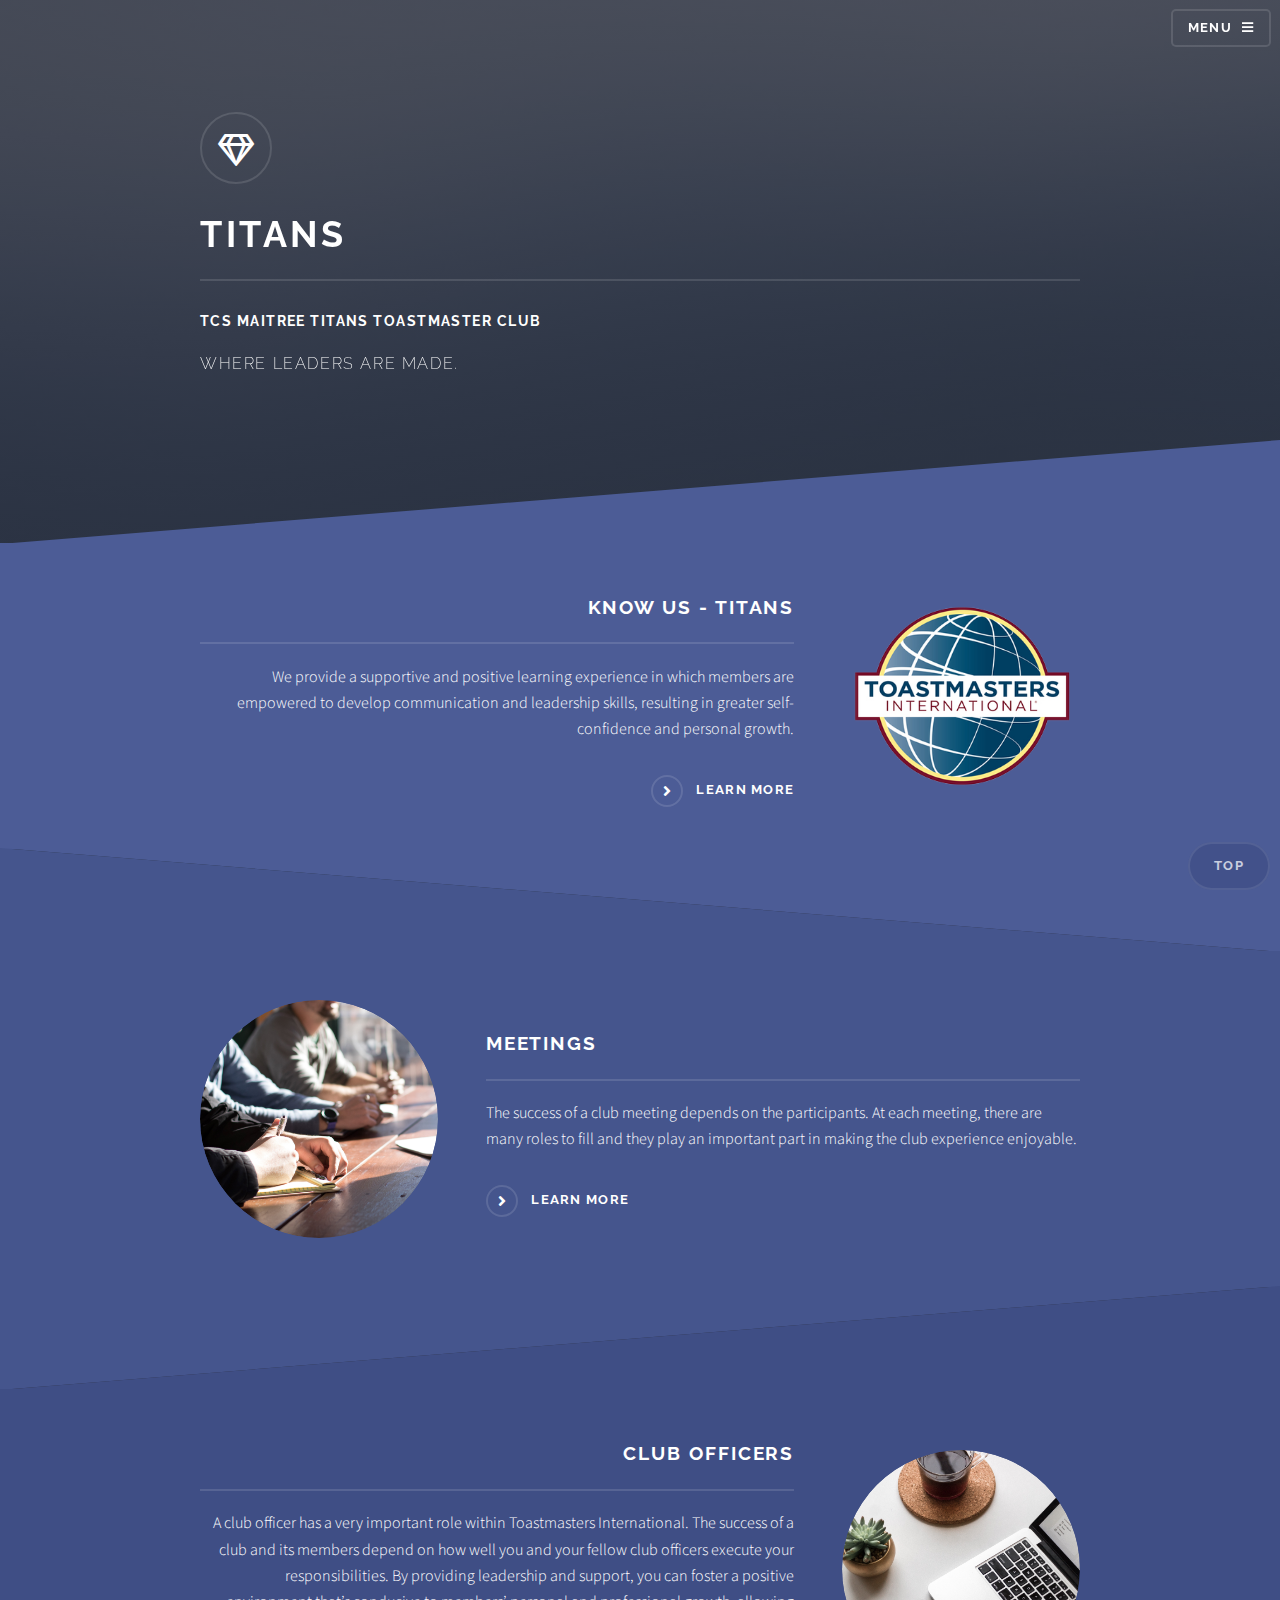
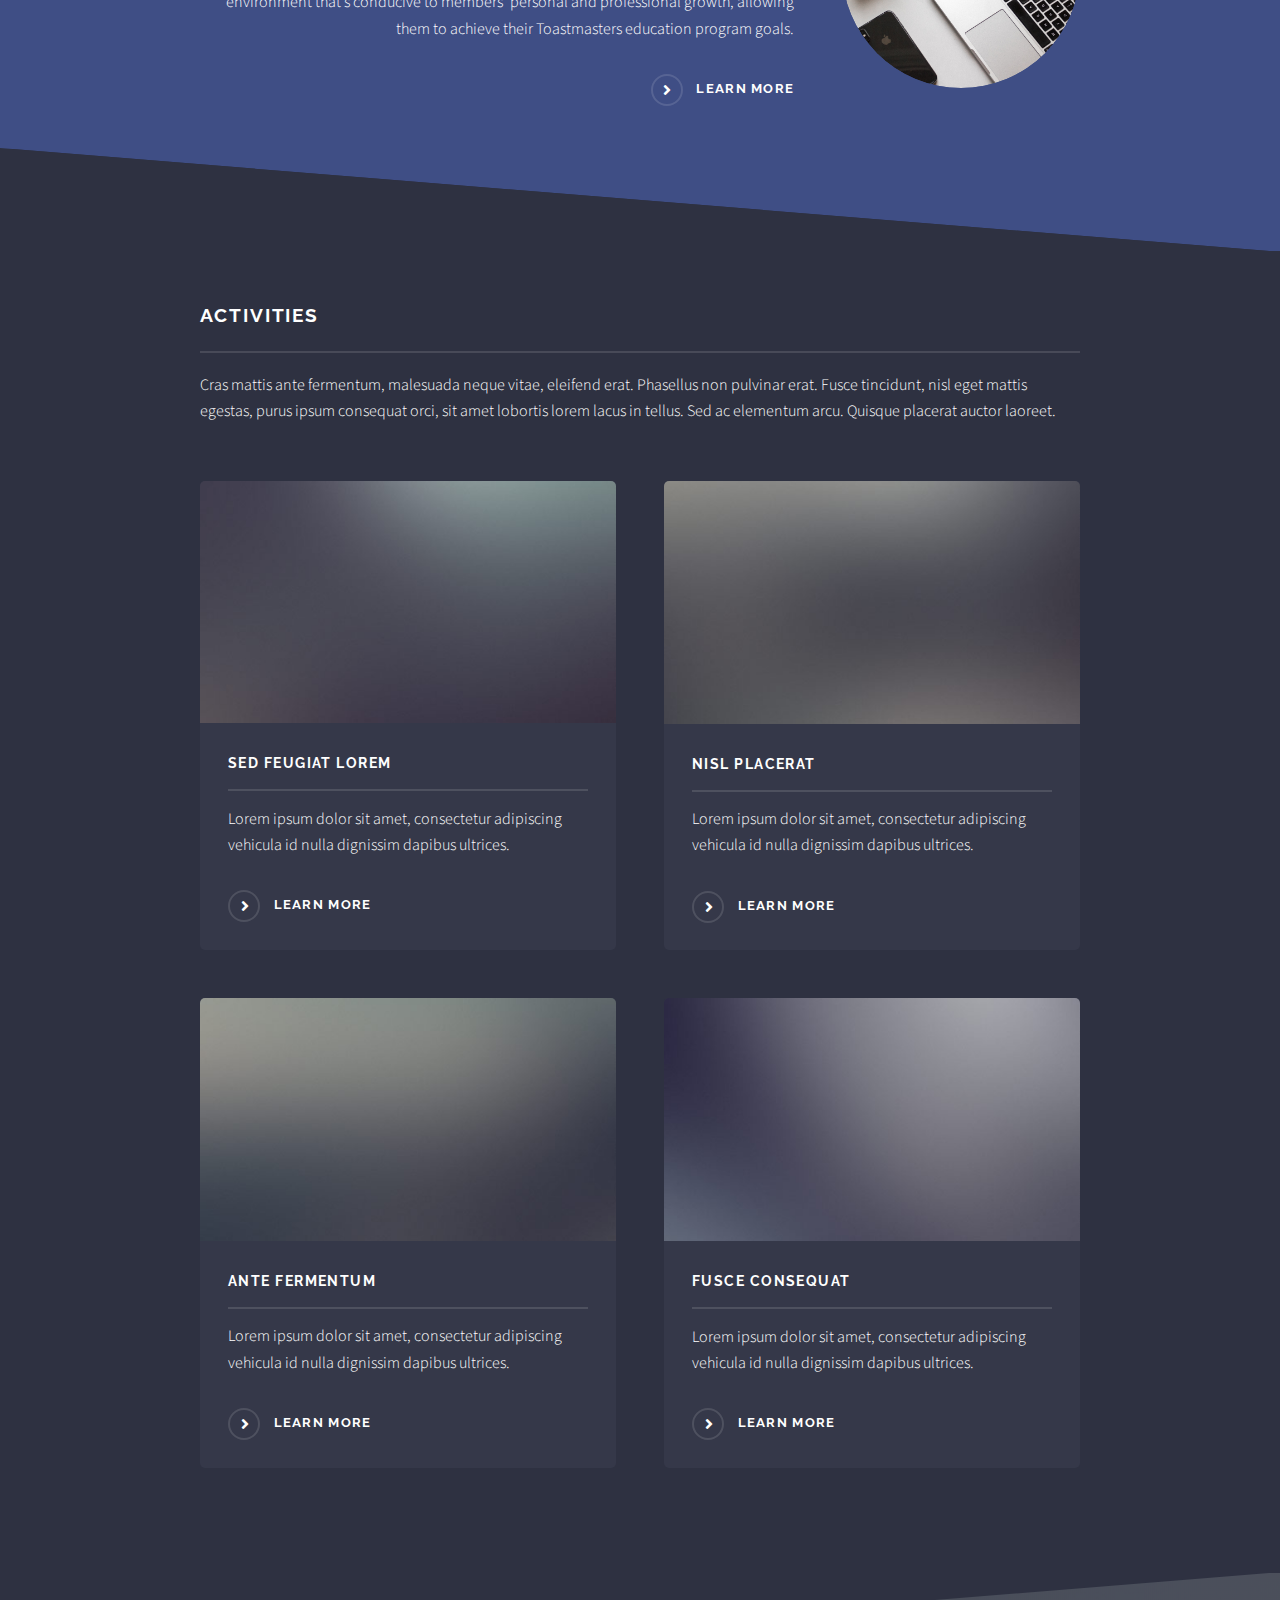
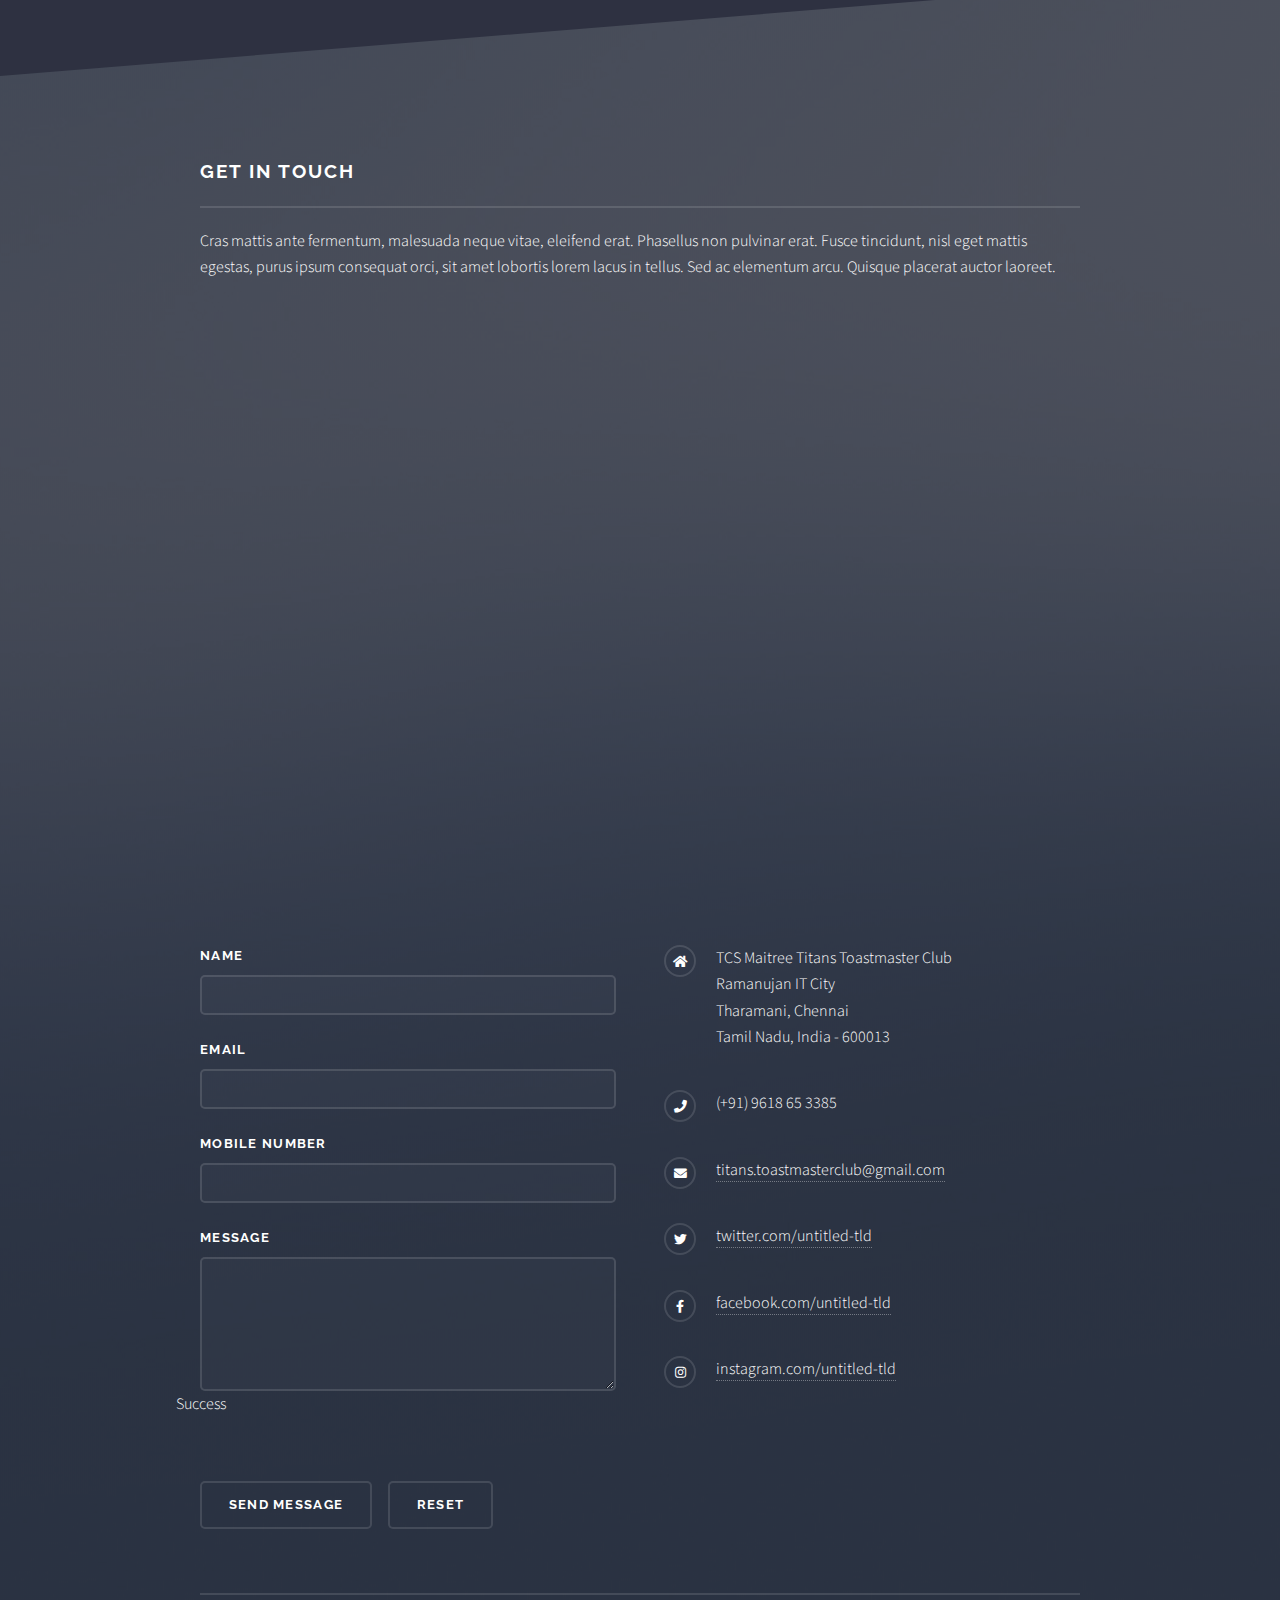
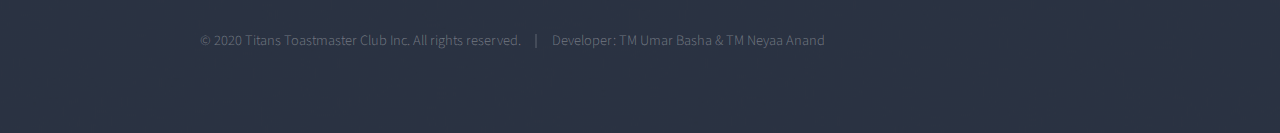
<file: index.html>
<!DOCTYPE HTML>
<!--
	Solid State by HTML5 UP
	html5up.net | @ajlkn
	Free for personal and commercial use under the CCA 3.0 license (html5up.net/license)
-->
<html>
	<head>
		<title>Titans Toastmaster Club</title>
		<meta charset="utf-8" />
		<meta name="viewport" content="width=device-width, initial-scale=1, user-scalable=no" />
		<link rel="stylesheet" href="assets/css/main.css" />
		<link rel="icon" type="image/gif/png" href="images/Toastmasters.png">
		<noscript><link rel="stylesheet" href="assets/css/noscript.css" /></noscript>
	</head>
	<body class="is-preload">

		<!-- Page Wrapper -->
			<div id="page-wrapper">

				<!-- Header -->
					<header id="header" class="alt">
						<h1><a href="index.html">TCS Titans</a></h1>
						<nav>
							<a href="#menu">Menu</a>
						</nav>
					</header>

				<!-- Menu -->
					<nav id="menu">
						<div class="inner">
							<h2>Menu</h2>
							<ul class="links">
								<li><a href="index.html">Home</a></li>
								<li><a href="components/intro/intro.html">Know Us</a></li>
								<li><a href="components/meetings/meeting.html">Meetings</a></li>
								<li><a href="components/club-office/club-officer.html">Club Officers</a></li>
								<li><a href="generic.html">Generic</a></li>
								<li><a href="elements.html">Elements</a></li>
							
								
							</ul>
							<a href="#" class="close">Close</a>
						</div>
					</nav>

				<!-- Banner -->
					<section id="banner">
						<div class="inner">
							<div class="logo"><span class="icon fa-gem"></span></div>
							<h2>Titans</h2>
							<h3>TCS Maitree Titans Toastmaster Club</h3>
							<p>Where leaders are made.</p>
						</div>
					</section>

				<!-- Wrapper -->
					<section id="wrapper">

						<!-- One -->
							<section id="one" class="wrapper spotlight style1">
								<div class="inner">
									<a href="#" class="image"><img src="images/Toastmasters.png" alt="Intro-picture" /></a>
									<div class="content">
										<h2 class="major">Know Us - Titans</h2>
										<p>We provide a supportive and positive learning experience in which members are empowered to develop communication and leadership skills, resulting in greater self-confidence and personal growth.</p>
										<a href="components/intro/intro.html" class="special">Learn more</a>
									</div>
								</div>
							</section>

						<!-- Two -->
							<section id="two" class="wrapper alt spotlight style2">
								<div class="inner">
									<a href="#" class="image"><img src="images/meeting.jpg" alt="meeting-pic" /></a>
									<div class="content">
										<h2 class="major">Meetings</h2>
										<p>The success of a club meeting depends on the participants. At each meeting, there are many roles to fill and they play an important part in making the club experience enjoyable.</p>
										<a href="components/meetings/meeting.html" class="special">Learn more</a>
									</div>
								</div>
							</section>

						<!-- Three -->
							<section id="three" class="wrapper spotlight style3">
								<div class="inner">
									<a href="#" class="image"><img src="images/office.jpg" alt="officer-pic" /></a>
									<div class="content">
										<h2 class="major">Club Officers</h2>
										<p>A club officer has a very important role within Toastmasters International. The success of a club and its members depend on how well you and your fellow club officers execute your responsibilities. By providing leadership and support, you can foster a positive environment that’s conducive to members’ personal and professional growth, allowing them to achieve their Toastmasters education program goals.</p>
										<a href="components/club-office/club-officer.html" class="special">Learn more</a>
									</div>
								</div>
							</section>

						<!-- Four -->
							<section id="four" class="wrapper alt style1">
								<div class="inner">
									<h2 class="major">Activities</h2>
									<p>Cras mattis ante fermentum, malesuada neque vitae, eleifend erat. Phasellus non pulvinar erat. Fusce tincidunt, nisl eget mattis egestas, purus ipsum consequat orci, sit amet lobortis lorem lacus in tellus. Sed ac elementum arcu. Quisque placerat auctor laoreet.</p>
									<section class="features">
										<article>
											<a href="#" class="image"><img src="images/pic04.jpg" alt="" /></a>
											<h3 class="major">Sed feugiat lorem</h3>
											<p>Lorem ipsum dolor sit amet, consectetur adipiscing vehicula id nulla dignissim dapibus ultrices.</p>
											<a href="#" class="special">Learn more</a>
										</article>
										<article>
											<a href="#" class="image"><img src="images/pic05.jpg" alt="" /></a>
											<h3 class="major">Nisl placerat</h3>
											<p>Lorem ipsum dolor sit amet, consectetur adipiscing vehicula id nulla dignissim dapibus ultrices.</p>
											<a href="#" class="special">Learn more</a>
										</article>
										<article>
											<a href="#" class="image"><img src="images/pic06.jpg" alt="" /></a>
											<h3 class="major">Ante fermentum</h3>
											<p>Lorem ipsum dolor sit amet, consectetur adipiscing vehicula id nulla dignissim dapibus ultrices.</p>
											<a href="#" class="special">Learn more</a>
										</article>
										<article>
											<a href="#" class="image"><img src="images/pic07.jpg" alt="" /></a>
											<h3 class="major">Fusce consequat</h3>
											<p>Lorem ipsum dolor sit amet, consectetur adipiscing vehicula id nulla dignissim dapibus ultrices.</p>
											<a href="#" class="special">Learn more</a>
										</article>
									</section>
									<ul class="actions">
										<li><a href="#" class="button show-top">Top</a></li>
									</ul>
								</div>
							</section>

					</section>

				<!-- Footer -->
					<section id="footer">
						<div class="inner">
							<h2 class="major">Get in touch</h2>
							<p>Cras mattis ante fermentum, malesuada neque vitae, eleifend erat. Phasellus non pulvinar erat. Fusce tincidunt, nisl eget mattis egestas, purus ipsum consequat orci, sit amet lobortis lorem lacus in tellus. Sed ac elementum arcu. Quisque placerat auctor laoreet.</p>
							<div class="google-maps">
								<iframe src="https://www.google.com/maps/embed?pb=!1m18!1m12!1m3!1d3887.6993755293606!2d80.24467401534326!3d12.99106981796449!2m3!1f0!2f0!3f0!3m2!1i1024!2i768!4f13.1!3m3!1m2!1s0x3a525d7c8a9665df%3A0x7e02e9491883ec9d!2sRamanujan%20IT%20City!5e0!3m2!1sen!2sin!4v1583375405412!5m2!1sen!2sin" width="800" height="600" frameborder="0" style="border:0;" allowfullscreen=""></iframe>
							</div>
							<form method="post" action="" id="formInfo">
								<div class="fields">
									<div class="field">
										<label for="name">Name</label>
										<input type="text" name="Name" id="name" autocomplete="off"/>
									</div>
									<div class="field">
										<label for="email">Email</label>
										<input type="email" name="Email" id="email" autocomplete="off" />
									</div>	
									<div class="field">
										<label for="mobile">Mobile Number</label>
										<input type="text" name="Mobile" id="mobile" autocomplete="off"/>
									</div>
									<div class="field">
										<label for="message">Message</label>
										<textarea name="Message" id="message" rows="4" autocomplete="off"></textarea>
									</div>
									
									<p class="sendMsg">Success</p>
								</div>
								<ul class="actions">
									<li><input type="button" value="Send Message" id="sendMessage"/></li>
									<li><input type="button" value="Reset" id="resetContact"/></li>
								</ul>
								
							</form>
							<ul class="contact">
								<li class="icon solid fa-home">
									TCS Maitree Titans Toastmaster Club<br />
									Ramanujan IT City<br />
									Tharamani, Chennai<br />
									Tamil Nadu, India - 600013
								</li>
								<li class="icon solid fa-phone">(+91) 9618 65 3385</li>
								<li class="icon solid fa-envelope"><a href="#">titans.toastmasterclub@gmail.com</a></li>
								<li class="icon brands fa-twitter"><a href="#">twitter.com/untitled-tld</a></li>
								<li class="icon brands fa-facebook-f"><a href="#">facebook.com/untitled-tld</a></li>
								<li class="icon brands fa-instagram"><a href="#">instagram.com/untitled-tld</a></li>
							</ul>
							<ul class="copyright">
								<li>&copy; 2020 Titans Toastmaster Club Inc. All rights reserved.</li><li>Developer: TM Umar Basha & TM Neyaa Anand</li>
							</ul>
						</div>
					</section>

			</div>

		<!-- Scripts -->
			<script src="assets/js/jquery.min.js"></script>
			<script src="assets/js/jquery.scrollex.min.js"></script>
			<script src="assets/js/browser.min.js"></script>
			<script src="assets/js/breakpoints.min.js"></script>
			<script src="assets/js/util.js"></script>
			<script src="assets/js/main.js"></script>

	</body>
</html>
</file>
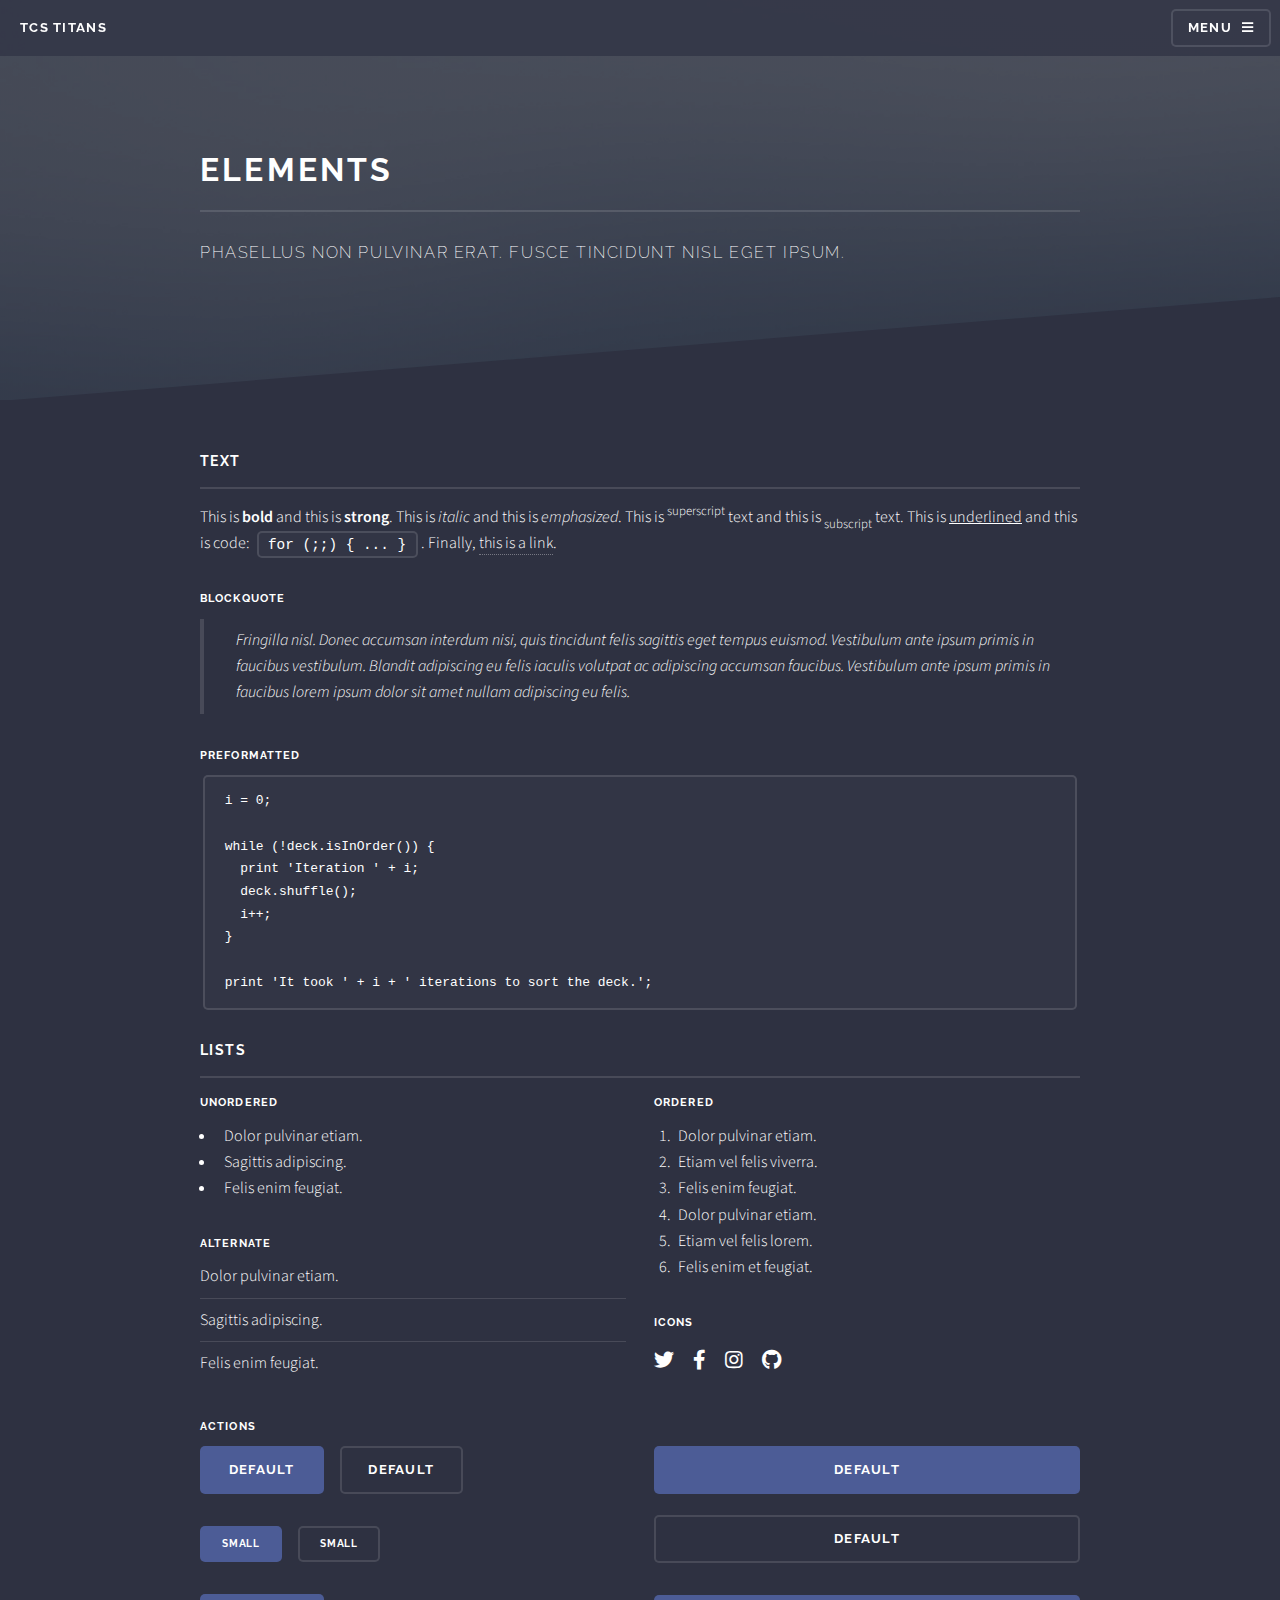
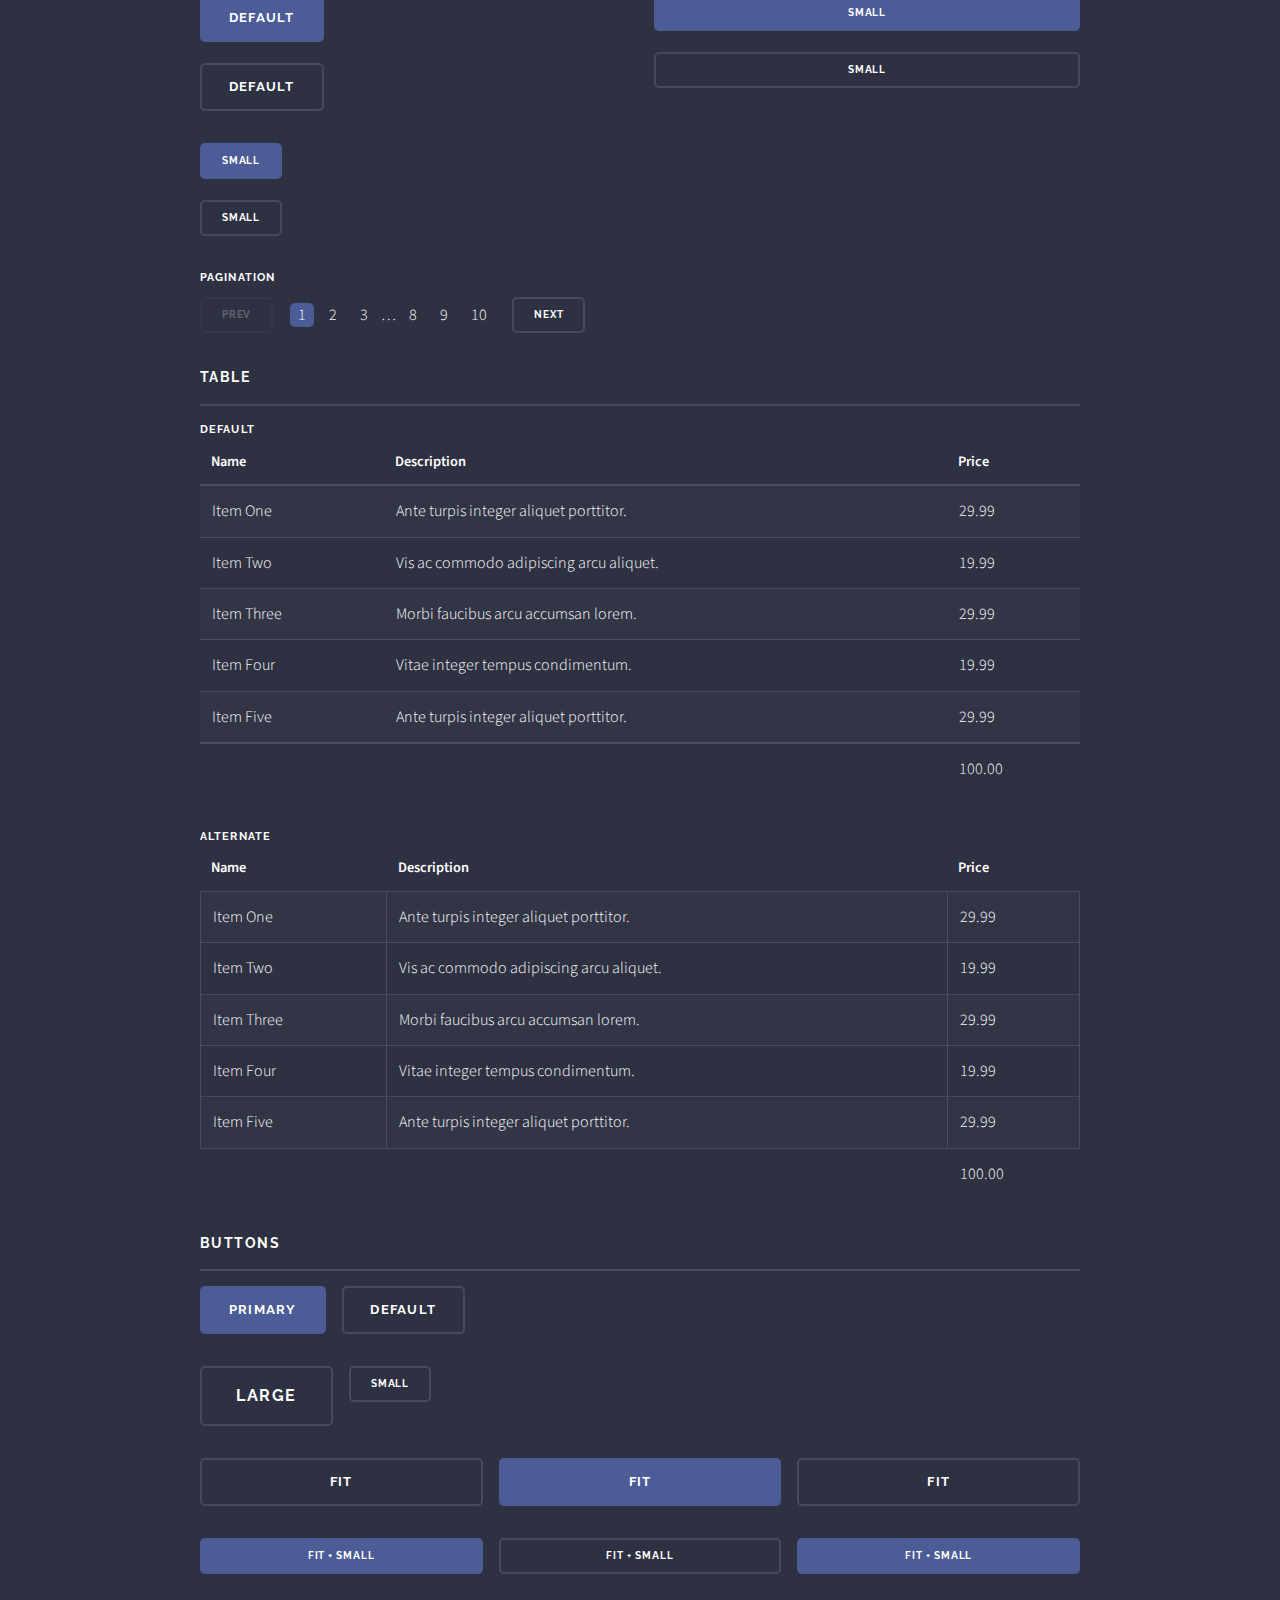
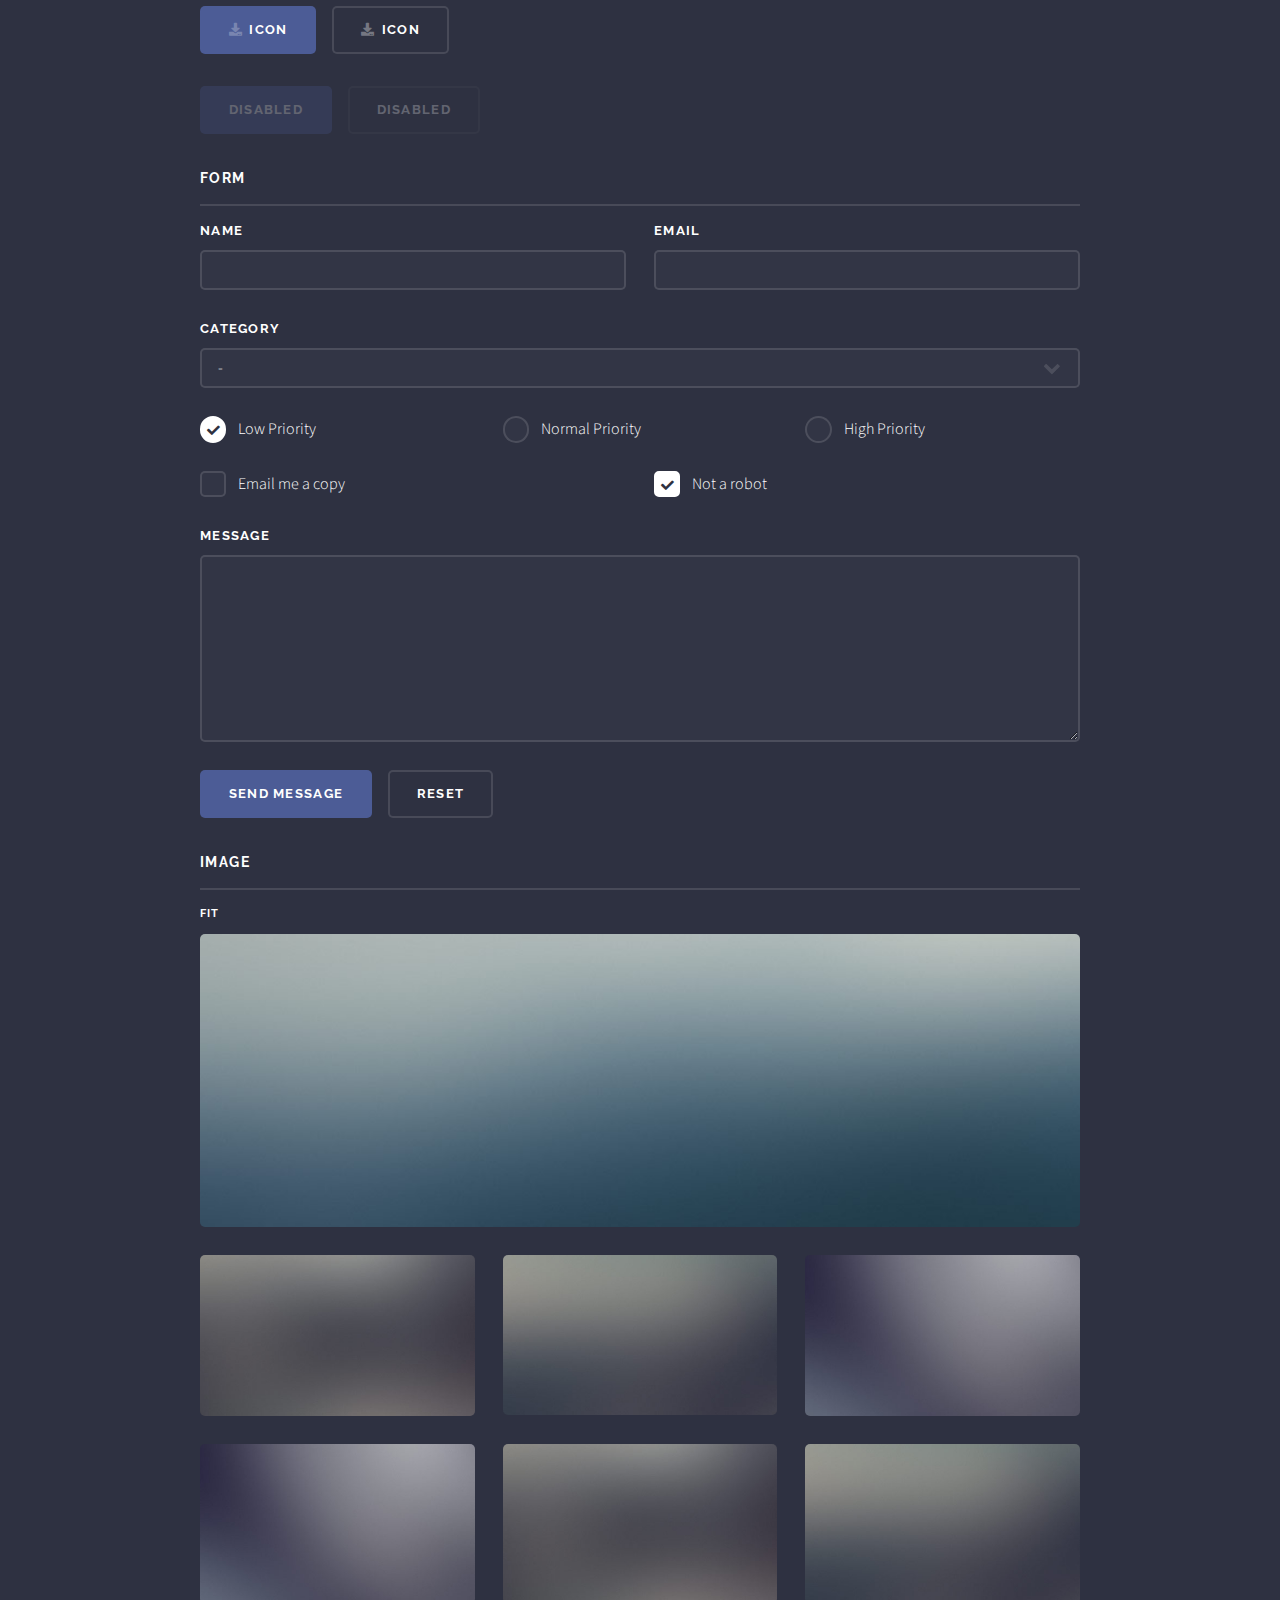
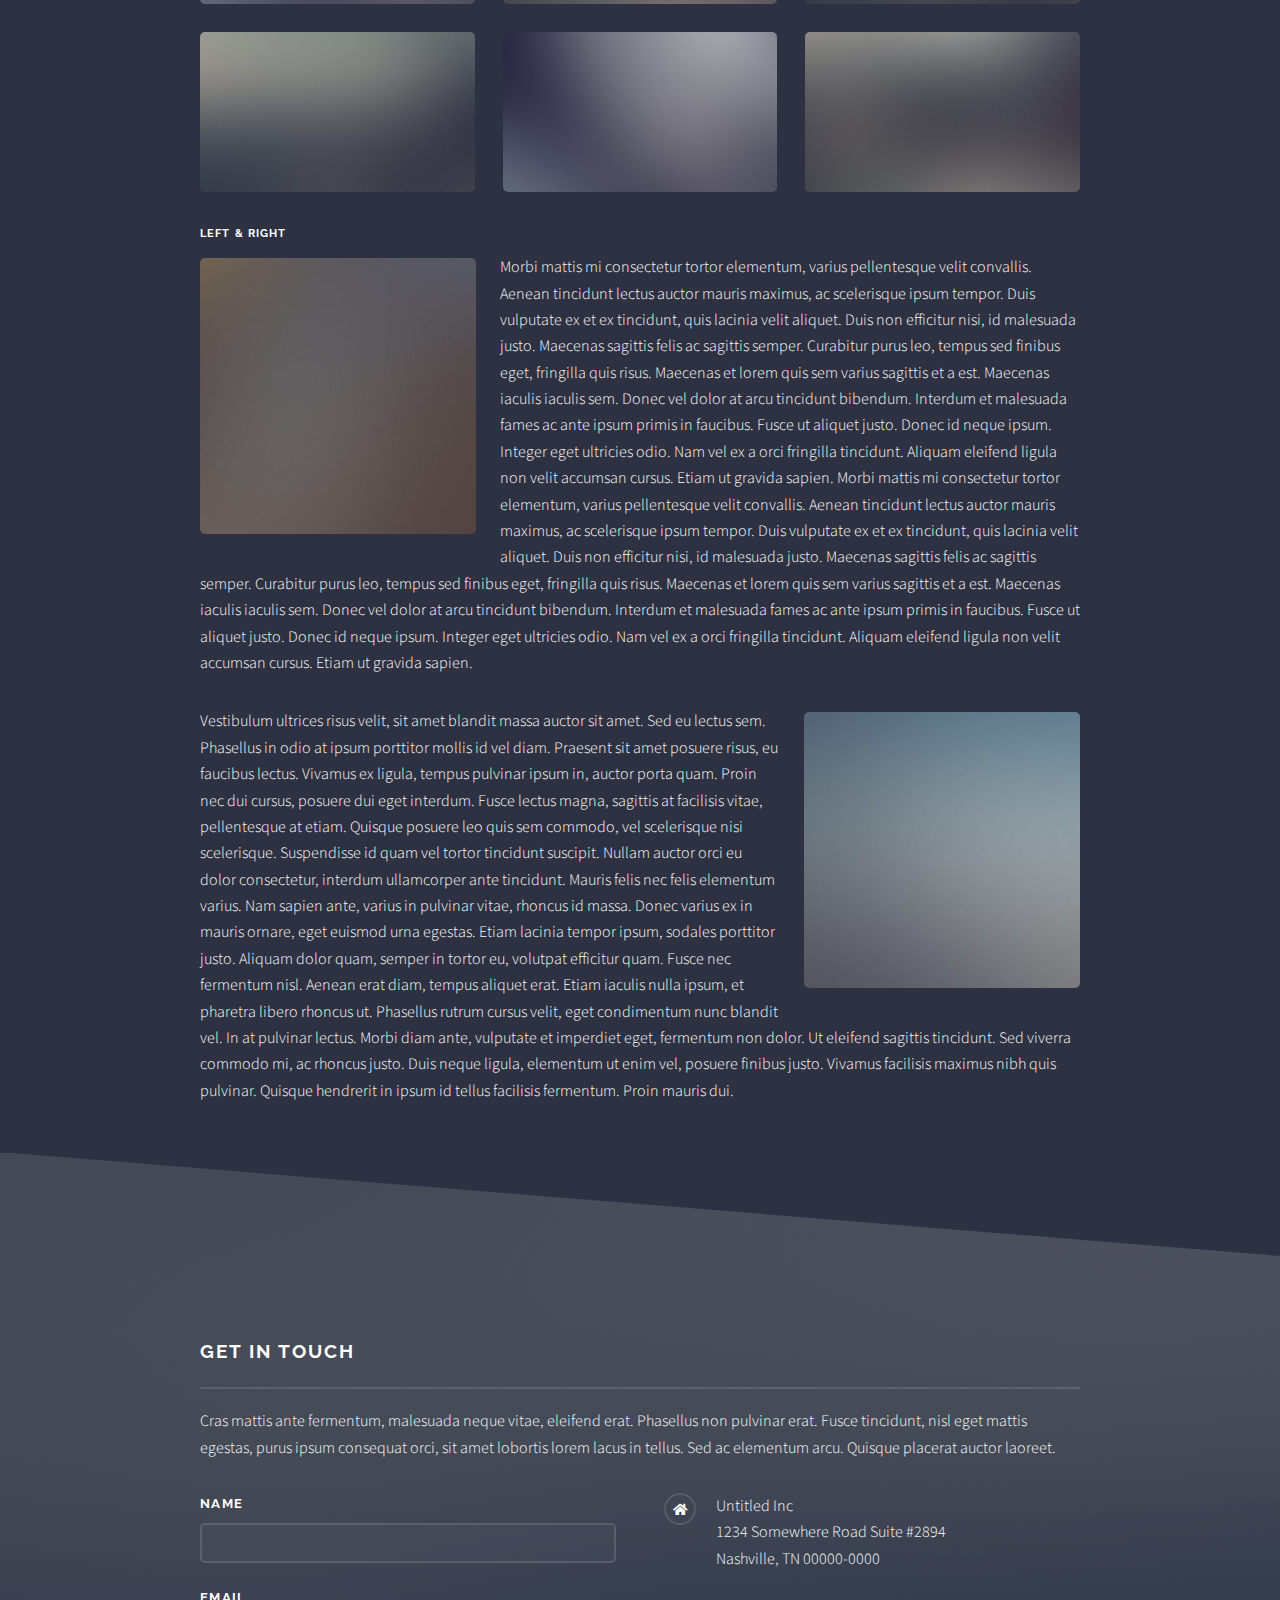
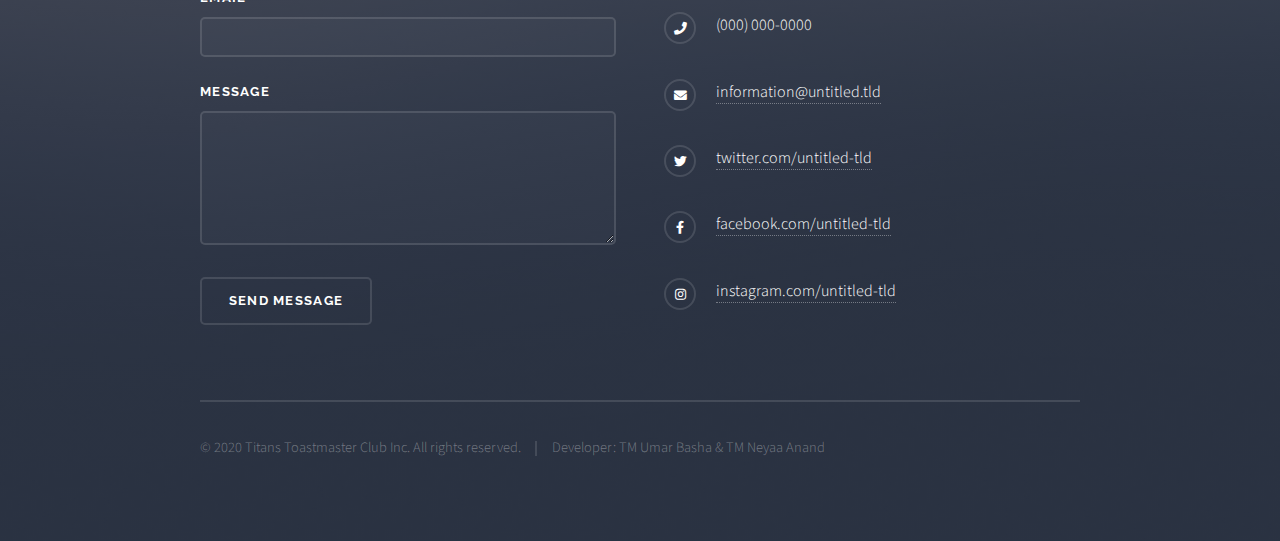
<file: elements.html>
<!DOCTYPE HTML>
<!--
	Solid State by HTML5 UP
	html5up.net | @ajlkn
	Free for personal and commercial use under the CCA 3.0 license (html5up.net/license)
-->
<html>
	<head>
		<title>Elements - Solid State by HTML5 UP</title>
		<meta charset="utf-8" />
		<meta name="viewport" content="width=device-width, initial-scale=1, user-scalable=no" />
		<link rel="stylesheet" href="assets/css/main.css" />
		<noscript><link rel="stylesheet" href="assets/css/noscript.css" /></noscript>
	</head>
	<body class="is-preload">

		<!-- Page Wrapper -->
			<div id="page-wrapper">

				<!-- Header -->
					<header id="header">
						<h1><a href="index.html">TCS Titans</a></h1>
						<nav>
							<a href="#menu">Menu</a>
						</nav>
					</header>

				<!-- Menu -->
					<nav id="menu">
						<div class="inner">
							<h2>Menu</h2>
							<ul class="links">
								<li><a href="index.html">Home</a></li>
								<li><a href="../../components/intro/intro.html">Know us</a></li>
								<li><a href="../../components/meetings/meeting.html">Meetings</a></li>
								<li><a href="../../components/club-office/club-officer.html">Club officers</a></li>
								<li><a href="generic.html">Generic</a></li>
								<li><a href="elements.html">Elements</a></li>
								
							</ul>
							<a href="#" class="close">Close</a>
						</div>
					</nav>

				<!-- Wrapper -->
					<section id="wrapper">
						<header>
							<div class="inner">
								<h2>Elements</h2>
								<p>Phasellus non pulvinar erat. Fusce tincidunt nisl eget ipsum.</p>
							</div>
						</header>

						<!-- Content -->
							<div class="wrapper">
								<div class="inner">

									<section>
										<h3 class="major">Text</h3>
										<p>This is <b>bold</b> and this is <strong>strong</strong>. This is <i>italic</i> and this is <em>emphasized</em>.
										This is <sup>superscript</sup> text and this is <sub>subscript</sub> text.
										This is <u>underlined</u> and this is code: <code>for (;;) { ... }</code>. Finally, <a href="#">this is a link</a>.</p>
										<h4>Blockquote</h4>
										<blockquote>Fringilla nisl. Donec accumsan interdum nisi, quis tincidunt felis sagittis eget tempus euismod. Vestibulum ante ipsum primis in faucibus vestibulum. Blandit adipiscing eu felis iaculis volutpat ac adipiscing accumsan faucibus. Vestibulum ante ipsum primis in faucibus lorem ipsum dolor sit amet nullam adipiscing eu felis.</blockquote>
										<h4>Preformatted</h4>
										<pre><code>i = 0;

while (!deck.isInOrder()) {
  print 'Iteration ' + i;
  deck.shuffle();
  i++;
}

print 'It took ' + i + ' iterations to sort the deck.';</code></pre>
									</section>

									<section>
										<h3 class="major">Lists</h3>
										<div class="row">
											<div class="col-6 col-12-medium">
												<h4>Unordered</h4>
												<ul>
													<li>Dolor pulvinar etiam.</li>
													<li>Sagittis adipiscing.</li>
													<li>Felis enim feugiat.</li>
												</ul>
												<h4>Alternate</h4>
												<ul class="alt">
													<li>Dolor pulvinar etiam.</li>
													<li>Sagittis adipiscing.</li>
													<li>Felis enim feugiat.</li>
												</ul>
											</div>
											<div class="col-6 col-12-medium">
												<h4>Ordered</h4>
												<ol>
													<li>Dolor pulvinar etiam.</li>
													<li>Etiam vel felis viverra.</li>
													<li>Felis enim feugiat.</li>
													<li>Dolor pulvinar etiam.</li>
													<li>Etiam vel felis lorem.</li>
													<li>Felis enim et feugiat.</li>
												</ol>
												<h4>Icons</h4>
												<ul class="icons">
													<li><a href="#" class="icon brands fa-twitter"><span class="label">Twitter</span></a></li>
													<li><a href="#" class="icon brands fa-facebook-f"><span class="label">Facebook</span></a></li>
													<li><a href="#" class="icon brands fa-instagram"><span class="label">Instagram</span></a></li>
													<li><a href="#" class="icon brands fa-github"><span class="label">Github</span></a></li>
												</ul>
											</div>
										</div>
										<h4>Actions</h4>
										<div class="row">
											<div class="col-6 col-12-medium">
												<ul class="actions">
													<li><a href="#" class="button primary">Default</a></li>
													<li><a href="#" class="button">Default</a></li>
												</ul>
												<ul class="actions small">
													<li><a href="#" class="button primary small">Small</a></li>
													<li><a href="#" class="button small">Small</a></li>
												</ul>
												<ul class="actions stacked">
													<li><a href="#" class="button primary">Default</a></li>
													<li><a href="#" class="button">Default</a></li>
												</ul>
												<ul class="actions stacked small">
													<li><a href="#" class="button primary small">Small</a></li>
													<li><a href="#" class="button small">Small</a></li>
												</ul>
											</div>
											<div class="col-6 col-12-medium">
												<ul class="actions stacked">
													<li><a href="#" class="button primary fit">Default</a></li>
													<li><a href="#" class="button fit">Default</a></li>
												</ul>
												<ul class="actions stacked small">
													<li><a href="#" class="button primary small fit">Small</a></li>
													<li><a href="#" class="button small fit">Small</a></li>
												</ul>
											</div>
										</div>
										<h4>Pagination</h4>
										<ul class="pagination">
											<li><span class="button small disabled">Prev</span></li>
											<li><a href="#" class="page active">1</a></li>
											<li><a href="#" class="page">2</a></li>
											<li><a href="#" class="page">3</a></li>
											<li><span>&hellip;</span></li>
											<li><a href="#" class="page">8</a></li>
											<li><a href="#" class="page">9</a></li>
											<li><a href="#" class="page">10</a></li>
											<li><a href="#" class="button small">Next</a></li>
										</ul>
									</section>

									<section>
										<h3 class="major">Table</h3>
										<h4>Default</h4>
										<div class="table-wrapper">
											<table>
												<thead>
													<tr>
														<th>Name</th>
														<th>Description</th>
														<th>Price</th>
													</tr>
												</thead>
												<tbody>
													<tr>
														<td>Item One</td>
														<td>Ante turpis integer aliquet porttitor.</td>
														<td>29.99</td>
													</tr>
													<tr>
														<td>Item Two</td>
														<td>Vis ac commodo adipiscing arcu aliquet.</td>
														<td>19.99</td>
													</tr>
													<tr>
														<td>Item Three</td>
														<td> Morbi faucibus arcu accumsan lorem.</td>
														<td>29.99</td>
													</tr>
													<tr>
														<td>Item Four</td>
														<td>Vitae integer tempus condimentum.</td>
														<td>19.99</td>
													</tr>
													<tr>
														<td>Item Five</td>
														<td>Ante turpis integer aliquet porttitor.</td>
														<td>29.99</td>
													</tr>
												</tbody>
												<tfoot>
													<tr>
														<td colspan="2"></td>
														<td>100.00</td>
													</tr>
												</tfoot>
											</table>
										</div>

										<h4>Alternate</h4>
										<div class="table-wrapper">
											<table class="alt">
												<thead>
													<tr>
														<th>Name</th>
														<th>Description</th>
														<th>Price</th>
													</tr>
												</thead>
												<tbody>
													<tr>
														<td>Item One</td>
														<td>Ante turpis integer aliquet porttitor.</td>
														<td>29.99</td>
													</tr>
													<tr>
														<td>Item Two</td>
														<td>Vis ac commodo adipiscing arcu aliquet.</td>
														<td>19.99</td>
													</tr>
													<tr>
														<td>Item Three</td>
														<td> Morbi faucibus arcu accumsan lorem.</td>
														<td>29.99</td>
													</tr>
													<tr>
														<td>Item Four</td>
														<td>Vitae integer tempus condimentum.</td>
														<td>19.99</td>
													</tr>
													<tr>
														<td>Item Five</td>
														<td>Ante turpis integer aliquet porttitor.</td>
														<td>29.99</td>
													</tr>
												</tbody>
												<tfoot>
													<tr>
														<td colspan="2"></td>
														<td>100.00</td>
													</tr>
												</tfoot>
											</table>
										</div>
									</section>

									<section>
										<h3 class="major">Buttons</h3>
										<ul class="actions">
											<li><a href="#" class="button primary">Primary</a></li>
											<li><a href="#" class="button">Default</a></li>
										</ul>
										<ul class="actions">
											<li><a href="#" class="button large">Large</a></li>
											<li><a href="#" class="button small">Small</a></li>
										</ul>
										<ul class="actions fit">
											<li><a href="#" class="button fit">Fit</a></li>
											<li><a href="#" class="button primary fit">Fit</a></li>
											<li><a href="#" class="button fit">Fit</a></li>
										</ul>
										<ul class="actions fit small">
											<li><a href="#" class="button primary fit small">Fit + Small</a></li>
											<li><a href="#" class="button fit small">Fit + Small</a></li>
											<li><a href="#" class="button primary fit small">Fit + Small</a></li>
										</ul>
										<ul class="actions">
											<li><a href="#" class="button primary icon solid fa-download">Icon</a></li>
											<li><a href="#" class="button icon solid fa-download">Icon</a></li>
										</ul>
										<ul class="actions">
											<li><span class="button primary disabled">Disabled</span></li>
											<li><span class="button disabled">Disabled</span></li>
										</ul>
									</section>

									<section>
										<h3 class="major">Form</h3>
										<form method="post" action="#">
											<div class="row gtr-uniform">
												<div class="col-6 col-12-xsmall">
													<label for="demo-name">Name</label>
													<input type="text" name="demo-name" id="demo-name" value="" />
												</div>
												<div class="col-6 col-12-xsmall">
													<label for="demo-email">Email</label>
													<input type="email" name="demo-email" id="demo-email" value="" />
												</div>
												<div class="col-12">
													<label for="demo-category">Category</label>
													<select name="demo-category" id="demo-category">
														<option value="">-</option>
														<option value="1">Manufacturing</option>
														<option value="1">Shipping</option>
														<option value="1">Administration</option>
														<option value="1">Human Resources</option>
													</select>
												</div>
												<div class="col-4 col-12-small">
													<input type="radio" id="demo-priority-low" name="demo-priority" checked>
													<label for="demo-priority-low">Low Priority</label>
												</div>
												<div class="col-4 col-12-small">
													<input type="radio" id="demo-priority-normal" name="demo-priority">
													<label for="demo-priority-normal">Normal Priority</label>
												</div>
												<div class="col-4 col-12-small">
													<input type="radio" id="demo-priority-high" name="demo-priority">
													<label for="demo-priority-high">High Priority</label>
												</div>
												<div class="col-6 col-12-small">
													<input type="checkbox" id="demo-copy" name="demo-copy">
													<label for="demo-copy">Email me a copy</label>
												</div>
												<div class="col-6 col-12-small">
													<input type="checkbox" id="demo-human" name="demo-human" checked>
													<label for="demo-human">Not a robot</label>
												</div>
												<div class="col-12">
													<label for="demo-message">Message</label>
													<textarea name="demo-message" id="demo-message" rows="6"></textarea>
												</div>
												<div class="col-12">
													<ul class="actions">
														<li><input type="submit" value="Send Message" class="primary" /></li>
														<li><input type="reset" value="Reset" /></li>
													</ul>
												</div>
											</div>
										</form>
									</section>

									<section>
										<h3 class="major">Image</h3>
										<h4>Fit</h4>
										<div class="box alt">
											<div class="row gtr-uniform">
												<div class="col-12"><span class="image fit"><img src="images/pic08.jpg" alt="" /></span></div>
												<div class="col-4"><span class="image fit"><img src="images/pic05.jpg" alt="" /></span></div>
												<div class="col-4"><span class="image fit"><img src="images/pic06.jpg" alt="" /></span></div>
												<div class="col-4"><span class="image fit"><img src="images/pic07.jpg" alt="" /></span></div>
												<div class="col-4"><span class="image fit"><img src="images/pic07.jpg" alt="" /></span></div>
												<div class="col-4"><span class="image fit"><img src="images/pic05.jpg" alt="" /></span></div>
												<div class="col-4"><span class="image fit"><img src="images/pic06.jpg" alt="" /></span></div>
												<div class="col-4"><span class="image fit"><img src="images/pic06.jpg" alt="" /></span></div>
												<div class="col-4"><span class="image fit"><img src="images/pic07.jpg" alt="" /></span></div>
												<div class="col-4"><span class="image fit"><img src="images/pic05.jpg" alt="" /></span></div>
											</div>
										</div>
										<h4>Left &amp; Right</h4>
										<p><span class="image left"><img src="images/pic01.jpg" alt="" /></span>Morbi mattis mi consectetur tortor elementum, varius pellentesque velit convallis. Aenean tincidunt lectus auctor mauris maximus, ac scelerisque ipsum tempor. Duis vulputate ex et ex tincidunt, quis lacinia velit aliquet. Duis non efficitur nisi, id malesuada justo. Maecenas sagittis felis ac sagittis semper. Curabitur purus leo, tempus sed finibus eget, fringilla quis risus. Maecenas et lorem quis sem varius sagittis et a est. Maecenas iaculis iaculis sem. Donec vel dolor at arcu tincidunt bibendum. Interdum et malesuada fames ac ante ipsum primis in faucibus. Fusce ut aliquet justo. Donec id neque ipsum. Integer eget ultricies odio. Nam vel ex a orci fringilla tincidunt. Aliquam eleifend ligula non velit accumsan cursus. Etiam ut gravida sapien. Morbi mattis mi consectetur tortor elementum, varius pellentesque velit convallis. Aenean tincidunt lectus auctor mauris maximus, ac scelerisque ipsum tempor. Duis vulputate ex et ex tincidunt, quis lacinia velit aliquet. Duis non efficitur nisi, id malesuada justo. Maecenas sagittis felis ac sagittis semper. Curabitur purus leo, tempus sed finibus eget, fringilla quis risus. Maecenas et lorem quis sem varius sagittis et a est. Maecenas iaculis iaculis sem. Donec vel dolor at arcu tincidunt bibendum. Interdum et malesuada fames ac ante ipsum primis in faucibus. Fusce ut aliquet justo. Donec id neque ipsum. Integer eget ultricies odio. Nam vel ex a orci fringilla tincidunt. Aliquam eleifend ligula non velit accumsan cursus. Etiam ut gravida sapien.</p>
										<p><span class="image right"><img src="images/pic02.jpg" alt="" /></span>Vestibulum ultrices risus velit, sit amet blandit massa auctor sit amet. Sed eu lectus sem. Phasellus in odio at ipsum porttitor mollis id vel diam. Praesent sit amet posuere risus, eu faucibus lectus. Vivamus ex ligula, tempus pulvinar ipsum in, auctor porta quam. Proin nec dui cursus, posuere dui eget interdum. Fusce lectus magna, sagittis at facilisis vitae, pellentesque at etiam. Quisque posuere leo quis sem commodo, vel scelerisque nisi scelerisque. Suspendisse id quam vel tortor tincidunt suscipit. Nullam auctor orci eu dolor consectetur, interdum ullamcorper ante tincidunt. Mauris felis nec felis elementum varius. Nam sapien ante, varius in pulvinar vitae, rhoncus id massa. Donec varius ex in mauris ornare, eget euismod urna egestas. Etiam lacinia tempor ipsum, sodales porttitor justo. Aliquam dolor quam, semper in tortor eu, volutpat efficitur quam. Fusce nec fermentum nisl. Aenean erat diam, tempus aliquet erat. Etiam iaculis nulla ipsum, et pharetra libero rhoncus ut. Phasellus rutrum cursus velit, eget condimentum nunc blandit vel. In at pulvinar lectus. Morbi diam ante, vulputate et imperdiet eget, fermentum non dolor. Ut eleifend sagittis tincidunt. Sed viverra commodo mi, ac rhoncus justo. Duis neque ligula, elementum ut enim vel, posuere finibus justo. Vivamus facilisis maximus nibh quis pulvinar. Quisque hendrerit in ipsum id tellus facilisis fermentum. Proin mauris dui.</p>
									</section>

								</div>
							</div>

					</section>

				<!-- Footer -->
					<section id="footer">
						<div class="inner">
							<h2 class="major">Get in touch</h2>
							<p>Cras mattis ante fermentum, malesuada neque vitae, eleifend erat. Phasellus non pulvinar erat. Fusce tincidunt, nisl eget mattis egestas, purus ipsum consequat orci, sit amet lobortis lorem lacus in tellus. Sed ac elementum arcu. Quisque placerat auctor laoreet.</p>
							<form method="post" action="#">
								<div class="fields">
									<div class="field">
										<label for="name">Name</label>
										<input type="text" name="name" id="name" />
									</div>
									<div class="field">
										<label for="email">Email</label>
										<input type="email" name="email" id="email" />
									</div>
									<div class="field">
										<label for="message">Message</label>
										<textarea name="message" id="message" rows="4"></textarea>
									</div>
								</div>
								<ul class="actions">
									<li><input type="submit" value="Send Message" /></li>
								</ul>
							</form>
							<ul class="contact">
								<li class="icon solid fa-home">
									Untitled Inc<br />
									1234 Somewhere Road Suite #2894<br />
									Nashville, TN 00000-0000
								</li>
								<li class="icon solid fa-phone">(000) 000-0000</li>
								<li class="icon solid fa-envelope"><a href="#">information@untitled.tld</a></li>
								<li class="icon brands fa-twitter"><a href="#">twitter.com/untitled-tld</a></li>
								<li class="icon brands fa-facebook-f"><a href="#">facebook.com/untitled-tld</a></li>
								<li class="icon brands fa-instagram"><a href="#">instagram.com/untitled-tld</a></li>
							</ul>
							<ul class="copyright">
								<li>&copy; 2020 Titans Toastmaster Club Inc. All rights reserved.</li><li>Developer: TM Umar Basha & TM Neyaa Anand</li>
							</ul>
						</div>
					</section>

			</div>

		<!-- Scripts -->
			<script src="assets/js/jquery.min.js"></script>
			<script src="assets/js/jquery.scrollex.min.js"></script>
			<script src="assets/js/browser.min.js"></script>
			<script src="assets/js/breakpoints.min.js"></script>
			<script src="assets/js/util.js"></script>
			<script src="assets/js/main.js"></script>

	</body>
</html>
</file>
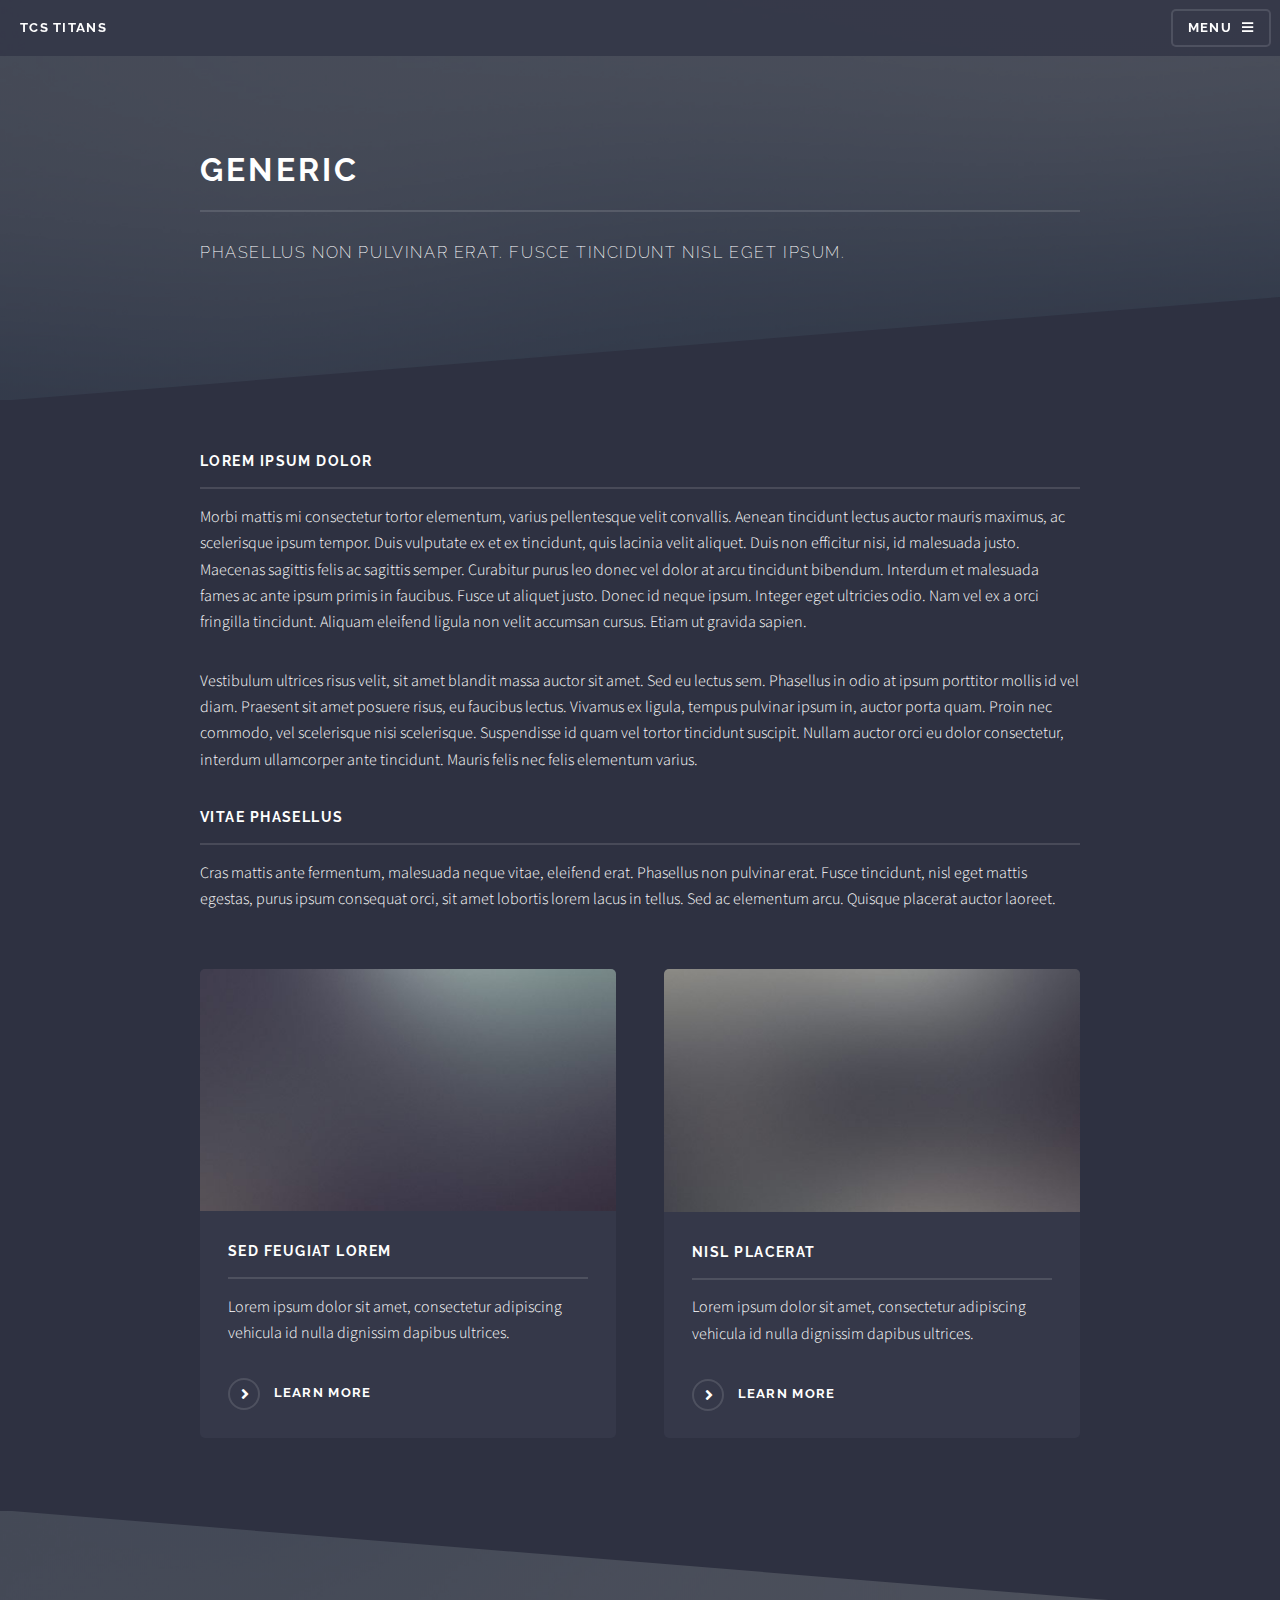
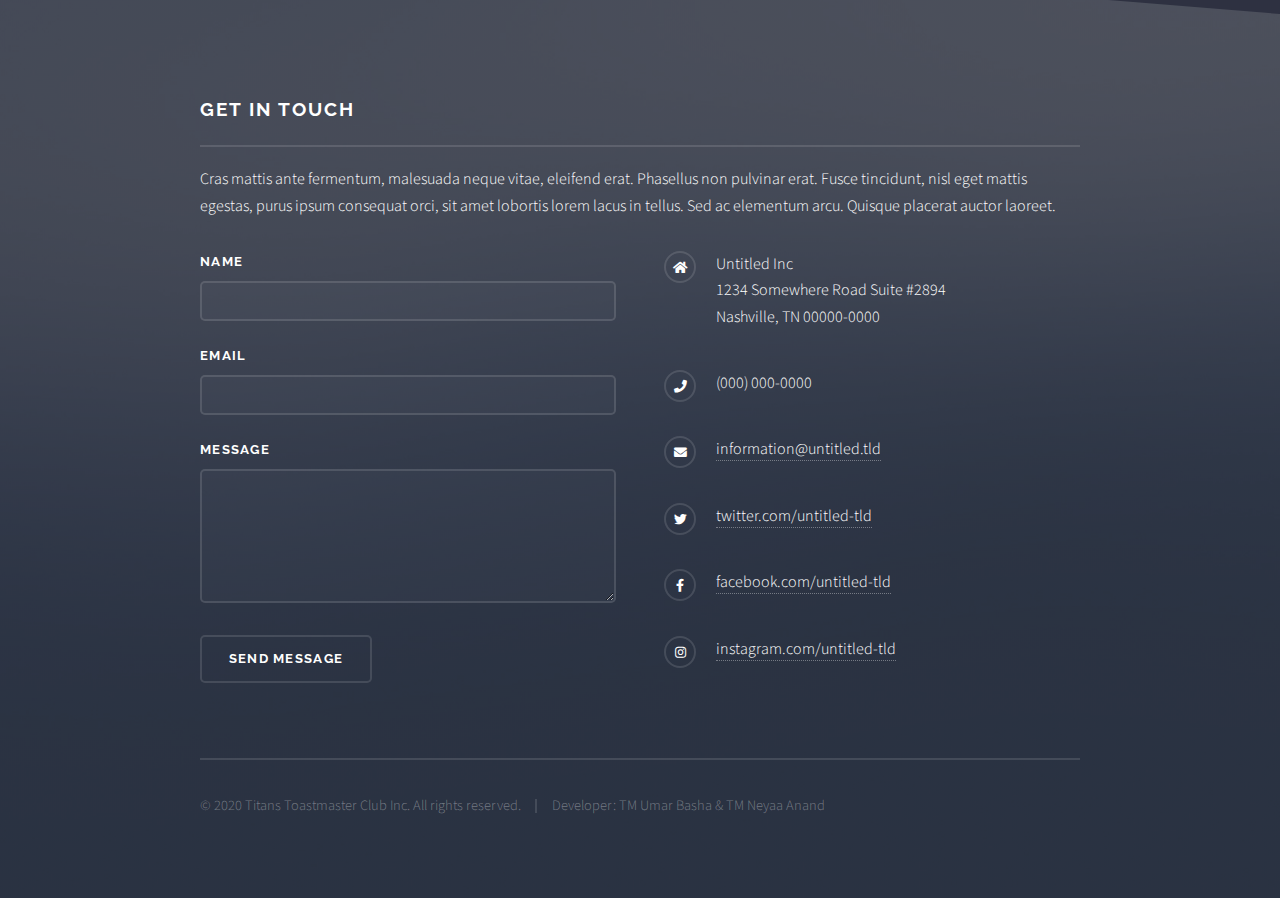
<file: generic.html>
<!DOCTYPE HTML>
<!--
	Solid State by HTML5 UP
	html5up.net | @ajlkn
	Free for personal and commercial use under the CCA 3.0 license (html5up.net/license)
-->
<html>
	<head>
		<title>Generic - Solid State by HTML5 UP</title>
		<meta charset="utf-8" />
		<meta name="viewport" content="width=device-width, initial-scale=1, user-scalable=no" />
		<link rel="stylesheet" href="assets/css/main.css" />
		<noscript><link rel="stylesheet" href="assets/css/noscript.css" /></noscript>
	</head>
	<body class="is-preload">

		<!-- Page Wrapper -->
			<div id="page-wrapper">

				<!-- Header -->
					<header id="header">
						<h1><a href="index.html">TCS Titans</a></h1>
						<nav>
							<a href="#menu">Menu</a>
						</nav>
					</header>

				<!-- Menu -->
					<nav id="menu">
						<div class="inner">
							<h2>Menu</h2>
							<ul class="links">
								<li><a href="index.html">Home</a></li>
								<li><a href="../../components/intro/intro.html">Know us</a></li>
								<li><a href="../../components/meetings/meeting.html">Meetings</a></li>
								<li><a href="../../components/club-office/club-officer.html">Club officers</a></li>
								<li><a href="generic.html">Generic</a></li>
								<li><a href="elements.html">Elements</a></li>
								
							</ul>
							<a href="#" class="close">Close</a>
						</div>
					</nav>

				<!-- Wrapper -->
					<section id="wrapper">
						<header>
							<div class="inner">
								<h2>Generic</h2>
								<p>Phasellus non pulvinar erat. Fusce tincidunt nisl eget ipsum.</p>
							</div>
						</header>

						<!-- Content -->
							<div class="wrapper">
								<div class="inner">

									<h3 class="major">Lorem ipsum dolor</h3>
									<p>Morbi mattis mi consectetur tortor elementum, varius pellentesque velit convallis. Aenean tincidunt lectus auctor mauris maximus, ac scelerisque ipsum tempor. Duis vulputate ex et ex tincidunt, quis lacinia velit aliquet. Duis non efficitur nisi, id malesuada justo. Maecenas sagittis felis ac sagittis semper. Curabitur purus leo donec vel dolor at arcu tincidunt bibendum. Interdum et malesuada fames ac ante ipsum primis in faucibus. Fusce ut aliquet justo. Donec id neque ipsum. Integer eget ultricies odio. Nam vel ex a orci fringilla tincidunt. Aliquam eleifend ligula non velit accumsan cursus. Etiam ut gravida sapien.</p>

									<p>Vestibulum ultrices risus velit, sit amet blandit massa auctor sit amet. Sed eu lectus sem. Phasellus in odio at ipsum porttitor mollis id vel diam. Praesent sit amet posuere risus, eu faucibus lectus. Vivamus ex ligula, tempus pulvinar ipsum in, auctor porta quam. Proin nec commodo, vel scelerisque nisi scelerisque. Suspendisse id quam vel tortor tincidunt suscipit. Nullam auctor orci eu dolor consectetur, interdum ullamcorper ante tincidunt. Mauris felis nec felis elementum varius.</p>

									<h3 class="major">Vitae phasellus</h3>
									<p>Cras mattis ante fermentum, malesuada neque vitae, eleifend erat. Phasellus non pulvinar erat. Fusce tincidunt, nisl eget mattis egestas, purus ipsum consequat orci, sit amet lobortis lorem lacus in tellus. Sed ac elementum arcu. Quisque placerat auctor laoreet.</p>

									<section class="features">
										<article>
											<a href="#" class="image"><img src="images/pic04.jpg" alt="" /></a>
											<h3 class="major">Sed feugiat lorem</h3>
											<p>Lorem ipsum dolor sit amet, consectetur adipiscing vehicula id nulla dignissim dapibus ultrices.</p>
											<a href="#" class="special">Learn more</a>
										</article>
										<article>
											<a href="#" class="image"><img src="images/pic05.jpg" alt="" /></a>
											<h3 class="major">Nisl placerat</h3>
											<p>Lorem ipsum dolor sit amet, consectetur adipiscing vehicula id nulla dignissim dapibus ultrices.</p>
											<a href="#" class="special">Learn more</a>
										</article>
									</section>

								</div>
							</div>

					</section>

				<!-- Footer -->
					<section id="footer">
						<div class="inner">
							<h2 class="major">Get in touch</h2>
							<p>Cras mattis ante fermentum, malesuada neque vitae, eleifend erat. Phasellus non pulvinar erat. Fusce tincidunt, nisl eget mattis egestas, purus ipsum consequat orci, sit amet lobortis lorem lacus in tellus. Sed ac elementum arcu. Quisque placerat auctor laoreet.</p>
							<form method="post" action="#">
								<div class="fields">
									<div class="field">
										<label for="name">Name</label>
										<input type="text" name="name" id="name" />
									</div>
									<div class="field">
										<label for="email">Email</label>
										<input type="email" name="email" id="email" />
									</div>
									<div class="field">
										<label for="message">Message</label>
										<textarea name="message" id="message" rows="4"></textarea>
									</div>
								</div>
								<ul class="actions">
									<li><input type="submit" value="Send Message" /></li>
								</ul>
							</form>
							<ul class="contact">
								<li class="icon solid fa-home">
									Untitled Inc<br />
									1234 Somewhere Road Suite #2894<br />
									Nashville, TN 00000-0000
								</li>
								<li class="icon solid fa-phone">(000) 000-0000</li>
								<li class="icon solid fa-envelope"><a href="#">information@untitled.tld</a></li>
								<li class="icon brands fa-twitter"><a href="#">twitter.com/untitled-tld</a></li>
								<li class="icon brands fa-facebook-f"><a href="#">facebook.com/untitled-tld</a></li>
								<li class="icon brands fa-instagram"><a href="#">instagram.com/untitled-tld</a></li>
							</ul>
							<ul class="copyright">
								<li>&copy; 2020 Titans Toastmaster Club Inc. All rights reserved.</li><li>Developer: TM Umar Basha & TM Neyaa Anand</li>
							</ul>
						</div>
					</section>

			</div>

		<!-- Scripts -->
			<script src="assets/js/jquery.min.js"></script>
			<script src="assets/js/jquery.scrollex.min.js"></script>
			<script src="assets/js/browser.min.js"></script>
			<script src="assets/js/breakpoints.min.js"></script>
			<script src="assets/js/util.js"></script>
			<script src="assets/js/main.js"></script>

	</body>
</html>
</file>
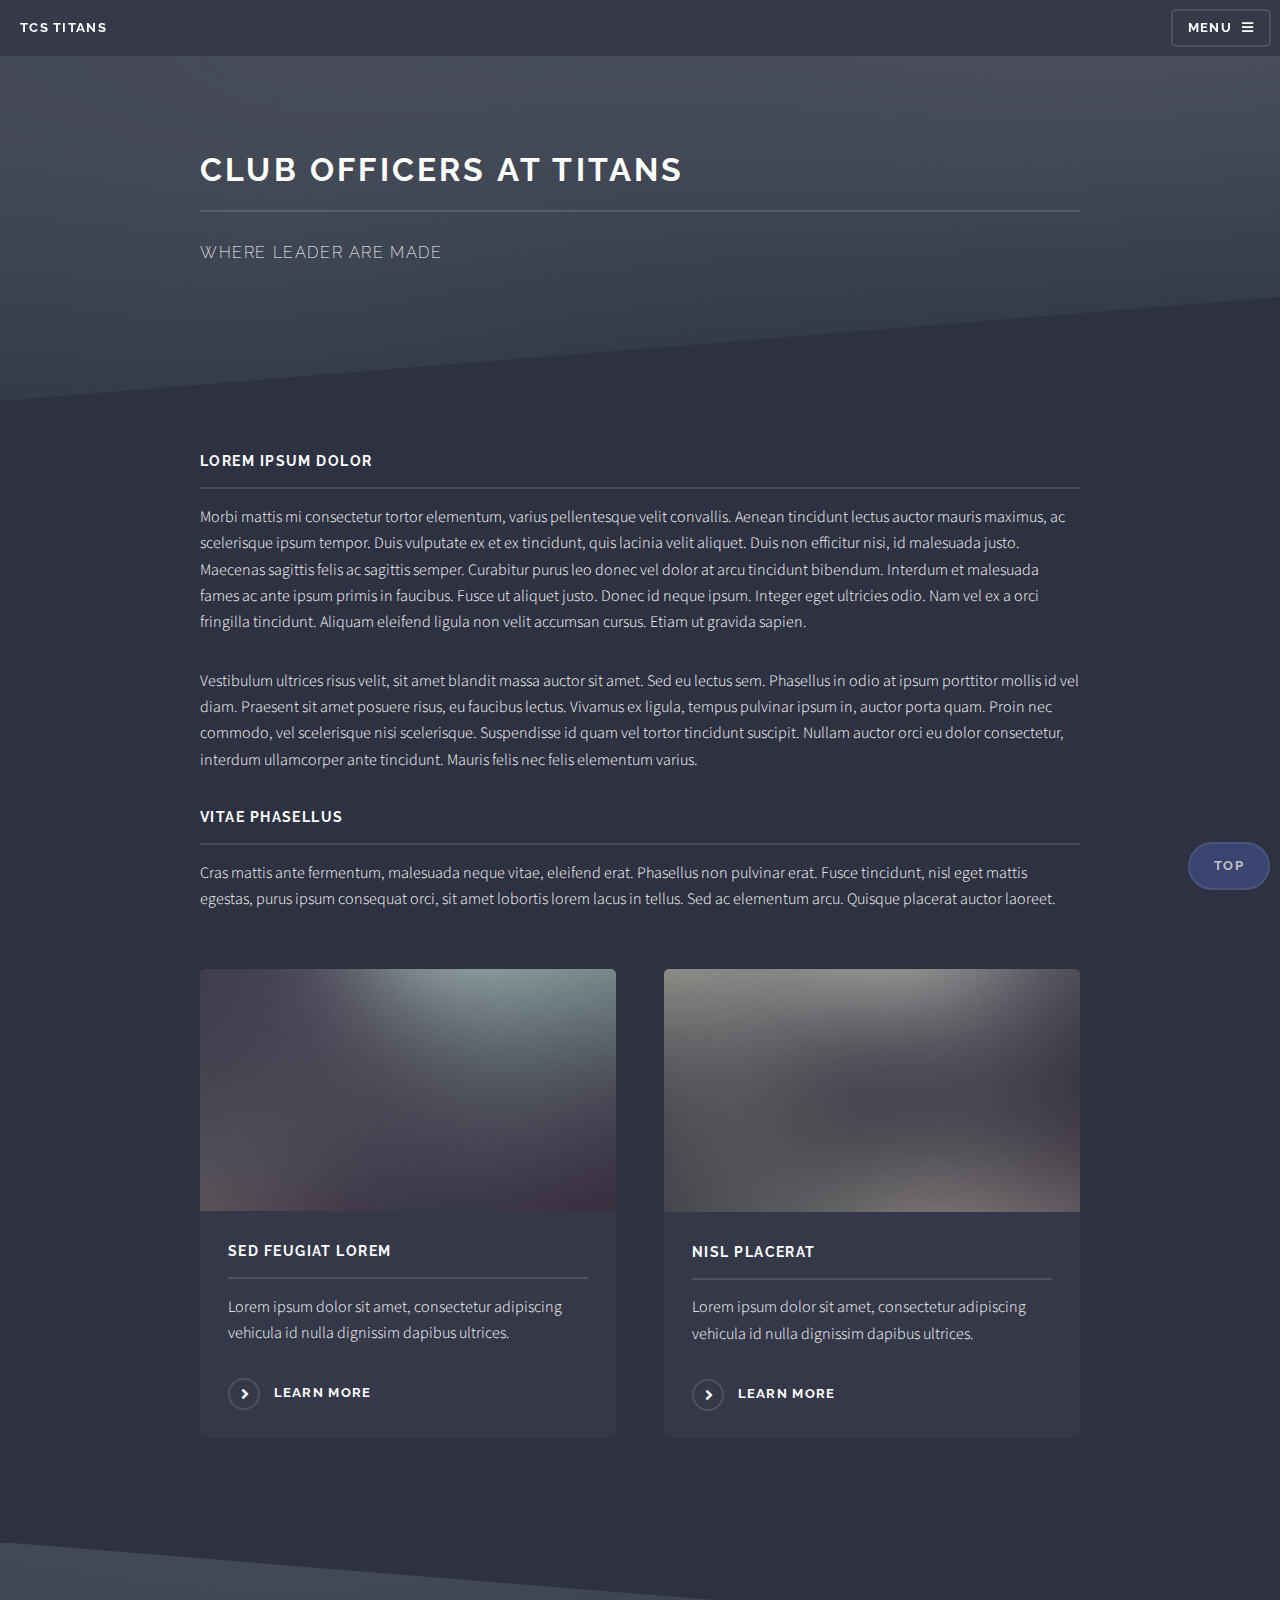
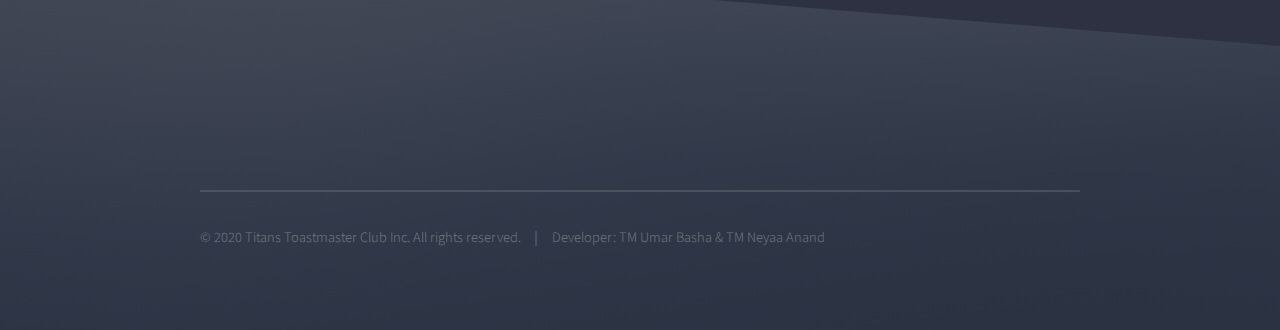
<file: components/club-office/club-officer.html>
<!DOCTYPE HTML>
<!--
	Solid State by HTML5 UP
	html5up.net | @ajlkn
	Free for personal and commercial use under the CCA 3.0 license (html5up.net/license)
-->
<html>
	<head>
		<title>Titans Toastmaster Club</title>
		<meta charset="utf-8" />
		<meta name="viewport" content="width=device-width, initial-scale=1, user-scalable=no" />
		<link rel="stylesheet" href="../../assets/css/main.css" />
		<link rel="icon" type="image/gif/png" href="../../images/Toastmasters.png">
		<noscript><link rel="stylesheet" href="../../assets/css/noscript.css" /></noscript>
	</head>
	<body class="is-preload">

		<!-- Page Wrapper -->
			<div id="page-wrapper">

				<!-- Header -->
					<header id="header">
						<h1><a href="../../index.html">TCS Titans</a></h1>
						<nav>
							<a href="#menu">Menu</a>
						</nav>
					</header>

				<!-- Menu -->
					<nav id="menu">
						<div class="inner">
							<h2>Menu</h2>
							<ul class="links">
								<li><a href="../../index.html">Home</a></li>
								<li><a href="../../components/intro/intro.html">Know us</a></li>
								<li><a href="../../components/meetings/meeting.html">Meetings</a></li>
								<li><a href="club-officer.html">Club officers</a></li>
								<li><a href="../../generic.html">Generic</a></li>
								<li><a href="../../elements.html">Elements</a></li>
								
							</ul>
							<a href="#" class="close">Close</a>
						</div>
					</nav>

				<!-- Wrapper -->
					<section id="wrapper">
						<header>
							<div class="inner">
								<h2>Club Officers at Titans</h2>
								<p>Where leader are made</p>
							</div>
						</header>

						<!-- Content -->
							<div class="wrapper">
								<div class="inner">

									<h3 class="major">Lorem ipsum dolor</h3>
									<p>Morbi mattis mi consectetur tortor elementum, varius pellentesque velit convallis. Aenean tincidunt lectus auctor mauris maximus, ac scelerisque ipsum tempor. Duis vulputate ex et ex tincidunt, quis lacinia velit aliquet. Duis non efficitur nisi, id malesuada justo. Maecenas sagittis felis ac sagittis semper. Curabitur purus leo donec vel dolor at arcu tincidunt bibendum. Interdum et malesuada fames ac ante ipsum primis in faucibus. Fusce ut aliquet justo. Donec id neque ipsum. Integer eget ultricies odio. Nam vel ex a orci fringilla tincidunt. Aliquam eleifend ligula non velit accumsan cursus. Etiam ut gravida sapien.</p>

									<p>Vestibulum ultrices risus velit, sit amet blandit massa auctor sit amet. Sed eu lectus sem. Phasellus in odio at ipsum porttitor mollis id vel diam. Praesent sit amet posuere risus, eu faucibus lectus. Vivamus ex ligula, tempus pulvinar ipsum in, auctor porta quam. Proin nec commodo, vel scelerisque nisi scelerisque. Suspendisse id quam vel tortor tincidunt suscipit. Nullam auctor orci eu dolor consectetur, interdum ullamcorper ante tincidunt. Mauris felis nec felis elementum varius.</p>

									<h3 class="major">Vitae phasellus</h3>
									<p>Cras mattis ante fermentum, malesuada neque vitae, eleifend erat. Phasellus non pulvinar erat. Fusce tincidunt, nisl eget mattis egestas, purus ipsum consequat orci, sit amet lobortis lorem lacus in tellus. Sed ac elementum arcu. Quisque placerat auctor laoreet.</p>

									<section class="features">
										<article>
											<a href="#" class="image"><img src="../../images/pic04.jpg" alt="" /></a>
											<h3 class="major">Sed feugiat lorem</h3>
											<p>Lorem ipsum dolor sit amet, consectetur adipiscing vehicula id nulla dignissim dapibus ultrices.</p>
											<a href="#" class="special">Learn more</a>
										</article>
										<article>
											<a href="#" class="image"><img src="../../images/pic05.jpg" alt="" /></a>
											<h3 class="major">Nisl placerat</h3>
											<p>Lorem ipsum dolor sit amet, consectetur adipiscing vehicula id nulla dignissim dapibus ultrices.</p>
											<a href="#" class="special">Learn more</a>
										</article>
										
									</section>
									<ul class="actions">
										<li><a href="#" class="button show-top" >Top</a></li>
									</ul>

								</div>
							</div>

					</section>

				<!-- Footer -->
					 <section id="footer">
						<div class="inner">
							<!-- <h2 class="major">Get in touch</h2>
							<p>Cras mattis ante fermentum, malesuada neque vitae, eleifend erat. Phasellus non pulvinar erat. Fusce tincidunt, nisl eget mattis egestas, purus ipsum consequat orci, sit amet lobortis lorem lacus in tellus. Sed ac elementum arcu. Quisque placerat auctor laoreet.</p> -->
							<!-- <form method="post" action="#">
								<div class="fields">
									<div class="field">
										<label for="name">Name</label>
										<input type="text" name="name" id="name" />
									</div>
									<div class="field">
										<label for="email">Email</label>
										<input type="email" name="email" id="email" />
									</div>
									<div class="field">
										<label for="message">Message</label>
										<textarea name="message" id="message" rows="4"></textarea>
									</div>
								</div>
								<ul class="actions">
									<li><input type="submit" value="Send Message" /></li>
								</ul>
							</form>
							<ul class="contact">
								<li class="icon solid fa-home">
									Untitled Inc<br />
									1234 Somewhere Road Suite #2894<br />
									Nashville, TN 00000-0000
								</li>
								<li class="icon solid fa-phone">(000) 000-0000</li>
								<li class="icon solid fa-envelope"><a href="#">information@untitled.tld</a></li>
								<li class="icon brands fa-twitter"><a href="#">twitter.com/untitled-tld</a></li>
								<li class="icon brands fa-facebook-f"><a href="#">facebook.com/untitled-tld</a></li>
								<li class="icon brands fa-instagram"><a href="#">instagram.com/untitled-tld</a></li>
							</ul> -->
							
							
							<ul class="copyright">
								<li>&copy; 2020 Titans Toastmaster Club Inc. All rights reserved.</li><li>Developer: TM Umar Basha & TM Neyaa Anand</li>
							</ul>
						</div>
					</section> 

			</div>

		<!-- Scripts -->
			<script src="../../assets/js/jquery.min.js"></script>
			<script src="../../assets/js/jquery.scrollex.min.js"></script>
			<script src="../../assets/js/browser.min.js"></script>
			<script src="../../assets/js/breakpoints.min.js"></script>
			<script src="../../assets/js/util.js"></script>
			<script src="../../assets/js/main.js"></script>

	</body>
</html>
</file>
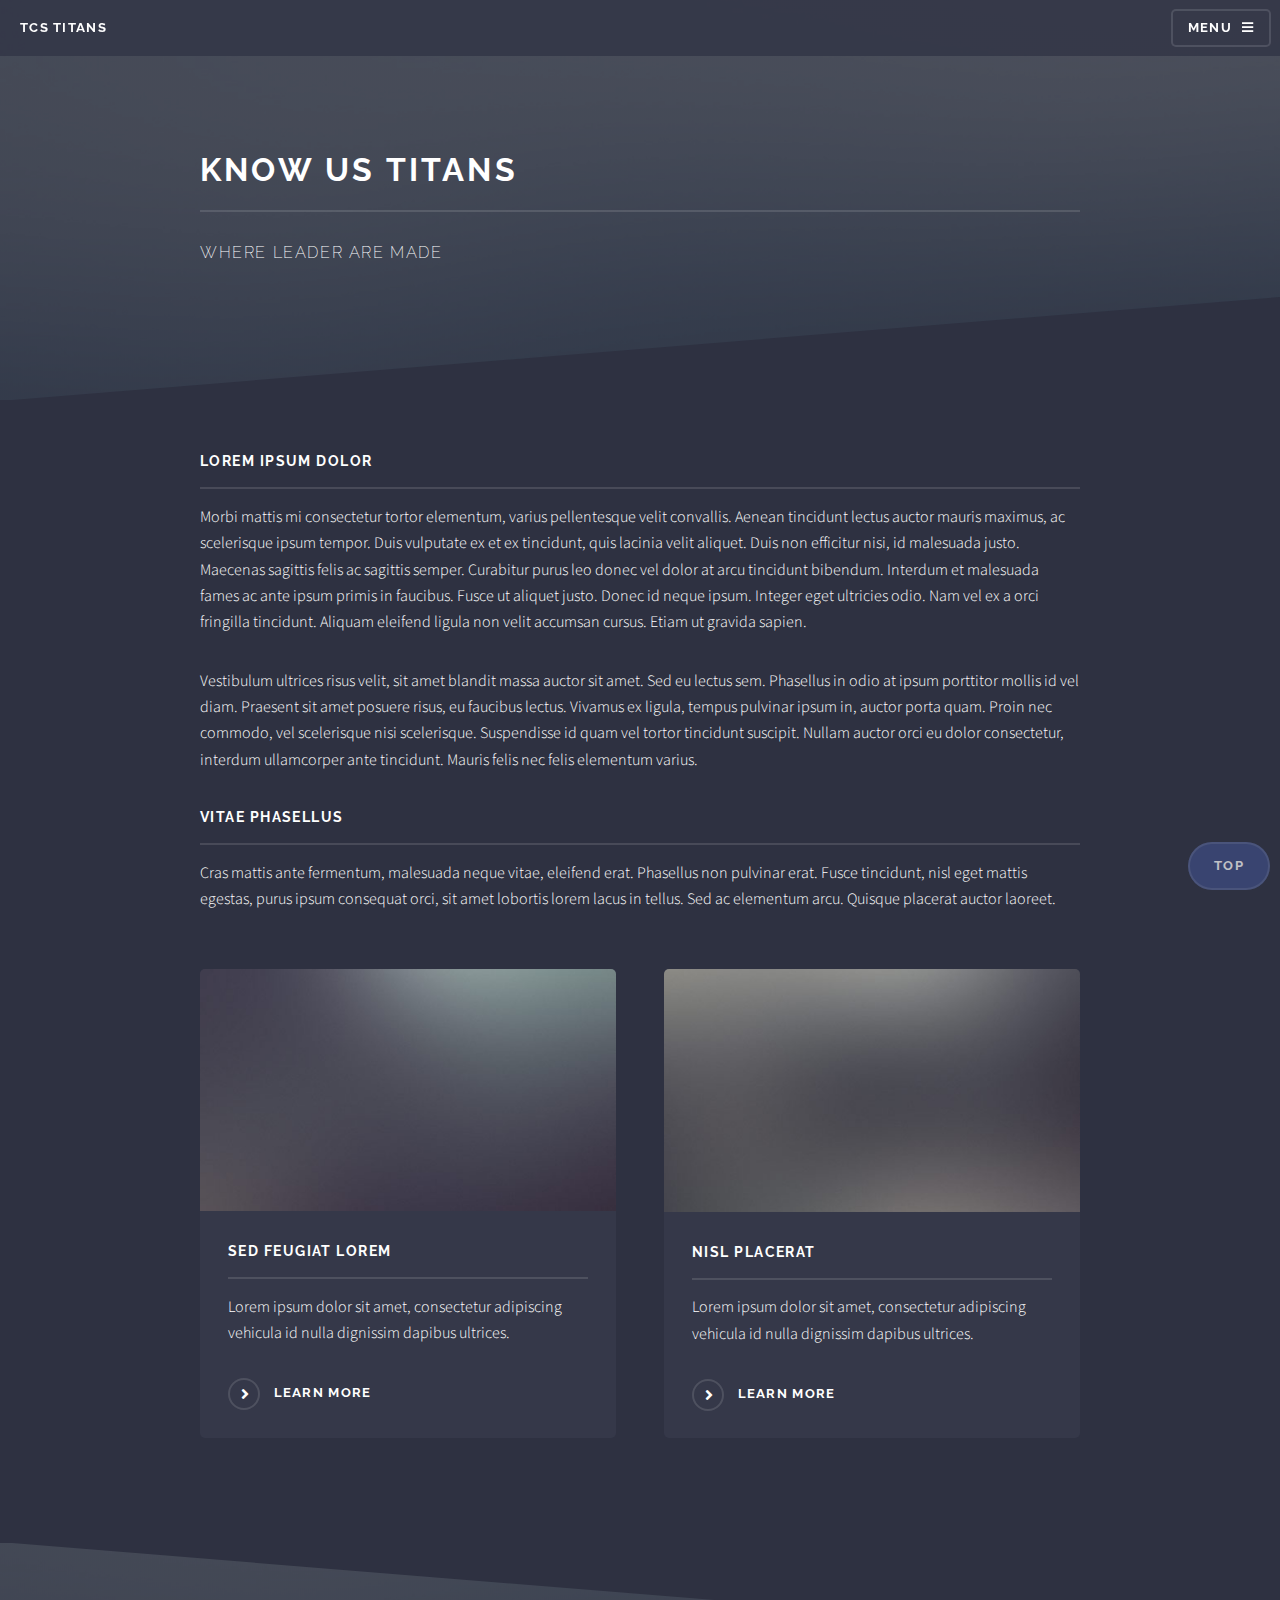
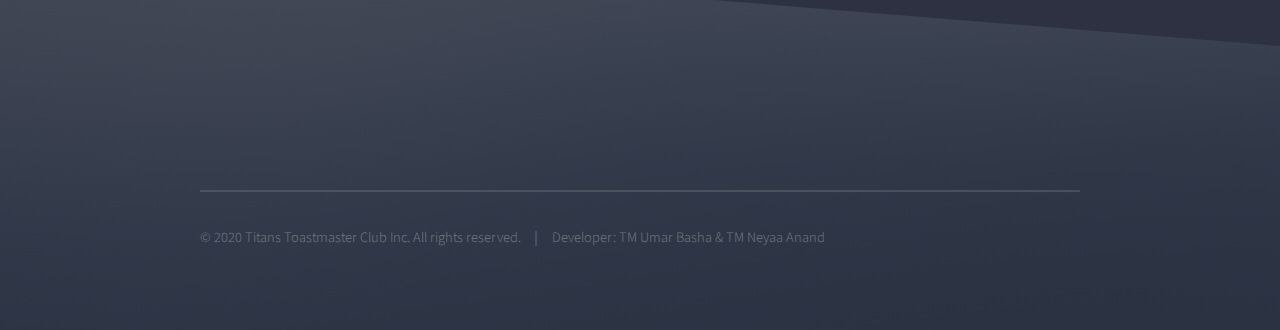
<file: components/intro/intro.html>
<!DOCTYPE HTML>
<!--
	Solid State by HTML5 UP
	html5up.net | @ajlkn
	Free for personal and commercial use under the CCA 3.0 license (html5up.net/license)
-->
<html>
	<head>
		<title>Titans Toastmaster Club</title>
		<meta charset="utf-8" />
		<meta name="viewport" content="width=device-width, initial-scale=1, user-scalable=no" />
		<link rel="stylesheet" href="../../assets/css/main.css" />
		<link rel="icon" type="image/gif/png" href="../../images/Toastmasters.png">
		<noscript><link rel="stylesheet" href="../../assets/css/noscript.css" /></noscript>
	</head>
	<body class="is-preload">

		<!-- Page Wrapper -->
			<div id="page-wrapper">

				<!-- Header -->
					<header id="header">
						<h1><a href="../../index.html">TCS Titans</a></h1>
						<nav>
							<a href="#menu">Menu</a>
						</nav>
					</header>

				<!-- Menu -->
					<nav id="menu">
						<div class="inner">
							<h2>Menu</h2>
							<ul class="links">
								<li><a href="../../index.html">Home</a></li>
								<li><a href="intro.html">Know us</a></li>
								<li><a href="../../components/meetings/meeting.html">Meetings</a></li>
								<li><a href="../../components/club-office/club-officer.html">Club officers</a></li>
								<li><a href="../../generic.html">Generic</a></li>
								<li><a href="../../elements.html">Elements</a></li>
								
							</ul>
							<a href="#" class="close">Close</a>
						</div>
					</nav>

				<!-- Wrapper -->
					<section id="wrapper">
						<header>
							<div class="inner">
								<h2>Know us Titans</h2>
								<p>Where leader are made</p>
							</div>
						</header>

						<!-- Content -->
							<div class="wrapper">
								<div class="inner">

									<h3 class="major">Lorem ipsum dolor</h3>
									<p>Morbi mattis mi consectetur tortor elementum, varius pellentesque velit convallis. Aenean tincidunt lectus auctor mauris maximus, ac scelerisque ipsum tempor. Duis vulputate ex et ex tincidunt, quis lacinia velit aliquet. Duis non efficitur nisi, id malesuada justo. Maecenas sagittis felis ac sagittis semper. Curabitur purus leo donec vel dolor at arcu tincidunt bibendum. Interdum et malesuada fames ac ante ipsum primis in faucibus. Fusce ut aliquet justo. Donec id neque ipsum. Integer eget ultricies odio. Nam vel ex a orci fringilla tincidunt. Aliquam eleifend ligula non velit accumsan cursus. Etiam ut gravida sapien.</p>

									<p>Vestibulum ultrices risus velit, sit amet blandit massa auctor sit amet. Sed eu lectus sem. Phasellus in odio at ipsum porttitor mollis id vel diam. Praesent sit amet posuere risus, eu faucibus lectus. Vivamus ex ligula, tempus pulvinar ipsum in, auctor porta quam. Proin nec commodo, vel scelerisque nisi scelerisque. Suspendisse id quam vel tortor tincidunt suscipit. Nullam auctor orci eu dolor consectetur, interdum ullamcorper ante tincidunt. Mauris felis nec felis elementum varius.</p>

									<h3 class="major">Vitae phasellus</h3>
									<p>Cras mattis ante fermentum, malesuada neque vitae, eleifend erat. Phasellus non pulvinar erat. Fusce tincidunt, nisl eget mattis egestas, purus ipsum consequat orci, sit amet lobortis lorem lacus in tellus. Sed ac elementum arcu. Quisque placerat auctor laoreet.</p>

									<section class="features">
										<article>
											<a href="#" class="image"><img src="../../images/pic04.jpg" alt="" /></a>
											<h3 class="major">Sed feugiat lorem</h3>
											<p>Lorem ipsum dolor sit amet, consectetur adipiscing vehicula id nulla dignissim dapibus ultrices.</p>
											<a href="#" class="special">Learn more</a>
										</article>
										<article>
											<a href="#" class="image"><img src="../../images/pic05.jpg" alt="" /></a>
											<h3 class="major">Nisl placerat</h3>
											<p>Lorem ipsum dolor sit amet, consectetur adipiscing vehicula id nulla dignissim dapibus ultrices.</p>
											<a href="#" class="special">Learn more</a>
										</article>
										
									</section>
									<ul class="actions">
										<li><a href="#" class="button show-top" >Top</a></li>
									</ul>

								</div>
							</div>

					</section>

				<!-- Footer -->
					 <section id="footer">
						<div class="inner">
							<!-- <h2 class="major">Get in touch</h2>
							<p>Cras mattis ante fermentum, malesuada neque vitae, eleifend erat. Phasellus non pulvinar erat. Fusce tincidunt, nisl eget mattis egestas, purus ipsum consequat orci, sit amet lobortis lorem lacus in tellus. Sed ac elementum arcu. Quisque placerat auctor laoreet.</p> -->
							<!-- <form method="post" action="#">
								<div class="fields">
									<div class="field">
										<label for="name">Name</label>
										<input type="text" name="name" id="name" />
									</div>
									<div class="field">
										<label for="email">Email</label>
										<input type="email" name="email" id="email" />
									</div>
									<div class="field">
										<label for="message">Message</label>
										<textarea name="message" id="message" rows="4"></textarea>
									</div>
								</div>
								<ul class="actions">
									<li><input type="submit" value="Send Message" /></li>
								</ul>
							</form>
							<ul class="contact">
								<li class="icon solid fa-home">
									Untitled Inc<br />
									1234 Somewhere Road Suite #2894<br />
									Nashville, TN 00000-0000
								</li>
								<li class="icon solid fa-phone">(000) 000-0000</li>
								<li class="icon solid fa-envelope"><a href="#">information@untitled.tld</a></li>
								<li class="icon brands fa-twitter"><a href="#">twitter.com/untitled-tld</a></li>
								<li class="icon brands fa-facebook-f"><a href="#">facebook.com/untitled-tld</a></li>
								<li class="icon brands fa-instagram"><a href="#">instagram.com/untitled-tld</a></li>
							</ul> -->
							
							
							<ul class="copyright">
								<li>&copy; 2020 Titans Toastmaster Club Inc. All rights reserved.</li><li>Developer: TM Umar Basha & TM Neyaa Anand</li>
							</ul>
						</div>
					</section> 

			</div>

		<!-- Scripts -->
			<script src="../../assets/js/jquery.min.js"></script>
			<script src="../../assets/js/jquery.scrollex.min.js"></script>
			<script src="../../assets/js/browser.min.js"></script>
			<script src="../../assets/js/breakpoints.min.js"></script>
			<script src="../../assets/js/util.js"></script>
			<script src="../../assets/js/main.js"></script>

	</body>
</html>
</file>
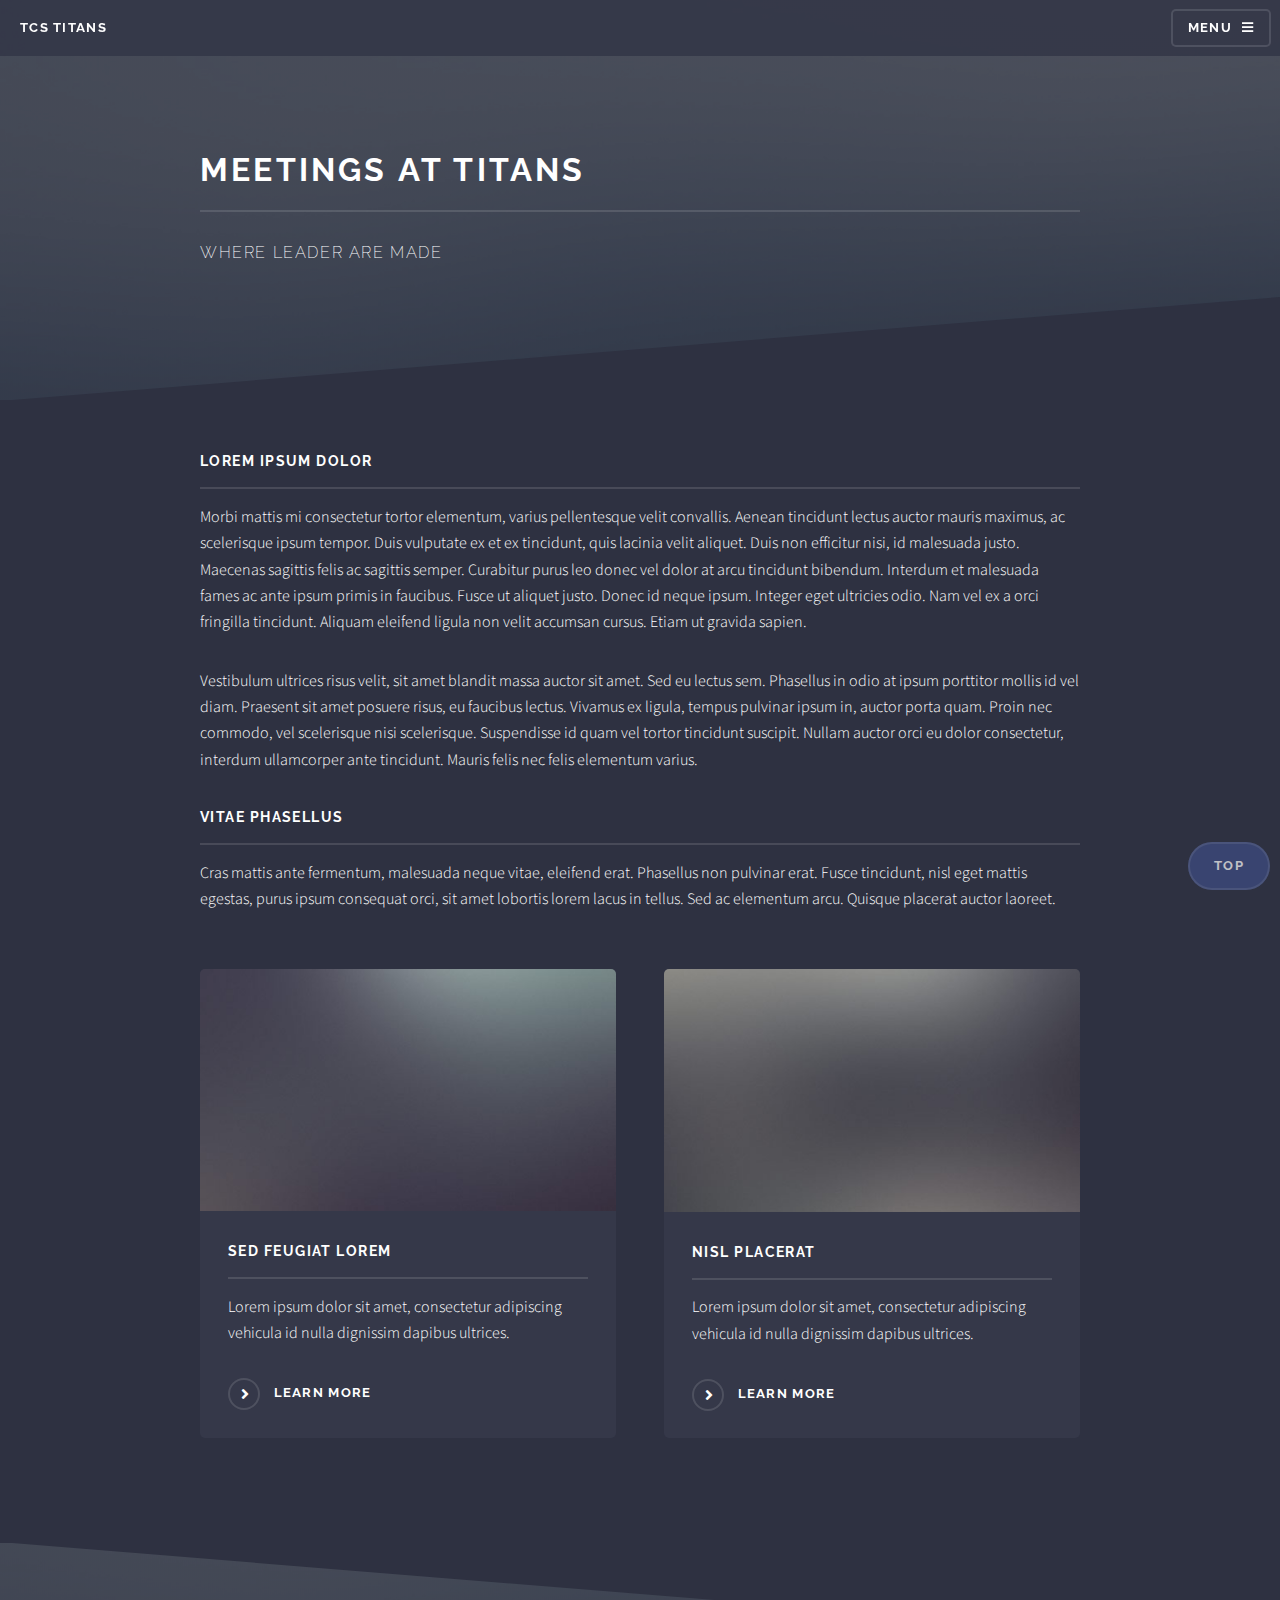
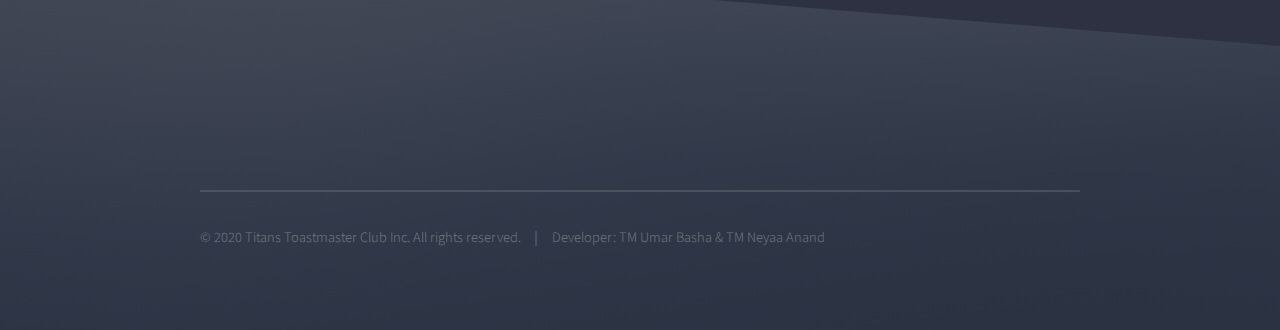
<file: components/meetings/meeting.html>
<!DOCTYPE HTML>
<!--
	Solid State by HTML5 UP
	html5up.net | @ajlkn
	Free for personal and commercial use under the CCA 3.0 license (html5up.net/license)
-->
<html>
	<head>
		<title>Titans Toastmaster Club</title>
		<meta charset="utf-8" />
		<meta name="viewport" content="width=device-width, initial-scale=1, user-scalable=no" />
		<link rel="stylesheet" href="../../assets/css/main.css" />
		<link rel="icon" type="image/gif/png" href="../../images/Toastmasters.png">
		<noscript><link rel="stylesheet" href="../../assets/css/noscript.css" /></noscript>
	</head>
	<body class="is-preload">

		<!-- Page Wrapper -->
			<div id="page-wrapper">

				<!-- Header -->
					<header id="header">
						<h1><a href="../../index.html">TCS Titans</a></h1>
						<nav>
							<a href="#menu">Menu</a>
						</nav>
					</header>

				<!-- Menu -->
					<nav id="menu">
						<div class="inner">
							<h2>Menu</h2>
							<ul class="links">
								<li><a href="../../index.html">Home</a></li>
								<li><a href="../../components/intro/intro.html">Know us</a></li>
								<li><a href="meeting.html">Meetings</a></li>
								<li><a href="../../components/club-office/club-officer.html">Club officers</a></li>
								<li><a href="../../generic.html">Generic</a></li>
								<li><a href="../../elements.html">Elements</a></li>
								
							</ul>
							<a href="#" class="close">Close</a>
						</div>
					</nav>

				<!-- Wrapper -->
					<section id="wrapper">
						<header>
							<div class="inner">
								<h2>Meetings at Titans</h2>
								<p>Where leader are made</p>
							</div>
						</header>

						<!-- Content -->
							<div class="wrapper">
								<div class="inner">

									<h3 class="major">Lorem ipsum dolor</h3>
									<p>Morbi mattis mi consectetur tortor elementum, varius pellentesque velit convallis. Aenean tincidunt lectus auctor mauris maximus, ac scelerisque ipsum tempor. Duis vulputate ex et ex tincidunt, quis lacinia velit aliquet. Duis non efficitur nisi, id malesuada justo. Maecenas sagittis felis ac sagittis semper. Curabitur purus leo donec vel dolor at arcu tincidunt bibendum. Interdum et malesuada fames ac ante ipsum primis in faucibus. Fusce ut aliquet justo. Donec id neque ipsum. Integer eget ultricies odio. Nam vel ex a orci fringilla tincidunt. Aliquam eleifend ligula non velit accumsan cursus. Etiam ut gravida sapien.</p>

									<p>Vestibulum ultrices risus velit, sit amet blandit massa auctor sit amet. Sed eu lectus sem. Phasellus in odio at ipsum porttitor mollis id vel diam. Praesent sit amet posuere risus, eu faucibus lectus. Vivamus ex ligula, tempus pulvinar ipsum in, auctor porta quam. Proin nec commodo, vel scelerisque nisi scelerisque. Suspendisse id quam vel tortor tincidunt suscipit. Nullam auctor orci eu dolor consectetur, interdum ullamcorper ante tincidunt. Mauris felis nec felis elementum varius.</p>

									<h3 class="major">Vitae phasellus</h3>
									<p>Cras mattis ante fermentum, malesuada neque vitae, eleifend erat. Phasellus non pulvinar erat. Fusce tincidunt, nisl eget mattis egestas, purus ipsum consequat orci, sit amet lobortis lorem lacus in tellus. Sed ac elementum arcu. Quisque placerat auctor laoreet.</p>

									<section class="features">
										<article>
											<a href="#" class="image"><img src="../../images/pic04.jpg" alt="" /></a>
											<h3 class="major">Sed feugiat lorem</h3>
											<p>Lorem ipsum dolor sit amet, consectetur adipiscing vehicula id nulla dignissim dapibus ultrices.</p>
											<a href="#" class="special">Learn more</a>
										</article>
										<article>
											<a href="#" class="image"><img src="../../images/pic05.jpg" alt="" /></a>
											<h3 class="major">Nisl placerat</h3>
											<p>Lorem ipsum dolor sit amet, consectetur adipiscing vehicula id nulla dignissim dapibus ultrices.</p>
											<a href="#" class="special">Learn more</a>
										</article>
										
									</section>
									<ul class="actions">
										<li><a href="#" class="button show-top" >Top</a></li>
									</ul>

								</div>
							</div>

					</section>

				<!-- Footer -->
					 <section id="footer">
						<div class="inner">
							<!-- <h2 class="major">Get in touch</h2>
							<p>Cras mattis ante fermentum, malesuada neque vitae, eleifend erat. Phasellus non pulvinar erat. Fusce tincidunt, nisl eget mattis egestas, purus ipsum consequat orci, sit amet lobortis lorem lacus in tellus. Sed ac elementum arcu. Quisque placerat auctor laoreet.</p> -->
							<!-- <form method="post" action="#">
								<div class="fields">
									<div class="field">
										<label for="name">Name</label>
										<input type="text" name="name" id="name" />
									</div>
									<div class="field">
										<label for="email">Email</label>
										<input type="email" name="email" id="email" />
									</div>
									<div class="field">
										<label for="message">Message</label>
										<textarea name="message" id="message" rows="4"></textarea>
									</div>
								</div>
								<ul class="actions">
									<li><input type="submit" value="Send Message" /></li>
								</ul>
							</form>
							<ul class="contact">
								<li class="icon solid fa-home">
									Untitled Inc<br />
									1234 Somewhere Road Suite #2894<br />
									Nashville, TN 00000-0000
								</li>
								<li class="icon solid fa-phone">(000) 000-0000</li>
								<li class="icon solid fa-envelope"><a href="#">information@untitled.tld</a></li>
								<li class="icon brands fa-twitter"><a href="#">twitter.com/untitled-tld</a></li>
								<li class="icon brands fa-facebook-f"><a href="#">facebook.com/untitled-tld</a></li>
								<li class="icon brands fa-instagram"><a href="#">instagram.com/untitled-tld</a></li>
							</ul> -->
							
							
							<ul class="copyright">
								<li>&copy; 2020 Titans Toastmaster Club Inc. All rights reserved.</li><li>Developer: TM Umar Basha & TM Neyaa Anand</li>
							</ul>
						</div>
					</section> 

			</div>

		<!-- Scripts -->
			<script src="../../assets/js/jquery.min.js"></script>
			<script src="../../assets/js/jquery.scrollex.min.js"></script>
			<script src="../../assets/js/browser.min.js"></script>
			<script src="../../assets/js/breakpoints.min.js"></script>
			<script src="../../assets/js/util.js"></script>
			<script src="../../assets/js/main.js"></script>

	</body>
</html>
</file>
<file: assets/css/noscript.css>
/*
	Solid State by HTML5 UP
	html5up.net | @ajlkn
	Free for personal and commercial use under the CCA 3.0 license (html5up.net/license)
*/

/* Banner */

	body.is-preload #banner .logo {
		-moz-transform: none;
		-webkit-transform: none;
		-ms-transform: none;
		transform: none;
		opacity: 1;
	}

	body.is-preload #banner h2 {
		opacity: 1;
		-moz-transform: none;
		-webkit-transform: none;
		-ms-transform: none;
		transform: none;
		-moz-filter: none;
		-webkit-filter: none;
		-ms-filter: none;
		filter: none;
	}

	body.is-preload #banner p {
		opacity: 01;
		-moz-transform: none;
		-webkit-transform: none;
		-ms-transform: none;
		transform: none;
		-moz-filter: none;
		-webkit-filter: none;
		-ms-filter: none;
		filter: none;
	}
</file>
<file: assets/css/main.css>
@import url(fontawesome-all.min.css);
@import url("https://fonts.googleapis.com/css?family=Raleway:200,700|Source+Sans+Pro:300,600,300italic,600italic");

/*
	Solid State by HTML5 UP
	html5up.net | @ajlkn
	Free for personal and commercial use under the CCA 3.0 license (html5up.net/license)
*/

html, body, div, span, applet, object,
iframe, h1, h2, h3, h4, h5, h6, p, blockquote,
pre, a, abbr, acronym, address, big, cite,
code, del, dfn, em, img, ins, kbd, q, s, samp,
small, strike, strong, sub, sup, tt, var, b,
u, i, center, dl, dt, dd, ol, ul, li, fieldset,
form, label, legend, table, caption, tbody,
tfoot, thead, tr, th, td, article, aside,
canvas, details, embed, figure, figcaption,
footer, header, hgroup, menu, nav, output, ruby,
section, summary, time, mark, audio, video {
	margin: 0;
	padding: 0;
	border: 0;
	font-size: 100%;
	font: inherit;
	vertical-align: baseline;}

article, aside, details, figcaption, figure,
footer, header, hgroup, menu, nav, section {
	display: block;}

body {
	line-height: 1;
}

ol, ul {
	list-style: none;
}

blockquote, q {
	quotes: none;
}

	blockquote:before, blockquote:after, q:before, q:after {
		content: '';
		content: none;
	}

table {
	border-collapse: collapse;
	border-spacing: 0;
}

body {
	-webkit-text-size-adjust: none;
}

mark {
	background-color: transparent;
	color: inherit;
}

input::-moz-focus-inner {
	border: 0;
	padding: 0;
}

input, select, textarea {
	-moz-appearance: none;
	-webkit-appearance: none;
	-ms-appearance: none;
	appearance: none;
}

/* Basic */

	@-ms-viewport {
		width: device-width;
	}

	body {
		-ms-overflow-style: scrollbar;
	}

	@media screen and (max-width: 480px) {

		html, body {
			min-width: 320px;
		}

	}

	html {
		box-sizing: border-box;
	}

	*, *:before, *:after {
		box-sizing: inherit;
	}

	body {
		background-color: #2e3141;
		background-image: linear-gradient(to top, rgba(46, 49, 65, 0.8), rgba(46, 49, 65, 0.8)), url("../../images/bg.jpg");
		background-size: auto,
 cover;
		background-attachment: fixed,
 fixed;
		background-position: center,
 center;
	}

		body.is-preload *, body.is-preload *:before, body.is-preload *:after {
			-moz-animation: none !important;
			-webkit-animation: none !important;
			-ms-animation: none !important;
			animation: none !important;
			-moz-transition: none !important;
			-webkit-transition: none !important;
			-ms-transition: none !important;
			transition: none !important;
		}

/* Type */

	body, input, select, textarea {
		color: #ffffff;
		font-family: "Source Sans Pro", Helvetica, sans-serif;
		font-size: 16.5pt;
		font-weight: 300;
		line-height: 1.65;
	}

		@media screen and (max-width: 1680px) {

			body, input, select, textarea {
				font-size: 13pt;
			}

		}

		@media screen and (max-width: 1280px) {

			body, input, select, textarea {
				font-size: 12pt;
			}

		}

		@media screen and (max-width: 980px) {

			body, input, select, textarea {
				font-size: 12pt;
			}

		}

		@media screen and (max-width: 736px) {

			body, input, select, textarea {
				font-size: 12pt;
			}

		}

		@media screen and (max-width: 480px) {

			body, input, select, textarea {
				font-size: 12pt;
			}

		}

	a {
		-moz-transition: color 0.2s ease-in-out, border-bottom-color 0.2s ease-in-out;
		-webkit-transition: color 0.2s ease-in-out, border-bottom-color 0.2s ease-in-out;
		-ms-transition: color 0.2s ease-in-out, border-bottom-color 0.2s ease-in-out;
		transition: color 0.2s ease-in-out, border-bottom-color 0.2s ease-in-out;
		border-bottom: dotted 1px rgba(255, 255, 255, 0.35);
		color: #ffffff;
		text-decoration: none;
	}

		a:hover {
			border-bottom-color: transparent;
			color: #ffffff !important;
		}

		a.special:not(.button) {
			text-decoration: none;
			border-bottom: 0;
			display: block;
			font-family: Raleway, Helvetica, sans-serif;
			font-size: 0.8em;
			font-weight: 700;
			letter-spacing: 0.1em;
			margin: 0 0 2em 0;
			text-transform: uppercase;
		}

			a.special:not(.button):before {
				-moz-osx-font-smoothing: grayscale;
				-webkit-font-smoothing: antialiased;
				display: inline-block;
				font-style: normal;
				font-variant: normal;
				text-rendering: auto;
				line-height: 1;
				text-transform: none !important;
				font-family: 'Font Awesome 5 Free';
				font-weight: 900;
			}

			a.special:not(.button):before {
				-moz-transition: background-color 0.2s ease-in-out;
				-webkit-transition: background-color 0.2s ease-in-out;
				-ms-transition: background-color 0.2s ease-in-out;
				transition: background-color 0.2s ease-in-out;
				border-radius: 100%;
				border: solid 2px rgba(255, 255, 255, 0.125);
				content: '\f105';
				display: inline-block;
				font-size: 1.25em;
				height: 2em;
				line-height: 1.75em;
				margin-right: 0.85em;
				text-align: center;
				text-indent: 0.15em;
				vertical-align: middle;
				width: 2em;
			}

			a.special:not(.button):hover:before {
				background-color: rgba(255, 255, 255, 0.025);
			}

			a.special:not(.button):active:before {
				background-color: rgba(255, 255, 255, 0.075);
			}

	strong, b {
		color: #ffffff;
		font-weight: 600;
	}

	em, i {
		font-style: italic;
	}

	p {
		margin: 0 0 2em 0;
	}

	h1, h2, h3, h4, h5, h6 {
		color: #ffffff;
		font-family: Raleway, Helvetica, sans-serif;
		font-weight: 700;
		letter-spacing: 0.1em;
		margin: 0 0 1em 0;
		text-transform: uppercase;
	}

		h1 a, h2 a, h3 a, h4 a, h5 a, h6 a {
			color: inherit;
			text-decoration: none;
			border-bottom: 0;
		}

		h1 span, h2 span, h3 span, h4 span, h5 span, h6 span {
			font-weight: 200;
		}

		h1.major, h2.major, h3.major, h4.major, h5.major, h6.major {
			padding-bottom: 1em;
			border-bottom: solid 2px rgba(255, 255, 255, 0.125);
		}

	h2 {
		font-size: 1.2em;
	}

	h3 {
		font-size: 0.9em;
	}

	h4 {
		font-size: 0.7em;
	}

	h5 {
		font-size: 0.7em;
	}

	h6 {
		font-size: 0.7em;
	}

	@media screen and (max-width: 736px) {

		h2 {
			font-size: 1em;
		}

		h3 {
			font-size: 0.8em;
		}

	}

	sub {
		font-size: 0.8em;
		position: relative;
		top: 0.5em;
	}

	sup {
		font-size: 0.8em;
		position: relative;
		top: -0.5em;
	}

	blockquote {
		border-left: solid 4px rgba(255, 255, 255, 0.125);
		font-style: italic;
		margin: 0 0 2em 0;
		padding: 0.5em 0 0.5em 2em;
	}

	code {
		background: rgba(255, 255, 255, 0.025);
		border-radius: 5px;
		border: solid 2px rgba(255, 255, 255, 0.125);
		font-family: "Courier New", monospace;
		font-size: 0.9em;
		margin: 0 0.25em;
		padding: 0.25em 0.65em;
	}

	pre {
		-webkit-overflow-scrolling: touch;
		font-family: "Courier New", monospace;
		font-size: 0.9em;
		margin: 0 0 2em 0;
	}

		pre code {
			display: block;
			line-height: 1.75em;
			padding: 1em 1.5em;
			overflow-x: auto;
		}

	hr {
		border: 0;
		border-bottom: solid 2px rgba(255, 255, 255, 0.125);
		margin: 2.5em 0;
	}

		hr.major {
			margin: 4em 0;
		}

	.align-left {
		text-align: left;
	}

	.align-center {
		text-align: center;
	}

	.align-right {
		text-align: right;
	}

/* Row */

	.row {
		display: flex;
		flex-wrap: wrap;
		box-sizing: border-box;
		align-items: stretch;
	}

		.row > * {
			box-sizing: border-box;
		}

		.row.gtr-uniform > * > :last-child {
			margin-bottom: 0;
		}

		.row.aln-left {
			justify-content: flex-start;
		}

		.row.aln-center {
			justify-content: center;
		}

		.row.aln-right {
			justify-content: flex-end;
		}

		.row.aln-top {
			align-items: flex-start;
		}

		.row.aln-middle {
			align-items: center;
		}

		.row.aln-bottom {
			align-items: flex-end;
		}

		.row > .imp {
			order: -1;
		}

		.row > .col-1 {
			width: 8.33333%;
		}

		.row > .off-1 {
			margin-left: 8.33333%;
		}

		.row > .col-2 {
			width: 16.66667%;
		}

		.row > .off-2 {
			margin-left: 16.66667%;
		}

		.row > .col-3 {
			width: 25%;
		}

		.row > .off-3 {
			margin-left: 25%;
		}

		.row > .col-4 {
			width: 33.33333%;
		}

		.row > .off-4 {
			margin-left: 33.33333%;
		}

		.row > .col-5 {
			width: 41.66667%;
		}

		.row > .off-5 {
			margin-left: 41.66667%;
		}

		.row > .col-6 {
			width: 50%;
		}

		.row > .off-6 {
			margin-left: 50%;
		}

		.row > .col-7 {
			width: 58.33333%;
		}

		.row > .off-7 {
			margin-left: 58.33333%;
		}

		.row > .col-8 {
			width: 66.66667%;
		}

		.row > .off-8 {
			margin-left: 66.66667%;
		}

		.row > .col-9 {
			width: 75%;
		}

		.row > .off-9 {
			margin-left: 75%;
		}

		.row > .col-10 {
			width: 83.33333%;
		}

		.row > .off-10 {
			margin-left: 83.33333%;
		}

		.row > .col-11 {
			width: 91.66667%;
		}

		.row > .off-11 {
			margin-left: 91.66667%;
		}

		.row > .col-12 {
			width: 100%;
		}

		.row > .off-12 {
			margin-left: 100%;
		}

		.row.gtr-0 {
			margin-top: 0;
			margin-left: 0em;
		}

			.row.gtr-0 > * {
				padding: 0 0 0 0em;
			}

			.row.gtr-0.gtr-uniform {
				margin-top: 0em;
			}

				.row.gtr-0.gtr-uniform > * {
					padding-top: 0em;
				}

		.row.gtr-25 {
			margin-top: 0;
			margin-left: -0.4375em;
		}

			.row.gtr-25 > * {
				padding: 0 0 0 0.4375em;
			}

			.row.gtr-25.gtr-uniform {
				margin-top: -0.4375em;
			}

				.row.gtr-25.gtr-uniform > * {
					padding-top: 0.4375em;
				}

		.row.gtr-50 {
			margin-top: 0;
			margin-left: -0.875em;
		}

			.row.gtr-50 > * {
				padding: 0 0 0 0.875em;
			}

			.row.gtr-50.gtr-uniform {
				margin-top: -0.875em;
			}

				.row.gtr-50.gtr-uniform > * {
					padding-top: 0.875em;
				}

		.row {
			margin-top: 0;
			margin-left: -1.75em;
		}

			.row > * {
				padding: 0 0 0 1.75em;
			}

			.row.gtr-uniform {
				margin-top: -1.75em;
			}

				.row.gtr-uniform > * {
					padding-top: 1.75em;
				}

		.row.gtr-150 {
			margin-top: 0;
			margin-left: -2.625em;
		}

			.row.gtr-150 > * {
				padding: 0 0 0 2.625em;
			}

			.row.gtr-150.gtr-uniform {
				margin-top: -2.625em;
			}

				.row.gtr-150.gtr-uniform > * {
					padding-top: 2.625em;
				}

		.row.gtr-200 {
			margin-top: 0;
			margin-left: -3.5em;
		}

			.row.gtr-200 > * {
				padding: 0 0 0 3.5em;
			}

			.row.gtr-200.gtr-uniform {
				margin-top: -3.5em;
			}

				.row.gtr-200.gtr-uniform > * {
					padding-top: 3.5em;
				}

		@media screen and (max-width: 1680px) {

			.row {
				display: flex;
				flex-wrap: wrap;
				box-sizing: border-box;
				align-items: stretch;
			}

				.row > * {
					box-sizing: border-box;
				}

				.row.gtr-uniform > * > :last-child {
					margin-bottom: 0;
				}

				.row.aln-left {
					justify-content: flex-start;
				}

				.row.aln-center {
					justify-content: center;
				}

				.row.aln-right {
					justify-content: flex-end;
				}

				.row.aln-top {
					align-items: flex-start;
				}

				.row.aln-middle {
					align-items: center;
				}

				.row.aln-bottom {
					align-items: flex-end;
				}

				.row > .imp-xlarge {
					order: -1;
				}

				.row > .col-1-xlarge {
					width: 8.33333%;
				}

				.row > .off-1-xlarge {
					margin-left: 8.33333%;
				}

				.row > .col-2-xlarge {
					width: 16.66667%;
				}

				.row > .off-2-xlarge {
					margin-left: 16.66667%;
				}

				.row > .col-3-xlarge {
					width: 25%;
				}

				.row > .off-3-xlarge {
					margin-left: 25%;
				}

				.row > .col-4-xlarge {
					width: 33.33333%;
				}

				.row > .off-4-xlarge {
					margin-left: 33.33333%;
				}

				.row > .col-5-xlarge {
					width: 41.66667%;
				}

				.row > .off-5-xlarge {
					margin-left: 41.66667%;
				}

				.row > .col-6-xlarge {
					width: 50%;
				}

				.row > .off-6-xlarge {
					margin-left: 50%;
				}

				.row > .col-7-xlarge {
					width: 58.33333%;
				}

				.row > .off-7-xlarge {
					margin-left: 58.33333%;
				}

				.row > .col-8-xlarge {
					width: 66.66667%;
				}

				.row > .off-8-xlarge {
					margin-left: 66.66667%;
				}

				.row > .col-9-xlarge {
					width: 75%;
				}

				.row > .off-9-xlarge {
					margin-left: 75%;
				}

				.row > .col-10-xlarge {
					width: 83.33333%;
				}

				.row > .off-10-xlarge {
					margin-left: 83.33333%;
				}

				.row > .col-11-xlarge {
					width: 91.66667%;
				}

				.row > .off-11-xlarge {
					margin-left: 91.66667%;
				}

				.row > .col-12-xlarge {
					width: 100%;
				}

				.row > .off-12-xlarge {
					margin-left: 100%;
				}

				.row.gtr-0 {
					margin-top: 0;
					margin-left: 0em;
				}

					.row.gtr-0 > * {
						padding: 0 0 0 0em;
					}

					.row.gtr-0.gtr-uniform {
						margin-top: 0em;
					}

						.row.gtr-0.gtr-uniform > * {
							padding-top: 0em;
						}

				.row.gtr-25 {
					margin-top: 0;
					margin-left: -0.4375em;
				}

					.row.gtr-25 > * {
						padding: 0 0 0 0.4375em;
					}

					.row.gtr-25.gtr-uniform {
						margin-top: -0.4375em;
					}

						.row.gtr-25.gtr-uniform > * {
							padding-top: 0.4375em;
						}

				.row.gtr-50 {
					margin-top: 0;
					margin-left: -0.875em;
				}

					.row.gtr-50 > * {
						padding: 0 0 0 0.875em;
					}

					.row.gtr-50.gtr-uniform {
						margin-top: -0.875em;
					}

						.row.gtr-50.gtr-uniform > * {
							padding-top: 0.875em;
						}

				.row {
					margin-top: 0;
					margin-left: -1.75em;
				}

					.row > * {
						padding: 0 0 0 1.75em;
					}

					.row.gtr-uniform {
						margin-top: -1.75em;
					}

						.row.gtr-uniform > * {
							padding-top: 1.75em;
						}

				.row.gtr-150 {
					margin-top: 0;
					margin-left: -2.625em;
				}

					.row.gtr-150 > * {
						padding: 0 0 0 2.625em;
					}

					.row.gtr-150.gtr-uniform {
						margin-top: -2.625em;
					}

						.row.gtr-150.gtr-uniform > * {
							padding-top: 2.625em;
						}

				.row.gtr-200 {
					margin-top: 0;
					margin-left: -3.5em;
				}

					.row.gtr-200 > * {
						padding: 0 0 0 3.5em;
					}

					.row.gtr-200.gtr-uniform {
						margin-top: -3.5em;
					}

						.row.gtr-200.gtr-uniform > * {
							padding-top: 3.5em;
						}

		}

		@media screen and (max-width: 1280px) {

			.row {
				display: flex;
				flex-wrap: wrap;
				box-sizing: border-box;
				align-items: stretch;
			}

				.row > * {
					box-sizing: border-box;
				}

				.row.gtr-uniform > * > :last-child {
					margin-bottom: 0;
				}

				.row.aln-left {
					justify-content: flex-start;
				}

				.row.aln-center {
					justify-content: center;
				}

				.row.aln-right {
					justify-content: flex-end;
				}

				.row.aln-top {
					align-items: flex-start;
				}

				.row.aln-middle {
					align-items: center;
				}

				.row.aln-bottom {
					align-items: flex-end;
				}

				.row > .imp-large {
					order: -1;
				}

				.row > .col-1-large {
					width: 8.33333%;
				}

				.row > .off-1-large {
					margin-left: 8.33333%;
				}

				.row > .col-2-large {
					width: 16.66667%;
				}

				.row > .off-2-large {
					margin-left: 16.66667%;
				}

				.row > .col-3-large {
					width: 25%;
				}

				.row > .off-3-large {
					margin-left: 25%;
				}

				.row > .col-4-large {
					width: 33.33333%;
				}

				.row > .off-4-large {
					margin-left: 33.33333%;
				}

				.row > .col-5-large {
					width: 41.66667%;
				}

				.row > .off-5-large {
					margin-left: 41.66667%;
				}

				.row > .col-6-large {
					width: 50%;
				}

				.row > .off-6-large {
					margin-left: 50%;
				}

				.row > .col-7-large {
					width: 58.33333%;
				}

				.row > .off-7-large {
					margin-left: 58.33333%;
				}

				.row > .col-8-large {
					width: 66.66667%;
				}

				.row > .off-8-large {
					margin-left: 66.66667%;
				}

				.row > .col-9-large {
					width: 75%;
				}

				.row > .off-9-large {
					margin-left: 75%;
				}

				.row > .col-10-large {
					width: 83.33333%;
				}

				.row > .off-10-large {
					margin-left: 83.33333%;
				}

				.row > .col-11-large {
					width: 91.66667%;
				}

				.row > .off-11-large {
					margin-left: 91.66667%;
				}

				.row > .col-12-large {
					width: 100%;
				}

				.row > .off-12-large {
					margin-left: 100%;
				}

				.row.gtr-0 {
					margin-top: 0;
					margin-left: 0em;
				}

					.row.gtr-0 > * {
						padding: 0 0 0 0em;
					}

					.row.gtr-0.gtr-uniform {
						margin-top: 0em;
					}

						.row.gtr-0.gtr-uniform > * {
							padding-top: 0em;
						}

				.row.gtr-25 {
					margin-top: 0;
					margin-left: -0.4375em;
				}

					.row.gtr-25 > * {
						padding: 0 0 0 0.4375em;
					}

					.row.gtr-25.gtr-uniform {
						margin-top: -0.4375em;
					}

						.row.gtr-25.gtr-uniform > * {
							padding-top: 0.4375em;
						}

				.row.gtr-50 {
					margin-top: 0;
					margin-left: -0.875em;
				}

					.row.gtr-50 > * {
						padding: 0 0 0 0.875em;
					}

					.row.gtr-50.gtr-uniform {
						margin-top: -0.875em;
					}

						.row.gtr-50.gtr-uniform > * {
							padding-top: 0.875em;
						}

				.row {
					margin-top: 0;
					margin-left: -1.75em;
				}

					.row > * {
						padding: 0 0 0 1.75em;
					}

					.row.gtr-uniform {
						margin-top: -1.75em;
					}

						.row.gtr-uniform > * {
							padding-top: 1.75em;
						}

				.row.gtr-150 {
					margin-top: 0;
					margin-left: -2.625em;
				}

					.row.gtr-150 > * {
						padding: 0 0 0 2.625em;
					}

					.row.gtr-150.gtr-uniform {
						margin-top: -2.625em;
					}

						.row.gtr-150.gtr-uniform > * {
							padding-top: 2.625em;
						}

				.row.gtr-200 {
					margin-top: 0;
					margin-left: -3.5em;
				}

					.row.gtr-200 > * {
						padding: 0 0 0 3.5em;
					}

					.row.gtr-200.gtr-uniform {
						margin-top: -3.5em;
					}

						.row.gtr-200.gtr-uniform > * {
							padding-top: 3.5em;
						}

		}

		@media screen and (max-width: 980px) {

			.row {
				display: flex;
				flex-wrap: wrap;
				box-sizing: border-box;
				align-items: stretch;
			}

				.row > * {
					box-sizing: border-box;
				}

				.row.gtr-uniform > * > :last-child {
					margin-bottom: 0;
				}

				.row.aln-left {
					justify-content: flex-start;
				}

				.row.aln-center {
					justify-content: center;
				}

				.row.aln-right {
					justify-content: flex-end;
				}

				.row.aln-top {
					align-items: flex-start;
				}

				.row.aln-middle {
					align-items: center;
				}

				.row.aln-bottom {
					align-items: flex-end;
				}

				.row > .imp-medium {
					order: -1;
				}

				.row > .col-1-medium {
					width: 8.33333%;
				}

				.row > .off-1-medium {
					margin-left: 8.33333%;
				}

				.row > .col-2-medium {
					width: 16.66667%;
				}

				.row > .off-2-medium {
					margin-left: 16.66667%;
				}

				.row > .col-3-medium {
					width: 25%;
				}

				.row > .off-3-medium {
					margin-left: 25%;
				}

				.row > .col-4-medium {
					width: 33.33333%;
				}

				.row > .off-4-medium {
					margin-left: 33.33333%;
				}

				.row > .col-5-medium {
					width: 41.66667%;
				}

				.row > .off-5-medium {
					margin-left: 41.66667%;
				}

				.row > .col-6-medium {
					width: 50%;
				}

				.row > .off-6-medium {
					margin-left: 50%;
				}

				.row > .col-7-medium {
					width: 58.33333%;
				}

				.row > .off-7-medium {
					margin-left: 58.33333%;
				}

				.row > .col-8-medium {
					width: 66.66667%;
				}

				.row > .off-8-medium {
					margin-left: 66.66667%;
				}

				.row > .col-9-medium {
					width: 75%;
				}

				.row > .off-9-medium {
					margin-left: 75%;
				}

				.row > .col-10-medium {
					width: 83.33333%;
				}

				.row > .off-10-medium {
					margin-left: 83.33333%;
				}

				.row > .col-11-medium {
					width: 91.66667%;
				}

				.row > .off-11-medium {
					margin-left: 91.66667%;
				}

				.row > .col-12-medium {
					width: 100%;
				}

				.row > .off-12-medium {
					margin-left: 100%;
				}

				.row.gtr-0 {
					margin-top: 0;
					margin-left: 0em;
				}

					.row.gtr-0 > * {
						padding: 0 0 0 0em;
					}

					.row.gtr-0.gtr-uniform {
						margin-top: 0em;
					}

						.row.gtr-0.gtr-uniform > * {
							padding-top: 0em;
						}

				.row.gtr-25 {
					margin-top: 0;
					margin-left: -0.4375em;
				}

					.row.gtr-25 > * {
						padding: 0 0 0 0.4375em;
					}

					.row.gtr-25.gtr-uniform {
						margin-top: -0.4375em;
					}

						.row.gtr-25.gtr-uniform > * {
							padding-top: 0.4375em;
						}

				.row.gtr-50 {
					margin-top: 0;
					margin-left: -0.875em;
				}

					.row.gtr-50 > * {
						padding: 0 0 0 0.875em;
					}

					.row.gtr-50.gtr-uniform {
						margin-top: -0.875em;
					}

						.row.gtr-50.gtr-uniform > * {
							padding-top: 0.875em;
						}

				.row {
					margin-top: 0;
					margin-left: -1.75em;
				}

					.row > * {
						padding: 0 0 0 1.75em;
					}

					.row.gtr-uniform {
						margin-top: -1.75em;
					}

						.row.gtr-uniform > * {
							padding-top: 1.75em;
						}

				.row.gtr-150 {
					margin-top: 0;
					margin-left: -2.625em;
				}

					.row.gtr-150 > * {
						padding: 0 0 0 2.625em;
					}

					.row.gtr-150.gtr-uniform {
						margin-top: -2.625em;
					}

						.row.gtr-150.gtr-uniform > * {
							padding-top: 2.625em;
						}

				.row.gtr-200 {
					margin-top: 0;
					margin-left: -3.5em;
				}

					.row.gtr-200 > * {
						padding: 0 0 0 3.5em;
					}

					.row.gtr-200.gtr-uniform {
						margin-top: -3.5em;
					}

						.row.gtr-200.gtr-uniform > * {
							padding-top: 3.5em;
						}

		}

		@media screen and (max-width: 736px) {

			.row {
				display: flex;
				flex-wrap: wrap;
				box-sizing: border-box;
				align-items: stretch;
			}

				.row > * {
					box-sizing: border-box;
				}

				.row.gtr-uniform > * > :last-child {
					margin-bottom: 0;
				}

				.row.aln-left {
					justify-content: flex-start;
				}

				.row.aln-center {
					justify-content: center;
				}

				.row.aln-right {
					justify-content: flex-end;
				}

				.row.aln-top {
					align-items: flex-start;
				}

				.row.aln-middle {
					align-items: center;
				}

				.row.aln-bottom {
					align-items: flex-end;
				}

				.row > .imp-small {
					order: -1;
				}

				.row > .col-1-small {
					width: 8.33333%;
				}

				.row > .off-1-small {
					margin-left: 8.33333%;
				}

				.row > .col-2-small {
					width: 16.66667%;
				}

				.row > .off-2-small {
					margin-left: 16.66667%;
				}

				.row > .col-3-small {
					width: 25%;
				}

				.row > .off-3-small {
					margin-left: 25%;
				}

				.row > .col-4-small {
					width: 33.33333%;
				}

				.row > .off-4-small {
					margin-left: 33.33333%;
				}

				.row > .col-5-small {
					width: 41.66667%;
				}

				.row > .off-5-small {
					margin-left: 41.66667%;
				}

				.row > .col-6-small {
					width: 50%;
				}

				.row > .off-6-small {
					margin-left: 50%;
				}

				.row > .col-7-small {
					width: 58.33333%;
				}

				.row > .off-7-small {
					margin-left: 58.33333%;
				}

				.row > .col-8-small {
					width: 66.66667%;
				}

				.row > .off-8-small {
					margin-left: 66.66667%;
				}

				.row > .col-9-small {
					width: 75%;
				}

				.row > .off-9-small {
					margin-left: 75%;
				}

				.row > .col-10-small {
					width: 83.33333%;
				}

				.row > .off-10-small {
					margin-left: 83.33333%;
				}

				.row > .col-11-small {
					width: 91.66667%;
				}

				.row > .off-11-small {
					margin-left: 91.66667%;
				}

				.row > .col-12-small {
					width: 100%;
				}

				.row > .off-12-small {
					margin-left: 100%;
				}

				.row.gtr-0 {
					margin-top: 0;
					margin-left: 0em;
				}

					.row.gtr-0 > * {
						padding: 0 0 0 0em;
					}

					.row.gtr-0.gtr-uniform {
						margin-top: 0em;
					}

						.row.gtr-0.gtr-uniform > * {
							padding-top: 0em;
						}

				.row.gtr-25 {
					margin-top: 0;
					margin-left: -0.3125em;
				}

					.row.gtr-25 > * {
						padding: 0 0 0 0.3125em;
					}

					.row.gtr-25.gtr-uniform {
						margin-top: -0.3125em;
					}

						.row.gtr-25.gtr-uniform > * {
							padding-top: 0.3125em;
						}

				.row.gtr-50 {
					margin-top: 0;
					margin-left: -0.625em;
				}

					.row.gtr-50 > * {
						padding: 0 0 0 0.625em;
					}

					.row.gtr-50.gtr-uniform {
						margin-top: -0.625em;
					}

						.row.gtr-50.gtr-uniform > * {
							padding-top: 0.625em;
						}

				.row {
					margin-top: 0;
					margin-left: -1.25em;
				}

					.row > * {
						padding: 0 0 0 1.25em;
					}

					.row.gtr-uniform {
						margin-top: -1.25em;
					}

						.row.gtr-uniform > * {
							padding-top: 1.25em;
						}

				.row.gtr-150 {
					margin-top: 0;
					margin-left: -1.875em;
				}

					.row.gtr-150 > * {
						padding: 0 0 0 1.875em;
					}

					.row.gtr-150.gtr-uniform {
						margin-top: -1.875em;
					}

						.row.gtr-150.gtr-uniform > * {
							padding-top: 1.875em;
						}

				.row.gtr-200 {
					margin-top: 0;
					margin-left: -2.5em;
				}

					.row.gtr-200 > * {
						padding: 0 0 0 2.5em;
					}

					.row.gtr-200.gtr-uniform {
						margin-top: -2.5em;
					}

						.row.gtr-200.gtr-uniform > * {
							padding-top: 2.5em;
						}

		}

		@media screen and (max-width: 480px) {

			.row {
				display: flex;
				flex-wrap: wrap;
				box-sizing: border-box;
				align-items: stretch;
			}

				.row > * {
					box-sizing: border-box;
				}

				.row.gtr-uniform > * > :last-child {
					margin-bottom: 0;
				}

				.row.aln-left {
					justify-content: flex-start;
				}

				.row.aln-center {
					justify-content: center;
				}

				.row.aln-right {
					justify-content: flex-end;
				}

				.row.aln-top {
					align-items: flex-start;
				}

				.row.aln-middle {
					align-items: center;
				}

				.row.aln-bottom {
					align-items: flex-end;
				}

				.row > .imp-xsmall {
					order: -1;
				}

				.row > .col-1-xsmall {
					width: 8.33333%;
				}

				.row > .off-1-xsmall {
					margin-left: 8.33333%;
				}

				.row > .col-2-xsmall {
					width: 16.66667%;
				}

				.row > .off-2-xsmall {
					margin-left: 16.66667%;
				}

				.row > .col-3-xsmall {
					width: 25%;
				}

				.row > .off-3-xsmall {
					margin-left: 25%;
				}

				.row > .col-4-xsmall {
					width: 33.33333%;
				}

				.row > .off-4-xsmall {
					margin-left: 33.33333%;
				}

				.row > .col-5-xsmall {
					width: 41.66667%;
				}

				.row > .off-5-xsmall {
					margin-left: 41.66667%;
				}

				.row > .col-6-xsmall {
					width: 50%;
				}

				.row > .off-6-xsmall {
					margin-left: 50%;
				}

				.row > .col-7-xsmall {
					width: 58.33333%;
				}

				.row > .off-7-xsmall {
					margin-left: 58.33333%;
				}

				.row > .col-8-xsmall {
					width: 66.66667%;
				}

				.row > .off-8-xsmall {
					margin-left: 66.66667%;
				}

				.row > .col-9-xsmall {
					width: 75%;
				}

				.row > .off-9-xsmall {
					margin-left: 75%;
				}

				.row > .col-10-xsmall {
					width: 83.33333%;
				}

				.row > .off-10-xsmall {
					margin-left: 83.33333%;
				}

				.row > .col-11-xsmall {
					width: 91.66667%;
				}

				.row > .off-11-xsmall {
					margin-left: 91.66667%;
				}

				.row > .col-12-xsmall {
					width: 100%;
				}

				.row > .off-12-xsmall {
					margin-left: 100%;
				}

				.row.gtr-0 {
					margin-top: 0;
					margin-left: 0em;
				}

					.row.gtr-0 > * {
						padding: 0 0 0 0em;
					}

					.row.gtr-0.gtr-uniform {
						margin-top: 0em;
					}

						.row.gtr-0.gtr-uniform > * {
							padding-top: 0em;
						}

				.row.gtr-25 {
					margin-top: 0;
					margin-left: -0.3125em;
				}

					.row.gtr-25 > * {
						padding: 0 0 0 0.3125em;
					}

					.row.gtr-25.gtr-uniform {
						margin-top: -0.3125em;
					}

						.row.gtr-25.gtr-uniform > * {
							padding-top: 0.3125em;
						}

				.row.gtr-50 {
					margin-top: 0;
					margin-left: -0.625em;
				}

					.row.gtr-50 > * {
						padding: 0 0 0 0.625em;
					}

					.row.gtr-50.gtr-uniform {
						margin-top: -0.625em;
					}

						.row.gtr-50.gtr-uniform > * {
							padding-top: 0.625em;
						}

				.row {
					margin-top: 0;
					margin-left: -1.25em;
				}

					.row > * {
						padding: 0 0 0 1.25em;
					}

					.row.gtr-uniform {
						margin-top: -1.25em;
					}

						.row.gtr-uniform > * {
							padding-top: 1.25em;
						}

				.row.gtr-150 {
					margin-top: 0;
					margin-left: -1.875em;
				}

					.row.gtr-150 > * {
						padding: 0 0 0 1.875em;
					}

					.row.gtr-150.gtr-uniform {
						margin-top: -1.875em;
					}

						.row.gtr-150.gtr-uniform > * {
							padding-top: 1.875em;
						}

				.row.gtr-200 {
					margin-top: 0;
					margin-left: -2.5em;
				}

					.row.gtr-200 > * {
						padding: 0 0 0 2.5em;
					}

					.row.gtr-200.gtr-uniform {
						margin-top: -2.5em;
					}

						.row.gtr-200.gtr-uniform > * {
							padding-top: 2.5em;
						}

		}

		@media screen and (max-width: 360px) {

			.row {
				display: flex;
				flex-wrap: wrap;
				box-sizing: border-box;
				align-items: stretch;
			}

				.row > * {
					box-sizing: border-box;
				}

				.row.gtr-uniform > * > :last-child {
					margin-bottom: 0;
				}

				.row.aln-left {
					justify-content: flex-start;
				}

				.row.aln-center {
					justify-content: center;
				}

				.row.aln-right {
					justify-content: flex-end;
				}

				.row.aln-top {
					align-items: flex-start;
				}

				.row.aln-middle {
					align-items: center;
				}

				.row.aln-bottom {
					align-items: flex-end;
				}

				.row > .imp-xxsmall {
					order: -1;
				}

				.row > .col-1-xxsmall {
					width: 8.33333%;
				}

				.row > .off-1-xxsmall {
					margin-left: 8.33333%;
				}

				.row > .col-2-xxsmall {
					width: 16.66667%;
				}

				.row > .off-2-xxsmall {
					margin-left: 16.66667%;
				}

				.row > .col-3-xxsmall {
					width: 25%;
				}

				.row > .off-3-xxsmall {
					margin-left: 25%;
				}

				.row > .col-4-xxsmall {
					width: 33.33333%;
				}

				.row > .off-4-xxsmall {
					margin-left: 33.33333%;
				}

				.row > .col-5-xxsmall {
					width: 41.66667%;
				}

				.row > .off-5-xxsmall {
					margin-left: 41.66667%;
				}

				.row > .col-6-xxsmall {
					width: 50%;
				}

				.row > .off-6-xxsmall {
					margin-left: 50%;
				}

				.row > .col-7-xxsmall {
					width: 58.33333%;
				}

				.row > .off-7-xxsmall {
					margin-left: 58.33333%;
				}

				.row > .col-8-xxsmall {
					width: 66.66667%;
				}

				.row > .off-8-xxsmall {
					margin-left: 66.66667%;
				}

				.row > .col-9-xxsmall {
					width: 75%;
				}

				.row > .off-9-xxsmall {
					margin-left: 75%;
				}

				.row > .col-10-xxsmall {
					width: 83.33333%;
				}

				.row > .off-10-xxsmall {
					margin-left: 83.33333%;
				}

				.row > .col-11-xxsmall {
					width: 91.66667%;
				}

				.row > .off-11-xxsmall {
					margin-left: 91.66667%;
				}

				.row > .col-12-xxsmall {
					width: 100%;
				}

				.row > .off-12-xxsmall {
					margin-left: 100%;
				}

				.row.gtr-0 {
					margin-top: 0;
					margin-left: 0em;
				}

					.row.gtr-0 > * {
						padding: 0 0 0 0em;
					}

					.row.gtr-0.gtr-uniform {
						margin-top: 0em;
					}

						.row.gtr-0.gtr-uniform > * {
							padding-top: 0em;
						}

				.row.gtr-25 {
					margin-top: 0;
					margin-left: -0.3125em;
				}

					.row.gtr-25 > * {
						padding: 0 0 0 0.3125em;
					}

					.row.gtr-25.gtr-uniform {
						margin-top: -0.3125em;
					}

						.row.gtr-25.gtr-uniform > * {
							padding-top: 0.3125em;
						}

				.row.gtr-50 {
					margin-top: 0;
					margin-left: -0.625em;
				}

					.row.gtr-50 > * {
						padding: 0 0 0 0.625em;
					}

					.row.gtr-50.gtr-uniform {
						margin-top: -0.625em;
					}

						.row.gtr-50.gtr-uniform > * {
							padding-top: 0.625em;
						}

				.row {
					margin-top: 0;
					margin-left: -1.25em;
				}

					.row > * {
						padding: 0 0 0 1.25em;
					}

					.row.gtr-uniform {
						margin-top: -1.25em;
					}

						.row.gtr-uniform > * {
							padding-top: 1.25em;
						}

				.row.gtr-150 {
					margin-top: 0;
					margin-left: -1.875em;
				}

					.row.gtr-150 > * {
						padding: 0 0 0 1.875em;
					}

					.row.gtr-150.gtr-uniform {
						margin-top: -1.875em;
					}

						.row.gtr-150.gtr-uniform > * {
							padding-top: 1.875em;
						}

				.row.gtr-200 {
					margin-top: 0;
					margin-left: -2.5em;
				}

					.row.gtr-200 > * {
						padding: 0 0 0 2.5em;
					}

					.row.gtr-200.gtr-uniform {
						margin-top: -2.5em;
					}

						.row.gtr-200.gtr-uniform > * {
							padding-top: 2.5em;
						}

		}

/* Section/Article */

	section.special, article.special {
		text-align: center;
	}

/* Form */

	form {
		margin: 0 0 2em 0;
	}

		form > :last-child {
			margin-bottom: 0;
		}

		form > .fields {
			display: -moz-flex;
			display: -webkit-flex;
			display: -ms-flex;
			display: flex;
			-moz-flex-wrap: wrap;
			-webkit-flex-wrap: wrap;
			-ms-flex-wrap: wrap;
			flex-wrap: wrap;
			width: calc(100% + 3em);
			margin: -1.5em 0 2em -1.5em;
		}

			form > .fields > .field {
				-moz-flex-grow: 0;
				-webkit-flex-grow: 0;
				-ms-flex-grow: 0;
				flex-grow: 0;
				-moz-flex-shrink: 0;
				-webkit-flex-shrink: 0;
				-ms-flex-shrink: 0;
				flex-shrink: 0;
				padding: 1.5em 0 0 1.5em;
				width: calc(100% - 1.5em);
			}

				form > .fields > .field.half {
					width: calc(50% - 0.75em);
				}

				form > .fields > .field.third {
					width: calc(100%/3 - 0.5em);
				}

				form > .fields > .field.quarter {
					width: calc(25% - 0.375em);
				}

		@media screen and (max-width: 480px) {

			form > .fields {
				width: calc(100% + 3em);
				margin: -1.5em 0 2em -1.5em;
			}

				form > .fields > .field {
					padding: 1.5em 0 0 1.5em;
					width: calc(100% - 1.5em);
				}

					form > .fields > .field.half {
						width: calc(100% - 1.5em);
					}

					form > .fields > .field.third {
						width: calc(100% - 1.5em);
					}

					form > .fields > .field.quarter {
						width: calc(100% - 1.5em);
					}

		}

	label {
		color: #ffffff;
		display: block;
		font-family: Raleway, Helvetica, sans-serif;
		font-size: 0.8em;
		font-weight: 700;
		letter-spacing: 0.1em;
		margin: 0 0 0.7em 0;
		text-transform: uppercase;
	}

	input[type="text"],
	input[type="password"],
	input[type="email"],
	input[type="mobile"],
	input[type="tel"],
	select,
	textarea {
		-moz-appearance: none;
		-webkit-appearance: none;
		-ms-appearance: none;
		appearance: none;
		background: rgba(255, 255, 255, 0.025);
		border-radius: 5px;
		border: none;
		border: solid 2px rgba(255, 255, 255, 0.125);
		color: inherit;
		display: block;
		outline: 0;
		padding: 0 1em;
		text-decoration: none;
		width: 100%;
	}

		input[type="text"]:invalid,
		input[type="password"]:invalid,
		input[type="email"]:invalid,
		input[type="mobile"]:invalid,
		input[type="tel"]:invalid,
		select:invalid,
		textarea:invalid {
			box-shadow: none;
		}

		input[type="text"]:focus,
		input[type="password"]:focus,
		input[type="email"]:focus,
		input[type="mobile"]:focus,
		input[type="tel"]:focus,
		select:focus,
		textarea:focus {
			border-color: #5b6ba6;
		}

	select {
		background-image: url("data:image/svg+xml;charset=utf8,%3Csvg xmlns='http://www.w3.org/2000/svg' width='40' height='40' preserveAspectRatio='none' viewBox='0 0 40 40'%3E%3Cpath d='M9.4,12.3l10.4,10.4l10.4-10.4c0.2-0.2,0.5-0.4,0.9-0.4c0.3,0,0.6,0.1,0.9,0.4l3.3,3.3c0.2,0.2,0.4,0.5,0.4,0.9 c0,0.4-0.1,0.6-0.4,0.9L20.7,31.9c-0.2,0.2-0.5,0.4-0.9,0.4c-0.3,0-0.6-0.1-0.9-0.4L4.3,17.3c-0.2-0.2-0.4-0.5-0.4-0.9 c0-0.4,0.1-0.6,0.4-0.9l3.3-3.3c0.2-0.2,0.5-0.4,0.9-0.4S9.1,12.1,9.4,12.3z' fill='rgba(255, 255, 255, 0.125)' /%3E%3C/svg%3E");
		background-size: 1.25rem;
		background-repeat: no-repeat;
		background-position: calc(100% - 1rem) center;
		height: 2.75em;
		padding-right: 2.75em;
		text-overflow: ellipsis;
	}

		select option {
			color: #ffffff;
			background: #2e3141;
		}

		select:focus::-ms-value {
			background-color: transparent;
		}

		select::-ms-expand {
			display: none;
		}

	input[type="text"],
	input[type="password"],
	input[type="email"],
	input[type="mobile"],
	select {
		height: 2.5em;
	}

	textarea {
		padding: 0.75em 1em;
	}

	input[type="checkbox"],
	input[type="radio"] {
		-moz-appearance: none;
		-webkit-appearance: none;
		-ms-appearance: none;
		appearance: none;
		display: block;
		float: left;
		margin-right: -2em;
		opacity: 0;
		width: 1em;
		z-index: -1;
	}

		input[type="checkbox"] + label,
		input[type="radio"] + label {
			text-decoration: none;
			color: #ffffff;
			cursor: pointer;
			display: inline-block;
			font-size: 1em;
			font-family: "Source Sans Pro", Helvetica, sans-serif;
			text-transform: none;
			letter-spacing: 0;
			font-weight: 300;
			padding-left: 2.4em;
			padding-right: 0.75em;
			position: relative;
		}

			input[type="checkbox"] + label:before,
			input[type="radio"] + label:before {
				-moz-osx-font-smoothing: grayscale;
				-webkit-font-smoothing: antialiased;
				display: inline-block;
				font-style: normal;
				font-variant: normal;
				text-rendering: auto;
				line-height: 1;
				text-transform: none !important;
				font-family: 'Font Awesome 5 Free';
				font-weight: 900;
			}

			input[type="checkbox"] + label:before,
			input[type="radio"] + label:before {
				background: rgba(255, 255, 255, 0.025);
				border-radius: 5px;
				border: solid 2px rgba(255, 255, 255, 0.125);
				content: '';
				display: inline-block;
				font-size: 0.8em;
				height: 2.0625em;
				left: 0;
				line-height: 2.0625em;
				position: absolute;
				text-align: center;
				top: 0;
				width: 2.0625em;
			}

		input[type="checkbox"]:checked + label:before,
		input[type="radio"]:checked + label:before {
			background: #ffffff;
			border-color: #ffffff;
			content: '\f00c';
			color: #2e3141;
		}

		input[type="checkbox"]:focus + label:before,
		input[type="radio"]:focus + label:before {
			border-color: #4c5c96;
		}

	input[type="checkbox"] + label:before {
		border-radius: 5px;
	}

	input[type="radio"] + label:before {
		border-radius: 100%;
	}

	::-webkit-input-placeholder {
		color: rgba(255, 255, 255, 0.35) !important;
		opacity: 1.0;
	}

	:-moz-placeholder {
		color: rgba(255, 255, 255, 0.35) !important;
		opacity: 1.0;
	}

	::-moz-placeholder {
		color: rgba(255, 255, 255, 0.35) !important;
		opacity: 1.0;
	}

	:-ms-input-placeholder {
		color: rgba(255, 255, 255, 0.35) !important;
		opacity: 1.0;
	}

/* Box */

	.box {
		border-radius: 5px;
		border: solid 2px rgba(255, 255, 255, 0.125);
		margin-bottom: 2em;
		padding: 1.5em;
	}

		.box > :last-child,
		.box > :last-child > :last-child,
		.box > :last-child > :last-child > :last-child {
			margin-bottom: 0;
		}

		.box.alt {
			border: 0;
			border-radius: 0;
			padding: 0;
		}

/* Icon */

	.icon {
		text-decoration: none;
		border-bottom: none;
		position: relative;
	}

		.icon:before {
			-moz-osx-font-smoothing: grayscale;
			-webkit-font-smoothing: antialiased;
			display: inline-block;
			font-style: normal;
			font-variant: normal;
			text-rendering: auto;
			line-height: 1;
			text-transform: none !important;
			font-family: 'Font Awesome 5 Free';
			font-weight: 400;
		}

		.icon > .label {
			display: none;
		}

		.icon:before {
			line-height: inherit;
		}

		.icon.solid:before {
			font-weight: 900;
		}

		.icon.brands:before {
			font-family: 'Font Awesome 5 Brands';
		}

/* Image */

	.image {
		border-radius: 5px;
		border: 0;
		display: inline-block;
		position: relative;
	}

		.image img {
			border-radius: 5px;
			display: block;
		}

		.image.left, .image.right {
			max-width: 40%;
		}

			.image.left img, .image.right img {
				width: 100%;
			}

		.image.left {
			float: left;
			padding: 0 1.5em 1em 0;
			top: 0.25em;
		}

		.image.right {
			float: right;
			padding: 0 0 1em 1.5em;
			top: 0.25em;
		}

		.image.fit {
			display: block;
			margin: 0 0 2em 0;
			width: 100%;
		}

			.image.fit img {
				width: 100%;
			}

		.image.main {
			display: block;
			margin: 0 0 3em 0;
			width: 100%;
		}

			.image.main img {
				width: 100%;
			}

/* List */

	ol {
		list-style: decimal;
		margin: 0 0 2em 0;
		padding-left: 1.25em;
	}

		ol li {
			padding-left: 0.25em;
		}

	ul {
		list-style: disc;
		margin: 0 0 2em 0;
		padding-left: 1em;
	}

		ul li {
			padding-left: 0.5em;
		}

		ul.alt {
			list-style: none;
			padding-left: 0;
		}

			ul.alt li {
				border-top: solid 1px rgba(255, 255, 255, 0.125);
				padding: 0.5em 0;
			}

				ul.alt li:first-child {
					border-top: 0;
					padding-top: 0;
				}

	dl {
		margin: 0 0 2em 0;
	}

		dl dt {
			display: block;
			font-weight: 600;
			margin: 0 0 1em 0;
		}

		dl dd {
			margin-left: 2em;
		}

/* Actions */

	ul.actions {
		display: -moz-flex;
		display: -webkit-flex;
		display: -ms-flex;
		display: flex;
		cursor: default;
		list-style: none;
		margin-left: -1em;
		padding-left: 0;
	}

		ul.actions li {
			padding: 0 0 0 1em;
			vertical-align: middle;
		}

		ul.actions.special {
			-moz-justify-content: center;
			-webkit-justify-content: center;
			-ms-justify-content: center;
			justify-content: center;
			width: 100%;
			margin-left: 0;
		}

			ul.actions.special li:first-child {
				padding-left: 0;
			}

		ul.actions.stacked {
			-moz-flex-direction: column;
			-webkit-flex-direction: column;
			-ms-flex-direction: column;
			flex-direction: column;
			margin-left: 0;
		}

			ul.actions.stacked li {
				padding: 1.3em 0 0 0;
			}

				ul.actions.stacked li:first-child {
					padding-top: 0;
				}

		ul.actions.fit {
			width: calc(100% + 1em);
		}

			ul.actions.fit li {
				-moz-flex-grow: 1;
				-webkit-flex-grow: 1;
				-ms-flex-grow: 1;
				flex-grow: 1;
				-moz-flex-shrink: 1;
				-webkit-flex-shrink: 1;
				-ms-flex-shrink: 1;
				flex-shrink: 1;
				width: 100%;
			}

				ul.actions.fit li > * {
					width: 100%;
				}

			ul.actions.fit.stacked {
				width: 100%;
			}

		@media screen and (max-width: 480px) {

			ul.actions:not(.fixed) {
				-moz-flex-direction: column;
				-webkit-flex-direction: column;
				-ms-flex-direction: column;
				flex-direction: column;
				margin-left: 0;
				width: 100% !important;
			}

				ul.actions:not(.fixed) li {
					-moz-flex-grow: 1;
					-webkit-flex-grow: 1;
					-ms-flex-grow: 1;
					flex-grow: 1;
					-moz-flex-shrink: 1;
					-webkit-flex-shrink: 1;
					-ms-flex-shrink: 1;
					flex-shrink: 1;
					padding: 1em 0 0 0;
					text-align: center;
					width: 100%;
				}

					ul.actions:not(.fixed) li > * {
						width: 100%;
					}

					ul.actions:not(.fixed) li:first-child {
						padding-top: 0;
					}

					ul.actions:not(.fixed) li input[type="submit"],
					ul.actions:not(.fixed) li input[type="reset"],
					ul.actions:not(.fixed) li input[type="button"],
					ul.actions:not(.fixed) li button,
					ul.actions:not(.fixed) li .button {
						width: 100%;
					}

						ul.actions:not(.fixed) li input[type="submit"].icon:before,
						ul.actions:not(.fixed) li input[type="reset"].icon:before,
						ul.actions:not(.fixed) li input[type="button"].icon:before,
						ul.actions:not(.fixed) li button.icon:before,
						ul.actions:not(.fixed) li .button.icon:before {
							margin-left: -0.5rem;
						}

		}

/* Icons */

	ul.icons {
		cursor: default;
		list-style: none;
		padding-left: 0;
	}

		ul.icons li {
			display: inline-block;
			padding: 0 1em 0 0;
		}

			ul.icons li:last-child {
				padding-right: 0;
			}

			ul.icons li .icon:before {
				font-size: 1.25em;
			}

/* Contact */

	ul.contact {
		list-style: none;
		padding: 0;
	}

		ul.contact li {
			text-decoration: none;
			margin: 2.5em 0 0 0;
			padding: 0 0 0 3.25em;
			position: relative;
		}

			ul.contact li:before {
				-moz-osx-font-smoothing: grayscale;
				-webkit-font-smoothing: antialiased;
				display: inline-block;
				font-style: normal;
				font-variant: normal;
				text-rendering: auto;
				line-height: 1;
				text-transform: none !important;
				font-family: 'Font Awesome 5 Free';
				font-weight: 400;
			}

			ul.contact li:before {
				border-radius: 100%;
				border: solid 2px rgba(255, 255, 255, 0.125);
				display: inline-block;
				font-size: 0.8em;
				height: 2.5em;
				left: 0;
				line-height: 2.35em;
				position: absolute;
				text-align: center;
				top: 0;
				width: 2.5em;
			}

			ul.contact li:first-child {
				margin-top: 0;
			}

		@media screen and (max-width: 736px) {

			ul.contact li {
				margin: 1.5em 0 0 0;
			}

		}

/* Pagination */

	ul.pagination {
		cursor: default;
		list-style: none;
		padding-left: 0;
	}

		ul.pagination li {
			display: inline-block;
			padding-left: 0;
			vertical-align: middle;
		}

			ul.pagination li > .page {
				-moz-transition: background-color 0.2s ease-in-out, color 0.2s ease-in-out;
				-webkit-transition: background-color 0.2s ease-in-out, color 0.2s ease-in-out;
				-ms-transition: background-color 0.2s ease-in-out, color 0.2s ease-in-out;
				transition: background-color 0.2s ease-in-out, color 0.2s ease-in-out;
				border-bottom: 0;
				border-radius: 5px;
				display: inline-block;
				height: 1.5em;
				line-height: 1.5em;
				margin: 0 0.125em;
				min-width: 1.5em;
				padding: 0 0.5em;
				text-align: center;
			}

				ul.pagination li > .page:hover {
					background-color: rgba(255, 255, 255, 0.025);
				}

				ul.pagination li > .page.active {
					background-color: #4c5c96;
				}

			ul.pagination li:first-child {
				padding-right: 0.75em;
			}

			ul.pagination li:last-child {
				padding-left: 0.75em;
			}

		@media screen and (max-width: 480px) {

			ul.pagination li:nth-child(n+2):nth-last-child(n+2) {
				display: none;
			}

			ul.pagination li .button {
				width: 100%;
			}

			ul.pagination li:first-child {
				width: calc(50% - 2px);
				text-align: left;
				padding-right: 0.325em;
			}

			ul.pagination li:last-child {
				width: calc(50% - 2px);
				text-align: right;
				padding-left: 0.325em;
			}

		}

/* Table */

	.table-wrapper {
		-webkit-overflow-scrolling: touch;
		overflow-x: auto;
	}

	table {
		margin: 0 0 2em 0;
		width: 100%;
	}

		table tbody tr {
			border: solid 1px rgba(255, 255, 255, 0.125);
			border-left: 0;
			border-right: 0;
		}

			table tbody tr:nth-child(2n + 1) {
				background-color: rgba(255, 255, 255, 0.025);
			}

		table td {
			padding: 0.75em 0.75em;
		}

		table th {
			color: #ffffff;
			font-size: 0.9em;
			font-weight: 600;
			padding: 0 0.75em 0.75em 0.75em;
			text-align: left;
		}

		table thead {
			border-bottom: solid 2px rgba(255, 255, 255, 0.125);
		}

		table tfoot {
			border-top: solid 2px rgba(255, 255, 255, 0.125);
		}

		table.alt {
			border-collapse: separate;
		}

			table.alt tbody tr td {
				border: solid 1px rgba(255, 255, 255, 0.125);
				border-left-width: 0;
				border-top-width: 0;
			}

				table.alt tbody tr td:first-child {
					border-left-width: 1px;
				}

			table.alt tbody tr:first-child td {
				border-top-width: 1px;
			}

			table.alt thead {
				border-bottom: 0;
			}

			table.alt tfoot {
				border-top: 0;
			}

/* Button */

	input[type="submit"],
	input[type="reset"],
	input[type="button"],
	button,
	.button {
		-moz-appearance: none;
		-webkit-appearance: none;
		-ms-appearance: none;
		appearance: none;
		-moz-transition: background-color 0.2s ease-in-out;
		-webkit-transition: background-color 0.2s ease-in-out;
		-ms-transition: background-color 0.2s ease-in-out;
		transition: background-color 0.2s ease-in-out;
		background-color: transparent;
		border-radius: 5px;
		border: 0;
		box-shadow: inset 0 0 0 2px rgba(255, 255, 255, 0.125);
		color: #ffffff !important;
		cursor: pointer;
		display: inline-block;
		font-family: Raleway, Helvetica, sans-serif;
		font-size: 0.8em;
		font-weight: 700;
		height: 3.75em;
		letter-spacing: 0.1em;
		line-height: 3.75em;
		padding: 0 2.25em;
		text-align: center;
		text-decoration: none;
		text-transform: uppercase;
		white-space: nowrap;
	}

		input[type="submit"]:hover,
		input[type="reset"]:hover,
		input[type="button"]:hover,
		button:hover,
		.button:hover {
			background-color: rgba(255, 255, 255, 0.025);
		}

		input[type="submit"]:active,
		input[type="reset"]:active,
		input[type="button"]:active,
		button:active,
		.button:active {
			background-color: rgba(255, 255, 255, 0.075);
		}

		input[type="submit"].icon:before,
		input[type="reset"].icon:before,
		input[type="button"].icon:before,
		button.icon:before,
		.button.icon:before {
			margin-right: 0.5em;
			color: rgba(255, 255, 255, 0.35);
		}

		input[type="submit"].primary,
		input[type="reset"].primary,
		input[type="button"].primary,
		button.primary,
		.button.primary {
			background-color: #4c5c96;
			box-shadow: none;
		}

			input[type="submit"].primary:hover,
			input[type="reset"].primary:hover,
			input[type="button"].primary:hover,
			button.primary:hover,
			.button.primary:hover {
				background-color: #53639e;
			}

			input[type="submit"].primary:active,
			input[type="reset"].primary:active,
			input[type="button"].primary:active,
			button.primary:active,
			.button.primary:active {
				background-color: #45558d;
			}

			input[type="submit"].primary.icon:before,
			input[type="reset"].primary.icon:before,
			input[type="button"].primary.icon:before,
			button.primary.icon:before,
			.button.primary.icon:before {
				color: #7985b0;
			}

		input[type="submit"].fit,
		input[type="reset"].fit,
		input[type="button"].fit,
		button.fit,
		.button.fit {
			width: 100%;
		}

		input[type="submit"].small,
		input[type="reset"].small,
		input[type="button"].small,
		button.small,
		.button.small {
			font-size: 0.6em;
		}

		input[type="submit"].large,
		input[type="reset"].large,
		input[type="button"].large,
		button.large,
		.button.large {
			font-size: 1em;
		}

		input[type="submit"].disabled, input[type="submit"]:disabled,
		input[type="reset"].disabled,
		input[type="reset"]:disabled,
		input[type="button"].disabled,
		input[type="button"]:disabled,
		button.disabled,
		button:disabled,
		.button.disabled,
		.button:disabled {
			opacity: 0.25;
		}

		@media screen and (max-width: 480px) {

			input[type="submit"],
			input[type="reset"],
			input[type="button"],
			button,
			.button {
				padding: 0;
			}

		}

/* Features */

	.features {
		display: -moz-flex;
		display: -webkit-flex;
		display: -ms-flex;
		display: flex;
		-moz-flex-wrap: wrap;
		-webkit-flex-wrap: wrap;
		-ms-flex-wrap: wrap;
		flex-wrap: wrap;
		margin: 0 0 2em 0;
	}

		.features article {
			padding: 1.75em 1.75em 0.1em 1.75em ;
			background-color: #353849;
			border-radius: 5px;
			margin: 1.5em 3em 1.5em 0;
			width: calc(50% - 1.5em);
		}

			.features article:nth-child(2n) {
				margin-right: 0;
			}

			.features article .image {
				border-radius: 5px 5px 0 0;
				display: block;
				margin-bottom: 1.75em;
				margin-left: -1.75em;
				margin-top: -1.75em;
				position: relative;
				width: calc(100% + 3.5em);
			}

				.features article .image img {
					border-radius: 5px 5px 0 0;
					width: 100%;
				}

		@media screen and (max-width: 980px) {

			.features article {
				margin: 1em 2em 1em 0;
				width: calc(50% - 1em);
			}

		}

		@media screen and (max-width: 736px) {

			.features article {
				padding: 1.5em 1.5em 0.1em 1.5em ;
				margin: 0.875em 1.75em 0.875em 0;
				width: calc(50% - 0.875em - 1px);
			}

				.features article .image {
					margin-bottom: 1.5em;
					margin-left: -1.5em;
					margin-top: -1.5em;
					width: calc(100% + 3em);
				}

		}

		@media screen and (max-width: 480px) {

			.features {
				display: block;
			}

				.features article {
					width: 100%;
					margin: 0 0 2em 0 !important;
				}

		}

/* Header */

	#header {
		-moz-transition: background-color 0.2s ease-in-out;
		-webkit-transition: background-color 0.2s ease-in-out;
		-ms-transition: background-color 0.2s ease-in-out;
		transition: background-color 0.2s ease-in-out;
		background-color: rgba(53, 56, 73, 0.95);
		height: 3.5em;
		left: 0;
		line-height: 3.5em;
		padding: 0 1.25em;
		position: fixed;
		top: 0;
		width: 100%;
		z-index: 10000;
	}

		#header h1 {
			-moz-transition: opacity 0.2s ease-in-out, visibility 0.2s;
			-webkit-transition: opacity 0.2s ease-in-out, visibility 0.2s;
			-ms-transition: opacity 0.2s ease-in-out, visibility 0.2s;
			transition: opacity 0.2s ease-in-out, visibility 0.2s;
			border-bottom: 0;
			font-size: 0.8em;
			margin-bottom: 0;
			opacity: 1;
			visibility: visible;
		}

			#header h1 a {
				border: 0;
			}

		#header nav {
			font-family: Raleway, Helvetica, sans-serif;
			font-size: 0.8em;
			font-weight: 700;
			height: 3em;
			letter-spacing: 0.1em;
			line-height: 3em;
			position: absolute;
			right: 0.7em;
			text-transform: uppercase;
			top: 0.7em;
		}

			#header nav a {
				border: 0;
				display: inline-block;
				padding: 0 1em;
			}

				#header nav a:before {
					float: right;
					margin-left: 0.75em;
				}

				#header nav a[href="#menu"] {
					text-decoration: none;
					-moz-transition: background-color 0.2s ease-in-out;
					-webkit-transition: background-color 0.2s ease-in-out;
					-ms-transition: background-color 0.2s ease-in-out;
					transition: background-color 0.2s ease-in-out;
					border-radius: 5px;
					box-shadow: inset 0 0 0 2px rgba(255, 255, 255, 0.125);
					padding: 0 1.35em;
				}

					#header nav a[href="#menu"]:before {
						-moz-osx-font-smoothing: grayscale;
						-webkit-font-smoothing: antialiased;
						display: inline-block;
						font-style: normal;
						font-variant: normal;
						text-rendering: auto;
						line-height: 1;
						text-transform: none !important;
						font-family: 'Font Awesome 5 Free';
						font-weight: 900;
					}

					#header nav a[href="#menu"]:before {
						content: '\f0c9';
						line-height: inherit;
					}

					#header nav a[href="#menu"]:hover {
						background-color: rgba(255, 255, 255, 0.025);
					}

					#header nav a[href="#menu"]:active {
						background-color: rgba(255, 255, 255, 0.075);
					}

		#header.alt {
			background-color: transparent;
		}

			#header.alt h1 {
				opacity: 0;
				visibility: hidden;
			}

		@media screen and (max-width: 736px) {

			#header {
				height: 2.75em;
				line-height: 2.75em;
			}

				#header nav {
					top: 0;
					right: 0;
					height: inherit;
					line-height: inherit;
				}

					#header nav a {
						height: inherit;
						line-height: inherit;
					}

						#header nav a[href="#menu"] {
							box-shadow: none;
							padding: 0 1em;
							border-radius: 0;
						}

							#header nav a[href="#menu"]:hover, #header nav a[href="#menu"]:active {
								background-color: inherit;
							}

		}

		@media screen and (max-width: 480px) {

			#header nav a[href="#menu"] {
				width: 4em;
				white-space: nowrap;
				text-indent: 4em;
				position: relative;
			}

				#header nav a[href="#menu"]:before {
					width: inherit;
					position: absolute;
					top: 0;
					left: 0;
					text-indent: 0;
					text-align: right;
					margin-left: 0;
					padding-right: 1.25em;
				}

		}

/* Menu */

	#page-wrapper {
		-moz-transition: -moz-filter 0.25s ease;
		-webkit-transition: -webkit-filter 0.25s ease;
		-ms-transition: -ms-filter 0.25s ease;
		transition: filter 0.25s ease;
	}

	#menu {
		-moz-align-items: center;
		-webkit-align-items: center;
		-ms-align-items: center;
		align-items: center;
		display: -moz-flex;
		display: -webkit-flex;
		display: -ms-flex;
		display: flex;
		-moz-justify-content: center;
		-webkit-justify-content: center;
		-ms-justify-content: center;
		justify-content: center;
		pointer-events: none;
		-moz-transition: opacity 0.35s ease, visibility 0.35s;
		-webkit-transition: opacity 0.35s ease, visibility 0.35s;
		-ms-transition: opacity 0.35s ease, visibility 0.35s;
		transition: opacity 0.35s ease, visibility 0.35s;
		-moz-user-select: none;
		-webkit-user-select: none;
		-ms-user-select: none;
		user-select: none;
		-webkit-tap-highlight-color: rgba(0, 0, 0, 0);
		background: rgba(46, 49, 65, 0.8);
		cursor: default;
		height: 100%;
		left: 0;
		opacity: 0;
		position: fixed;
		text-align: center;
		top: 0;
		visibility: hidden;
		width: 100%;
	}

		#menu .inner {
			padding: 2.5em 1.5em 0.5em 1.5em ;
			-moz-transform: translateY(0.5em);
			-webkit-transform: translateY(0.5em);
			-ms-transform: translateY(0.5em);
			transform: translateY(0.5em);
			-moz-transition: opacity 0.35s ease, -moz-transform 0.35s ease;
			-webkit-transition: opacity 0.35s ease, -webkit-transform 0.35s ease;
			-ms-transition: opacity 0.35s ease, -ms-transform 0.35s ease;
			transition: opacity 0.35s ease, transform 0.35s ease;
			-webkit-overflow-scrolling: touch;
			background: #4c5c96;
			border-radius: 5px;
			display: block;
			max-width: 100%;
			opacity: 0;
			position: relative;
			width: 18em;
		}

		#menu h2 {
			border-bottom: solid 2px rgba(255, 255, 255, 0.125);
			padding-bottom: 1em;
		}

		#menu .close {
			background-image: url("images/close.svg");
			background-position: 75% 25%;
			background-repeat: no-repeat;
			background-size: 2em 2em;
			border: 0;
			content: '';
			display: block;
			height: 4em;
			overflow: hidden;
			position: absolute;
			right: 0;
			text-align: center;
			text-indent: 4em;
			top: 0;
			width: 4em;
		}

		#menu .links {
			list-style: none;
			margin-bottom: 1.5em;
			padding: 0;
		}

			#menu .links li {
				padding: 0;
			}

				#menu .links li a {
					border-radius: 5px;
					border: 0;
					display: block;
					font-family: Raleway, Helvetica, sans-serif;
					font-size: 0.8em;
					font-weight: 200;
					letter-spacing: 0.1em;
					line-height: 1.85em;
					padding: 0.75em 0;
					text-transform: uppercase;
				}

					#menu .links li a:hover {
						background: #45558d;
					}

		@media screen and (max-width: 736px) {

			#menu .inner {
				max-height: 100%;
				overflow-y: auto;
				overflow-x: hidden;
			}

				#menu .inner .close {
					background-size: 1.5em 1.5em;
				}

		}

	body.is-menu-visible #page-wrapper {
		-moz-filter: blur(1.5px);
		-webkit-filter: blur(1.5px);
		-ms-filter: blur(1.5px);
		filter: blur(1.5px);
	}

	body.is-menu-visible #menu {
		pointer-events: auto;
		opacity: 1;
		visibility: visible;
	}

		body.is-menu-visible #menu .inner {
			-moz-transform: translateY(0);
			-webkit-transform: translateY(0);
			-ms-transform: translateY(0);
			transform: translateY(0);
			opacity: 1;
		}

/* Banner */

	#banner {
		padding: 10em 0 4.75em 0 ;
	}

		#banner .inner {
			margin: 0 auto;
			width: 55em;
		}

		#banner .logo {
			-moz-transition: opacity 2s ease, -moz-transform 1s ease;
			-webkit-transition: opacity 2s ease, -webkit-transform 1s ease;
			-ms-transition: opacity 2s ease, -ms-transform 1s ease;
			transition: opacity 2s ease, transform 1s ease;
			-moz-transform: translateY(0);
			-webkit-transform: translateY(0);
			-ms-transform: translateY(0);
			transform: translateY(0);
			opacity: 1;
			margin: 0 0 1.3em 0;
		}

			#banner .logo .icon {
				border-radius: 100%;
				border: solid 2px rgba(255, 255, 255, 0.125);
				cursor: default;
				display: inline-block;
				font-size: 2em;
				height: 2.25em;
				line-height: 2.25em;
				text-align: center;
				width: 2.25em;
			}

		#banner h2 {
			-moz-transition: opacity 0.5s ease, -moz-transform 0.5s ease, -moz-filter 0.25s ease;
			-webkit-transition: opacity 0.5s ease, -webkit-transform 0.5s ease, -webkit-filter 0.25s ease;
			-ms-transition: opacity 0.5s ease, -ms-transform 0.5s ease, -ms-filter 0.25s ease;
			transition: opacity 0.5s ease, transform 0.5s ease, filter 0.25s ease;
			-moz-transform: translateX(0);
			-webkit-transform: translateX(0);
			-ms-transform: translateX(0);
			transform: translateX(0);
			-moz-transition-delay: 0.65s;
			-webkit-transition-delay: 0.65s;
			-ms-transition-delay: 0.65s;
			transition-delay: 0.65s;
			-moz-filter: blur(0);
			-webkit-filter: blur(0);
			-ms-filter: blur(0);
			filter: blur(0);
			opacity: 1;
			border-bottom: solid 2px rgba(255, 255, 255, 0.125);
			font-size: 2.25em;
			margin-bottom: 0.8em;
			padding-bottom: 0.4em;
		}

		#banner p {
			-moz-transition: opacity 0.5s ease, -moz-transform 0.5s ease, -moz-filter 0.25s ease;
			-webkit-transition: opacity 0.5s ease, -webkit-transform 0.5s ease, -webkit-filter 0.25s ease;
			-ms-transition: opacity 0.5s ease, -ms-transform 0.5s ease, -ms-filter 0.25s ease;
			transition: opacity 0.5s ease, transform 0.5s ease, filter 0.25s ease;
			-moz-transform: translateX(0);
			-webkit-transform: translateX(0);
			-ms-transform: translateX(0);
			transform: translateX(0);
			-moz-transition-delay: 0.8s;
			-webkit-transition-delay: 0.8s;
			-ms-transition-delay: 0.8s;
			transition-delay: 0.8s;
			-moz-filter: blur(0);
			-webkit-filter: blur(0);
			-ms-filter: blur(0);
			filter: blur(0);
			opacity: 1;
			font-family: Raleway, Helvetica, sans-serif;
			font-size: 1em;
			font-weight: 200;
			letter-spacing: 0.1em;
			line-height: 2;
			text-transform: uppercase;
		}

		@media screen and (max-width: 1280px) {

			#banner {
				padding: 7em 0 8.25em 0 ;
				background-color: #2e3141;
				background-image: linear-gradient(to top, rgba(46, 49, 65, 0.8), rgba(46, 49, 65, 0.8)), url("../../images/bg.jpg");
				background-size: auto,
 cover;
				background-position: center,
 center;
				margin-bottom: -6.5em;
			}

		}

		@media screen and (max-width: 980px) {

			#banner {
				padding: 12em 3em 12.375em 3em ;
				margin-bottom: -4.75em;
			}

				#banner .inner {
					width: 100%;
				}

		}

		@media screen and (max-width: 736px) {

			#banner {
				padding: 5em 2em 4.25em 2em ;
				margin-bottom: -2.5em;
			}

				#banner .logo {
					margin: 0 0 1em 0;
				}

					#banner .logo .icon {
						font-size: 1.5em;
					}

				#banner h2 {
					font-size: 1.5em;
				}

				#banner p {
					font-size: 0.8em;
				}

		}

		body.is-preload #banner .logo {
			-moz-transform: translateY(0.5em);
			-webkit-transform: translateY(0.5em);
			-ms-transform: translateY(0.5em);
			transform: translateY(0.5em);
			opacity: 0;
		}

		body.is-preload #banner h2 {
			opacity: 0;
			-moz-transform: translateX(0.25em);
			-webkit-transform: translateX(0.25em);
			-ms-transform: translateX(0.25em);
			transform: translateX(0.25em);
			-moz-filter: blur(2px);
			-webkit-filter: blur(2px);
			-ms-filter: blur(2px);
			filter: blur(2px);
		}

		body.is-preload #banner p {
			opacity: 0;
			-moz-transform: translateX(0.5em);
			-webkit-transform: translateX(0.5em);
			-ms-transform: translateX(0.5em);
			transform: translateX(0.5em);
			-moz-filter: blur(2px);
			-webkit-filter: blur(2px);
			-ms-filter: blur(2px);
			filter: blur(2px);
		}

/* Wrapper */

	#wrapper > header {
		padding: 11em 0 2.25em 0 ;
	}

		#wrapper > header .inner {
			margin: 0 auto;
			width: 55em;
		}

		#wrapper > header h2 {
			border-bottom: solid 2px rgba(255, 255, 255, 0.125);
			font-size: 2em;
			margin-bottom: 0.8em;
			padding-bottom: 0.4em;
		}

		#wrapper > header p {
			font-family: Raleway, Helvetica, sans-serif;
			font-size: 1em;
			font-weight: 200;
			letter-spacing: 0.1em;
			line-height: 2;
			text-transform: uppercase;
		}

	@media screen and (max-width: 1280px) {

		#wrapper > header {
			padding: 9em 0 6.25em 0 ;
			background-color: #2e3141;
			background-image: linear-gradient(to top, rgba(46, 49, 65, 0.8), rgba(46, 49, 65, 0.8)), url("../../images/bg.jpg");
			background-size: auto,
 cover;
			background-position: center,
 0% 30%;
			margin-bottom: -6.5em;
		}

	}

	@media screen and (max-width: 980px) {

		#wrapper > header {
			padding: 11em 3em 7.375em 3em ;
			background-size: auto,
 cover;
			background-position: center,
 0% 0%;
			margin-bottom: -4.75em;
		}

			#wrapper > header .inner {
				width: 100%;
			}

	}

	@media screen and (max-width: 736px) {

		#wrapper > header {
			padding: 6.5em 2em 3em 2em ;
			background-size: auto,
 125%;
			margin-bottom: -2.5em;
		}

			#wrapper > header h2 {
				font-size: 1.25em;
			}

			#wrapper > header p {
				font-size: 0.8em;
			}

	}

	.wrapper {
		background-color: #2e3141;
		margin: 6.5em 0;
		position: relative;
	}

		.wrapper:before, .wrapper:after {
			background-image: url("data:image/svg+xml;charset=utf8,%3Csvg xmlns='http://www.w3.org/2000/svg' width='100' height='100' viewBox='0 0 100 100' preserveAspectRatio='none'%3E%3Cpolygon points='0,100 100,0 100,100' style='fill:%232e3141%3B' /%3E%3C/svg%3E");
		}

		.wrapper:before {
			box-shadow: inset 0 -1px 0 0 #2e3141, 0 1px 0 0 #2e3141;
		}

		.wrapper:after {
			box-shadow: inset 0 -1px 0 0 #2e3141, 0 1px 0 0 #2e3141;
		}

		.wrapper:before, .wrapper:after {
			background-repeat: no-repeat;
			background-size: 100% 100%;
			content: '';
			display: block;
			height: 6.5em;
			position: absolute;
			width: 100%;
		}

		.wrapper:before {
			left: 0;
			top: -6.5em;
		}

		.wrapper:after {
			-moz-transform: scaleY(-1);
			-webkit-transform: scaleY(-1);
			-ms-transform: scaleY(-1);
			transform: scaleY(-1);
			bottom: -6.5em;
			left: 0;
		}

		.wrapper.alt:before {
			-moz-transform: scaleX(-1);
			-webkit-transform: scaleX(-1);
			-ms-transform: scaleX(-1);
			transform: scaleX(-1);
		}

		.wrapper.alt:after {
			-moz-transform: scaleY(-1) scaleX(-1);
			-webkit-transform: scaleY(-1) scaleX(-1);
			-ms-transform: scaleY(-1) scaleX(-1);
			transform: scaleY(-1) scaleX(-1);
		}

		.wrapper .inner {
			padding: 3em 0 1em 0 ;
			margin: 0 auto;
			width: 55em;
		}

		.wrapper.style2 {
			background-color: #353849;
		}

			.wrapper.style2:before, .wrapper.style2:after {
				background-image: url("data:image/svg+xml;charset=utf8,%3Csvg xmlns='http://www.w3.org/2000/svg' width='100' height='100' viewBox='0 0 100 100' preserveAspectRatio='none'%3E%3Cpolygon points='0,100 100,0 100,100' style='fill:%23353849%3B' /%3E%3C/svg%3E");
			}

			.wrapper.style2:before {
				box-shadow: inset 0 -1px 0 0 #353849, 0 1px 0 0 #353849;
			}

			.wrapper.style2:after {
				box-shadow: inset 0 -1px 0 0 #353849, 0 1px 0 0 #353849;
			}

		.wrapper.style3 {
			background-color: #3d4051;
		}

			.wrapper.style3:before, .wrapper.style3:after {
				background-image: url("data:image/svg+xml;charset=utf8,%3Csvg xmlns='http://www.w3.org/2000/svg' width='100' height='100' viewBox='0 0 100 100' preserveAspectRatio='none'%3E%3Cpolygon points='0,100 100,0 100,100' style='fill:%233d4051%3B' /%3E%3C/svg%3E");
			}

			.wrapper.style3:before {
				box-shadow: inset 0 -1px 0 0 #3d4051, 0 1px 0 0 #3d4051;
			}

			.wrapper.style3:after {
				box-shadow: inset 0 -1px 0 0 #3d4051, 0 1px 0 0 #3d4051;
			}

		.wrapper.style4 {
			background-color: #454858;
		}

			.wrapper.style4:before, .wrapper.style4:after {
				background-image: url("data:image/svg+xml;charset=utf8,%3Csvg xmlns='http://www.w3.org/2000/svg' width='100' height='100' viewBox='0 0 100 100' preserveAspectRatio='none'%3E%3Cpolygon points='0,100 100,0 100,100' style='fill:%23454858%3B' /%3E%3C/svg%3E");
			}

			.wrapper.style4:before {
				box-shadow: inset 0 -1px 0 0 #454858, 0 1px 0 0 #454858;
			}

			.wrapper.style4:after {
				box-shadow: inset 0 -1px 0 0 #454858, 0 1px 0 0 #454858;
			}

		.wrapper.style5 {
			background-color: #4d5060;
		}

			.wrapper.style5:before, .wrapper.style5:after {
				background-image: url("data:image/svg+xml;charset=utf8,%3Csvg xmlns='http://www.w3.org/2000/svg' width='100' height='100' viewBox='0 0 100 100' preserveAspectRatio='none'%3E%3Cpolygon points='0,100 100,0 100,100' style='fill:%234d5060%3B' /%3E%3C/svg%3E");
			}

			.wrapper.style5:before {
				box-shadow: inset 0 -1px 0 0 #4d5060, 0 1px 0 0 #4d5060;
			}

			.wrapper.style5:after {
				box-shadow: inset 0 -1px 0 0 #4d5060, 0 1px 0 0 #4d5060;
			}

		.wrapper.style6 {
			background-color: #555867;
		}

			.wrapper.style6:before, .wrapper.style6:after {
				background-image: url("data:image/svg+xml;charset=utf8,%3Csvg xmlns='http://www.w3.org/2000/svg' width='100' height='100' viewBox='0 0 100 100' preserveAspectRatio='none'%3E%3Cpolygon points='0,100 100,0 100,100' style='fill:%23555867%3B' /%3E%3C/svg%3E");
			}

			.wrapper.style6:before {
				box-shadow: inset 0 -1px 0 0 #555867, 0 1px 0 0 #555867;
			}

			.wrapper.style6:after {
				box-shadow: inset 0 -1px 0 0 #555867, 0 1px 0 0 #555867;
			}

		.wrapper.spotlight {
			background-color: #4c5c96;
		}

			.wrapper.spotlight:before, .wrapper.spotlight:after {
				background-image: url("data:image/svg+xml;charset=utf8,%3Csvg xmlns='http://www.w3.org/2000/svg' width='100' height='100' viewBox='0 0 100 100' preserveAspectRatio='none'%3E%3Cpolygon points='0,100 100,0 100,100' style='fill:%234c5c96%3B' /%3E%3C/svg%3E");
			}

			.wrapper.spotlight:before {
				box-shadow: inset 0 -1px 0 0 #4c5c96, 0 1px 0 0 #4c5c96;
			}

			.wrapper.spotlight:after {
				box-shadow: inset 0 -1px 0 0 #4c5c96, 0 1px 0 0 #4c5c96;
			}

			.wrapper.spotlight .inner {
				display: -moz-flex;
				display: -webkit-flex;
				display: -ms-flex;
				display: flex;
				-moz-align-items: center;
				-webkit-align-items: center;
				-ms-align-items: center;
				align-items: center;
				-moz-flex-direction: row;
				-webkit-flex-direction: row;
				-ms-flex-direction: row;
				flex-direction: row;
			}

			.wrapper.spotlight .image {
				border-radius: 100%;
				margin: 0 3em 2em 0;
				width: 22em;
				overflow: hidden;
				-ms-flex: 1;
			}

				.wrapper.spotlight .image img {
					border-radius: 100%;
					width: 100%;
				}

			.wrapper.spotlight .content {
				width: 100%;
				-ms-flex: 2;
			}

			.wrapper.spotlight:nth-child(2n - 1) .inner {
				-moz-flex-direction: row-reverse;
				-webkit-flex-direction: row-reverse;
				-ms-flex-direction: row-reverse;
				flex-direction: row-reverse;
				text-align: right;
			}

			.wrapper.spotlight:nth-child(2n - 1) .image {
				margin: 0 0 2em 3em;
			}

			.wrapper.spotlight.style2 {
				background-color: #45558d;
			}

				.wrapper.spotlight.style2:before, .wrapper.spotlight.style2:after {
					background-image: url("data:image/svg+xml;charset=utf8,%3Csvg xmlns='http://www.w3.org/2000/svg' width='100' height='100' viewBox='0 0 100 100' preserveAspectRatio='none'%3E%3Cpolygon points='0,100 100,0 100,100' style='fill:%2345558d%3B' /%3E%3C/svg%3E");
				}

				.wrapper.spotlight.style2:before {
					box-shadow: inset 0 -1px 0 0 #45558d, 0 1px 0 0 #45558d;
				}

				.wrapper.spotlight.style2:after {
					box-shadow: inset 0 -1px 0 0 #45558d, 0 1px 0 0 #45558d;
				}

			.wrapper.spotlight.style3 {
				background-color: #3f4e85;
			}

				.wrapper.spotlight.style3:before, .wrapper.spotlight.style3:after {
					background-image: url("data:image/svg+xml;charset=utf8,%3Csvg xmlns='http://www.w3.org/2000/svg' width='100' height='100' viewBox='0 0 100 100' preserveAspectRatio='none'%3E%3Cpolygon points='0,100 100,0 100,100' style='fill:%233f4e85%3B' /%3E%3C/svg%3E");
				}

				.wrapper.spotlight.style3:before {
					box-shadow: inset 0 -1px 0 0 #3f4e85, 0 1px 0 0 #3f4e85;
				}

				.wrapper.spotlight.style3:after {
					box-shadow: inset 0 -1px 0 0 #3f4e85, 0 1px 0 0 #3f4e85;
				}

			.wrapper.spotlight.style4 {
				background-color: #39477c;
			}

				.wrapper.spotlight.style4:before, .wrapper.spotlight.style4:after {
					background-image: url("data:image/svg+xml;charset=utf8,%3Csvg xmlns='http://www.w3.org/2000/svg' width='100' height='100' viewBox='0 0 100 100' preserveAspectRatio='none'%3E%3Cpolygon points='0,100 100,0 100,100' style='fill:%2339477c%3B' /%3E%3C/svg%3E");
				}

				.wrapper.spotlight.style4:before {
					box-shadow: inset 0 -1px 0 0 #39477c, 0 1px 0 0 #39477c;
				}

				.wrapper.spotlight.style4:after {
					box-shadow: inset 0 -1px 0 0 #39477c, 0 1px 0 0 #39477c;
				}

			.wrapper.spotlight.style5 {
				background-color: #324072;
			}

				.wrapper.spotlight.style5:before, .wrapper.spotlight.style5:after {
					background-image: url("data:image/svg+xml;charset=utf8,%3Csvg xmlns='http://www.w3.org/2000/svg' width='100' height='100' viewBox='0 0 100 100' preserveAspectRatio='none'%3E%3Cpolygon points='0,100 100,0 100,100' style='fill:%23324072%3B' /%3E%3C/svg%3E");
				}

				.wrapper.spotlight.style5:before {
					box-shadow: inset 0 -1px 0 0 #324072, 0 1px 0 0 #324072;
				}

				.wrapper.spotlight.style5:after {
					box-shadow: inset 0 -1px 0 0 #324072, 0 1px 0 0 #324072;
				}

			.wrapper.spotlight.style6 {
				background-color: #2d3a69;
			}

				.wrapper.spotlight.style6:before, .wrapper.spotlight.style6:after {
					background-image: url("data:image/svg+xml;charset=utf8,%3Csvg xmlns='http://www.w3.org/2000/svg' width='100' height='100' viewBox='0 0 100 100' preserveAspectRatio='none'%3E%3Cpolygon points='0,100 100,0 100,100' style='fill:%232d3a69%3B' /%3E%3C/svg%3E");
				}

				.wrapper.spotlight.style6:before {
					box-shadow: inset 0 -1px 0 0 #2d3a69, 0 1px 0 0 #2d3a69;
				}

				.wrapper.spotlight.style6:after {
					box-shadow: inset 0 -1px 0 0 #2d3a69, 0 1px 0 0 #2d3a69;
				}

		@media screen and (max-width: 980px) {

			.wrapper {
				margin: 4.75em 0;
			}

				.wrapper:before, .wrapper:after {
					height: 4.75em;
				}

				.wrapper:before {
					top: -4.75em;
				}

				.wrapper:after {
					bottom: -4.75em;
					left: 0;
				}

				.wrapper .inner {
					padding: 3em 3em 1em 3em ;
					width: 100%;
				}

				.wrapper.spotlight .image {
					margin: 0 2em 2em 0;
					width: 32em;
				}

				.wrapper.spotlight:nth-child(2n - 1) .image {
					margin: 0 0 2em 2em;
				}

		}

		@media screen and (max-width: 736px) {

			.wrapper {
				margin: 2.5em 0;
			}

				.wrapper:before, .wrapper:after {
					height: 2.5em;
				}

				.wrapper:before {
					top: -2.5em;
				}

				.wrapper:after {
					bottom: -2.5em;
					left: 0;
				}

				.wrapper .inner {
					padding: 2em 2em 0.1em 2em ;
				}

				.wrapper.spotlight .inner {
					-moz-align-items: -moz-flex-start;
					-webkit-align-items: -webkit-flex-start;
					-ms-align-items: -ms-flex-start;
					align-items: flex-start;
				}

				.wrapper.spotlight .image {
					width: 19em;
					margin: 0 1.75em 2em 0;
				}

				.wrapper.spotlight:nth-child(2n - 1) .image {
					margin: 0 0 2em 1.75em;
				}

		}

		@media screen and (max-width: 480px) {

			.wrapper.spotlight .inner {
				display: block;
			}

			.wrapper.spotlight .image {
				margin: 0 0 1em 0 !important;
				max-width: 85%;
				width: 12em;
			}

		}

		@media screen and (max-width: 360px) {

			.wrapper .inner {
				padding: 2em 1.5em 0.1em 1.5em ;
			}

		}

/* Footer */

	#footer .inner {
		padding: 5em 0 3em 0 ;
		display: -moz-flex;
		display: -webkit-flex;
		display: -ms-flex;
		display: flex;
		-moz-flex-direction: row;
		-webkit-flex-direction: row;
		-ms-flex-direction: row;
		flex-direction: row;
		-moz-flex-wrap: wrap;
		-webkit-flex-wrap: wrap;
		-ms-flex-wrap: wrap;
		flex-wrap: wrap;
		margin: 0 auto;
		width: 55em;
	}

		#footer .inner > * {
			width: 100%;
		}

		#footer .inner form {
			margin: 0 3em 0 0;
			width: calc(50% - 1.5em);
		}

		#footer .inner .contact {
			width: calc(50% - 1.5em);
		}

		#footer .inner .copyright {
			border-top: solid 2px rgba(255, 255, 255, 0.125);
			list-style: none;
			margin: 4em 0 2em 0;
			padding: 2em 0 0 0;
			width: 100%;
		}

			#footer .inner .copyright li {
				border-left: solid 2px rgba(255, 255, 255, 0.125);
				color: rgba(255, 255, 255, 0.35);
				display: inline-block;
				font-size: 0.9em;
				line-height: 1;
				margin-left: 1em;
				padding: 0;
				padding-left: 1em;
			}

				#footer .inner .copyright li:first-child {
					border-left: 0;
					margin-left: 0;
					padding-left: 0;
				}

				#footer .inner .copyright li a {
					color: inherit;
				}

	@media screen and (max-width: 1280px) {

		#footer {
			background-color: #2e3141;
			background-image: linear-gradient(to top, rgba(46, 49, 65, 0.8), rgba(46, 49, 65, 0.8)), url("../../images/bg.jpg");
			background-size: auto,
 cover;
			background-position: center,
 center;
			margin-top: -6.5em;
			padding-top: 6.5em;
		}

	}

	@media screen and (max-width: 980px) {

		#footer {
			margin-top: -4.75em;
			padding-top: 4.75em;
		}

			#footer .inner {
				padding: 3em 3em 1em 3em ;
				display: block;
				width: 100%;
			}

				#footer .inner form {
					width: 100%;
					margin: 0 0 4em 0;
				}

				#footer .inner .contact {
					width: 100%;
					margin: 0 0 4em 0;
				}

				#footer .inner .copyright {
					margin: 4em 0 2em 0;
				}

	}

	@media screen and (max-width: 736px) {

		#footer {
			margin-top: -2.5em;
			padding-top: 2.5em;
		}

			#footer .inner {
				padding: 2em 2em 0.1em 2em ;
			}

				#footer .inner form {
					margin: 0 0 3em 0;
				}

				#footer .inner .contact {
					margin: 0 0 3em 0;
				}

	}

	@media screen and (max-width: 480px) {

		#footer .inner .copyright li {
			border-left: 0;
			display: block;
			margin: 1em 0 0 0;
			padding-left: 0;
		}

			#footer .inner .copyright li:first-child {
				margin-top: 0;
			}

	}

	@media screen and (max-width: 360px) {

		#footer .inner {
			padding: 2em 1.5em 0.1em 1.5em ;
		}

	}

/*Additional Changes*/

.show-top {
	border-radius: 30px;
	position: fixed;
	right: 0;
	bottom: 0;
	z-index: 5;
	margin: 10px;
	background-color: #3f4e85 !important;
	opacity: 0.7;
	width: 82px !important;
	padding: 0px;


}

@media screen and (max-width: 768px) {
	.google-maps {
		padding-bottom: 24px; 
	}

	.google-maps iframe {
		border-radius: 5px;
		border : 1px solid blue;
		margin: auto;
		width: 100%;
		
	}
}
.google-maps {

	
    padding-bottom: 24px; 
  
}

.google-maps iframe {
	border-radius: 5px;
	border : 1px solid blue;
	margin: auto;
	width: 100%;
}
</file>
